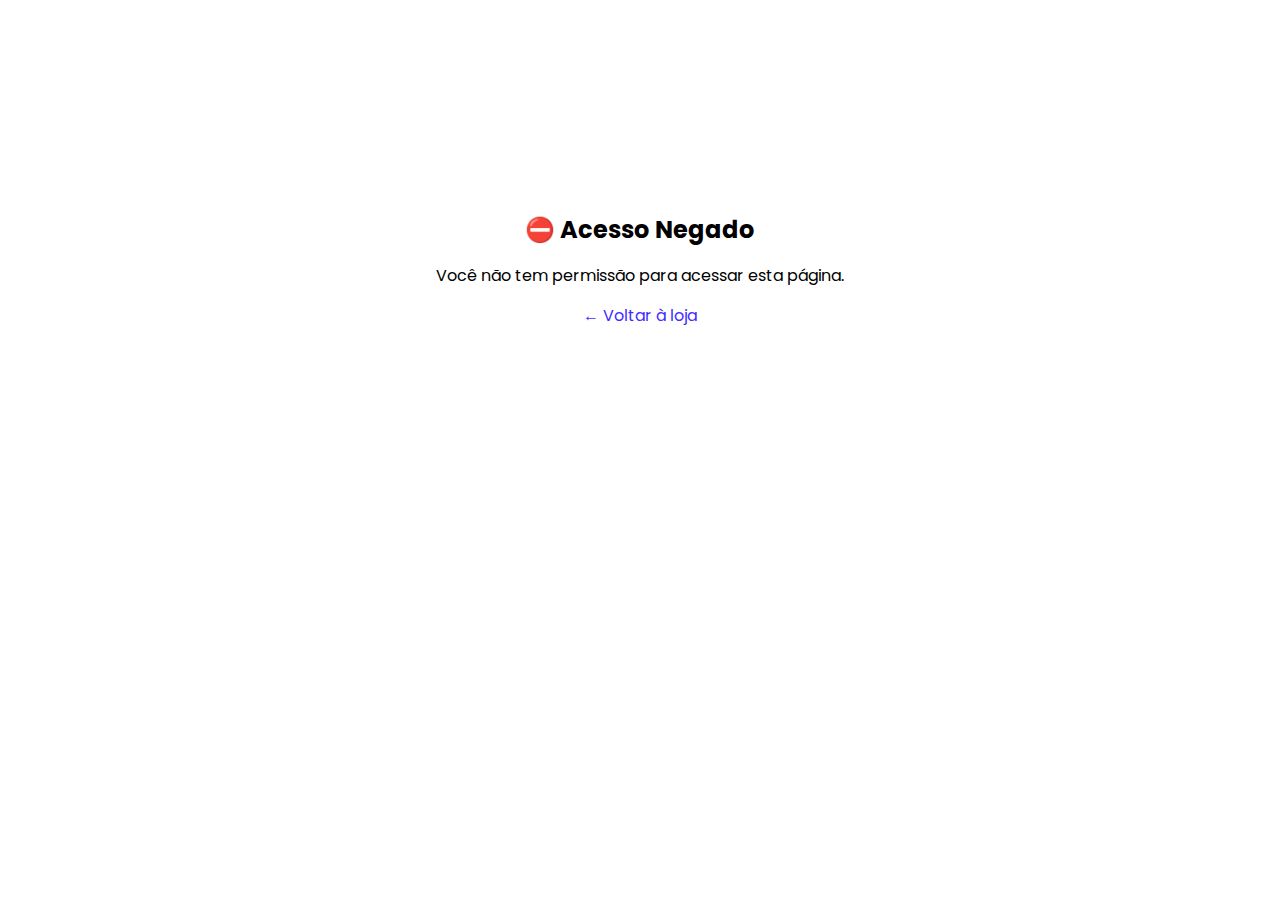
<file: admin.html>
<!DOCTYPE html>
<html lang="pt-BR">
<head>
  <meta charset="UTF-8">
  <meta name="viewport" content="width=device-width, initial-scale=1.0">
  <title>Painel Admin | NaRede Store</title>
  <link rel="stylesheet" href="style.css">
  <link rel="stylesheet" href="theme-toggle.css">
  <style>
    * { margin: 0; padding: 0; box-sizing: border-box; font-family: "Poppins", sans-serif; }
    body { background: #0d1117; color: #f0f6fc; min-height: 100vh; padding: 20px; }
    body.light-mode { background: #f5f5f5; color: #222; }

    .admin-header {
      display: flex; align-items: center; justify-content: space-between;
      padding: 20px 24px; background: #161b22; border-radius: 16px;
      margin-bottom: 24px; flex-wrap: wrap; gap: 12px;
    }
    body.light-mode .admin-header { background: #fff; box-shadow: 0 2px 8px rgba(0,0,0,0.08); }
    .admin-header h1 { font-size: 1.4rem; }
    .admin-header h1 span { color: #422BFF; }
    .admin-header .admin-actions { display: flex; gap: 10px; align-items: center; }
    .admin-header .btn-logout {
      background: transparent; border: 1px solid #30363d; color: #8b949e;
      padding: 8px 16px; border-radius: 8px; cursor: pointer; font-size: 0.85rem;
    }
    .admin-header .btn-logout:hover { border-color: #ff6b6b; color: #ff6b6b; }

    .admin-tabs {
      display: flex; gap: 8px; margin-bottom: 20px; flex-wrap: wrap;
    }
    .admin-tabs button {
      padding: 10px 20px; border: 1px solid #30363d; background: #161b22;
      color: #8b949e; border-radius: 10px; cursor: pointer; font-size: 0.9rem;
    }
    body.light-mode .admin-tabs button { background: #fff; border-color: #ddd; color: #666; }
    .admin-tabs button.active { background: #422BFF; color: #fff; border-color: #422BFF; }

    .admin-panel {
      background: #161b22; border-radius: 16px; padding: 24px;
      display: none;
    }
    body.light-mode .admin-panel { background: #fff; box-shadow: 0 2px 8px rgba(0,0,0,0.08); }
    .admin-panel.active { display: block; }
    .admin-panel h2 { font-size: 1.2rem; margin-bottom: 16px; }

    .form-row { display: flex; gap: 12px; margin-bottom: 12px; flex-wrap: wrap; }
    .form-row input, .form-row select, .form-row textarea {
      flex: 1; min-width: 200px; padding: 10px 14px; border: 1.5px solid #30363d;
      border-radius: 10px; background: #0d1117; color: #f0f6fc; font-size: 0.9rem;
    }
    body.light-mode .form-row input, body.light-mode .form-row select, body.light-mode .form-row textarea {
      background: #f9f9f9; color: #222; border-color: #ddd;
    }
    .form-row input:focus, .form-row select:focus, .form-row textarea:focus {
      border-color: #422BFF; outline: none;
    }

    .btn-primary {
      background: #422BFF; color: #fff; border: none; padding: 10px 24px;
      border-radius: 10px; cursor: pointer; font-weight: 600; font-size: 0.9rem;
    }
    .btn-primary:hover { background: #3722dd; }
    .btn-primary:disabled { opacity: 0.5; cursor: not-allowed; }

    .btn-danger {
      background: transparent; color: #ff6b6b; border: 1px solid #ff6b6b;
      padding: 6px 14px; border-radius: 8px; cursor: pointer; font-size: 0.8rem;
    }
    .btn-danger:hover { background: #ff6b6b; color: #fff; }

    .btn-success {
      background: #2dd4bf; color: #000; border: none;
      padding: 6px 14px; border-radius: 8px; cursor: pointer; font-size: 0.8rem; font-weight: 600;
    }
    .btn-success:hover { background: #14b8a6; }

    .admin-table {
      width: 100%; border-collapse: collapse; margin-top: 16px; font-size: 0.85rem;
    }
    .admin-table th {
      text-align: left; padding: 10px 12px; border-bottom: 2px solid #30363d;
      color: #8b949e; font-weight: 600;
    }
    .admin-table td { padding: 10px 12px; border-bottom: 1px solid #21262d; }
    body.light-mode .admin-table th { border-color: #ddd; }
    body.light-mode .admin-table td { border-color: #eee; }

    .status-badge {
      padding: 4px 10px; border-radius: 20px; font-size: 0.75rem; font-weight: 600;
      display: inline-block;
    }
    .status-pendente { background: #ffc10720; color: #ffc107; border: 1px solid #ffc10740; }
    .status-confirmado { background: #17a2b820; color: #17a2b8; border: 1px solid #17a2b840; }
    .status-preparando { background: #6f42c120; color: #a78bfa; border: 1px solid #6f42c140; }
    .status-enviado { background: #422BFF20; color: #818cf8; border: 1px solid #422BFF40; }
    .status-entregue { background: #2dd4bf20; color: #2dd4bf; border: 1px solid #2dd4bf40; }
    .status-cancelado { background: #ff6b6b20; color: #ff6b6b; border: 1px solid #ff6b6b40; }

    .msg { margin-top: 12px; font-size: 0.85rem; }
    .msg.success { color: #2dd4bf; }
    .msg.error { color: #ff6b6b; }

    .loading { text-align: center; padding: 40px; color: #8b949e; }
    .empty { text-align: center; padding: 30px; color: #8b949e; font-style: italic; }

    .table-scroll { overflow-x: auto; }

    .product-img-preview {
      width: 50px; height: 50px; object-fit: cover; border-radius: 8px;
      background: #21262d; display: block;
    }

    .admin-denied {
      display: flex; flex-direction: column; align-items: center; justify-content: center;
      min-height: 60vh; text-align: center; gap: 16px;
    }
    .admin-denied h2 { color: #ff6b6b; }
    .admin-denied a { color: #422BFF; text-decoration: none; }

    select.status-select {
      padding: 4px 8px; border-radius: 8px; background: #0d1117; color: #f0f6fc;
      border: 1px solid #30363d; font-size: 0.8rem;
    }
    body.light-mode select.status-select { background: #f9f9f9; color: #222; border-color: #ddd; }

    @media (max-width: 768px) {
      body { padding: 12px; }
      .admin-header { padding: 16px; }
      .admin-panel { padding: 16px; }
      .form-row { flex-direction: column; }
      .form-row input, .form-row select { min-width: 100%; }
    }
  </style>
</head>
<body>
  <div id="adminApp">
    <!-- Carregando -->
    <div id="loadingScreen" class="loading">
      <p>Verificando permissões...</p>
    </div>

    <!-- Acesso negado -->
    <div id="deniedScreen" class="admin-denied" style="display:none;">
      <h2>⛔ Acesso Negado</h2>
      <p>Você não tem permissão para acessar esta página.</p>
      <a href="index.html">← Voltar à loja</a>
    </div>

    <!-- Painel Admin -->
    <div id="adminContent" style="display:none;">
      <div class="admin-header">
        <h1>Na<span>Rede</span> Admin</h1>
        <div class="admin-actions">
          <button class="theme-toggle-btn" id="themeToggle" aria-label="Alternar tema" style="border:none;background:#422BFF;border-radius:50%;width:40px;height:40px;display:flex;align-items:center;justify-content:center;cursor:pointer;">
            <svg id="themeIcon" viewBox="0 0 24 24" width="18" height="18" fill="#fff"><path d="M21 12.79A9 9 0 1 1 11.21 3 7 7 0 0 0 21 12.79z"/></svg>
          </button>
          <a href="index.html" style="color:#8b949e;text-decoration:none;font-size:0.85rem;">← Loja</a>
          <button class="btn-logout" onclick="logout()">Sair</button>
        </div>
      </div>

      <div class="admin-tabs">
        <button class="active" onclick="switchTab('pedidos', this)">📦 Pedidos</button>
        <button onclick="switchTab('produtos', this)">🏷️ Produtos</button>
      </div>

      <!-- Painel: Pedidos -->
      <div id="tab-pedidos" class="admin-panel active">
        <h2>Gerenciar Pedidos</h2>
        <button class="btn-primary" onclick="carregarPedidos()" style="margin-bottom:16px;">🔄 Atualizar</button>
        <div id="pedidosContent" class="loading"><p>Carregando pedidos...</p></div>
      </div>

      <!-- Painel: Produtos -->
      <div id="tab-produtos" class="admin-panel">
        <h2>Adicionar Produto</h2>
        <form id="formProduto" onsubmit="adicionarProduto(event)">
          <div class="form-row">
            <input type="text" id="prodNome" placeholder="Nome do produto" required>
            <input type="number" id="prodPreco" placeholder="Preço (ex: 259.90)" step="0.01" required>
          </div>
          <div class="form-row">
            <select id="prodPagina" required>
              <option value="">Selecione a página</option>
              <option value="Camisas Brasileiras.html">Times Brasileiros</option>
              <option value="Camisas Internacional.html">Times Internacionais</option>
              <option value="Seleções.html">Seleções</option>
              <option value="Destaques.html">Destaques</option>
              <option value="index.html">Página Inicial</option>
            </select>
            <div style="flex:1;min-width:200px;">
              <input type="url" id="prodImagemUrl" placeholder="Cole a URL da imagem (ex: https://...)" oninput="previewUrl(this.value)">
              <div style="display:flex;align-items:center;gap:8px;margin-top:6px;">
                <span style="color:#8b949e;font-size:0.8rem;">ou</span>
                <input type="file" id="prodImagemFile" accept="image/*" style="display:none;" onchange="previewImagem(this)">
                <button type="button" style="padding:4px 12px;border:1px solid #30363d;background:transparent;color:#8b949e;border-radius:6px;cursor:pointer;font-size:0.8rem;" onclick="document.getElementById('prodImagemFile').click()">📷 Enviar arquivo</button>
              </div>
              <img id="prodImagemPreview" style="display:none;margin-top:8px;max-width:120px;max-height:120px;border-radius:8px;object-fit:cover;">
            </div>
          </div>
          <div class="form-row">
            <input type="text" id="prodDescricao" placeholder="Descrição curta (ex: Torcedor Nike Masculina - Azul)">
          </div>
          <button type="submit" class="btn-primary" id="btnAddProduto">Adicionar Produto</button>
          <p id="msgProduto" class="msg"></p>
        </form>

        <h2 style="margin-top:32px;">Produtos Cadastrados</h2>
        <button class="btn-primary" onclick="carregarProdutos()" style="margin-bottom:16px;">🔄 Atualizar</button>
        <div id="produtosContent" class="loading"><p>Carregando produtos...</p></div>
      </div>
    </div>
  </div>

  <script>
    const API = 'https://naredestore-api.onrender.com';
    const USER_KEY = 'naredestoreUser';
    let userData = null;

    // ── Verificação de admin ──────────────────────────────
    (async function init() {
      try {
        userData = JSON.parse(localStorage.getItem(USER_KEY));
      } catch(_) {}

      if (!userData || !userData.id) {
        document.getElementById('loadingScreen').style.display = 'none';
        document.getElementById('deniedScreen').style.display = 'flex';
        return;
      }

      try {
        const res = await fetch(API + '/api/admin/check?uid=' + encodeURIComponent(userData.id));
        const data = await res.json();

        document.getElementById('loadingScreen').style.display = 'none';

        if (data.isAdmin) {
          document.getElementById('adminContent').style.display = 'block';
          carregarPedidos();
        } else {
          document.getElementById('deniedScreen').style.display = 'flex';
        }
      } catch(err) {
        document.getElementById('loadingScreen').innerHTML = '<p style="color:#ff6b6b;">Erro ao conectar com o servidor.</p>';
      }
    })();

    // ── Tabs ──────────────────────────────────────────────
    function switchTab(tab, btn) {
      document.querySelectorAll('.admin-panel').forEach(p => p.classList.remove('active'));
      document.querySelectorAll('.admin-tabs button').forEach(b => b.classList.remove('active'));
      document.getElementById('tab-' + tab).classList.add('active');
      btn.classList.add('active');

      if (tab === 'pedidos') carregarPedidos();
      if (tab === 'produtos') carregarProdutos();
    }

    // ── Pedidos ───────────────────────────────────────────
    async function carregarPedidos() {
      var container = document.getElementById('pedidosContent');
      container.innerHTML = '<p class="loading">Carregando...</p>';

      try {
        var res = await fetch(API + '/api/admin/pedidos?uid=' + encodeURIComponent(userData.id));
        var data = await res.json();
        if (!res.ok) throw new Error(data.error);

        if (!data.pedidos || !data.pedidos.length) {
          container.innerHTML = '<p class="empty">Nenhum pedido encontrado.</p>';
          return;
        }

        var html = '<div class="table-scroll"><table class="admin-table"><thead><tr>' +
          '<th>ID</th><th>Cliente</th><th>Itens</th><th>Total</th><th>Status</th><th>Ações</th>' +
          '</tr></thead><tbody>';

        data.pedidos.forEach(function(p) {
          var itens = '';
          if (p.itens && Array.isArray(p.itens)) {
            itens = p.itens.map(function(i) { return i.nome + ' x' + (i.qtd || 1); }).join(', ');
          }
          var total = p.total ? 'R$ ' + Number(p.total).toFixed(2) : '-';
          var statusClass = 'status-' + (p.status || 'pendente');

          html += '<tr>' +
            '<td style="font-family:monospace;font-size:0.75rem;">' + p.id.slice(0, 8) + '...</td>' +
            '<td>' + (p.clienteEmail || p.clienteNome || '-') + '</td>' +
            '<td>' + (itens || '-') + '</td>' +
            '<td>' + total + '</td>' +
            '<td><span class="status-badge ' + statusClass + '">' + (p.status || 'pendente') + '</span></td>' +
            '<td>' +
              '<select class="status-select" onchange="atualizarStatus(\'' + p.id + '\', this.value)">' +
                '<option value="">Alterar...</option>' +
                '<option value="confirmado">✅ Confirmado</option>' +
                '<option value="preparando">📦 Preparando</option>' +
                '<option value="enviado">🚚 Enviado</option>' +
                '<option value="entregue">✔️ Entregue</option>' +
                '<option value="cancelado">❌ Cancelado</option>' +
              '</select>' +
            '</td></tr>';
        });

        html += '</tbody></table></div>';
        container.innerHTML = html;
      } catch(err) {
        container.innerHTML = '<p class="msg error">Erro: ' + err.message + '</p>';
      }
    }

    async function atualizarStatus(pedidoId, status) {
      if (!status) return;
      try {
        var res = await fetch(API + '/api/admin/pedido/status', {
          method: 'PUT',
          headers: { 'Content-Type': 'application/json' },
          body: JSON.stringify({ uid: userData.id, pedidoId, status })
        });
        var data = await res.json();
        if (!res.ok) throw new Error(data.error);
        carregarPedidos();
      } catch(err) {
        alert('Erro ao atualizar: ' + err.message);
      }
    }

    // ── Produtos ──────────────────────────────────────────

    function previewUrl(url) {
      var preview = document.getElementById('prodImagemPreview');
      if (url && (url.startsWith('http://') || url.startsWith('https://'))) {
        preview.src = url;
        preview.style.display = 'block';
        // Limpa arquivo selecionado se houver
        document.getElementById('prodImagemFile').value = '';
      } else {
        preview.style.display = 'none';
      }
    }

    function previewImagem(input) {
      var preview = document.getElementById('prodImagemPreview');
      if (input.files && input.files[0]) {
        var reader = new FileReader();
        reader.onload = function(e) {
          preview.src = e.target.result;
          preview.style.display = 'block';
        };
        reader.readAsDataURL(input.files[0]);
        // Limpa URL se houver
        document.getElementById('prodImagemUrl').value = '';
      } else {
        preview.style.display = 'none';
      }
    }

    async function uploadImagem() {
      var fileInput = document.getElementById('prodImagemFile');
      if (!fileInput.files || !fileInput.files[0]) return '';

      var formData = new FormData();
      formData.append('imagem', fileInput.files[0]);
      formData.append('uid', userData.id);

      var res = await fetch(API + '/api/admin/upload', { method: 'POST', body: formData });
      var data = await res.json();
      if (!res.ok) throw new Error(data.error || 'Erro ao enviar imagem.');
      return data.url;
    }

    async function carregarProdutos() {
      var container = document.getElementById('produtosContent');
      container.innerHTML = '<p class="loading">Carregando...</p>';

      try {
        var res = await fetch(API + '/api/admin/produtos?uid=' + encodeURIComponent(userData.id));
        var data = await res.json();
        if (!res.ok) throw new Error(data.error);

        if (!data.produtos || !data.produtos.length) {
          container.innerHTML = '<p class="empty">Nenhum produto cadastrado ainda.</p>';
          return;
        }

        var html = '<div class="table-scroll"><table class="admin-table"><thead><tr>' +
          '<th>Imagem</th><th>Nome</th><th>Preço</th><th>Página</th><th>Ações</th>' +
          '</tr></thead><tbody>';

        data.produtos.forEach(function(p) {
          var img = p.imagem
            ? '<img src="' + p.imagem + '" class="product-img-preview" alt="' + p.nome + '">'
            : '<div class="product-img-preview" style="display:flex;align-items:center;justify-content:center;color:#8b949e;">📷</div>';

          html += '<tr>' +
            '<td>' + img + '</td>' +
            '<td><strong>' + p.nome + '</strong>' + (p.descricao ? '<br><small style="color:#8b949e;">' + p.descricao + '</small>' : '') + '</td>' +
            '<td>R$ ' + Number(p.preco).toFixed(2) + '</td>' +
            '<td><small>' + (p.pagina || '-') + '</small></td>' +
            '<td><button class="btn-danger" onclick="deletarProduto(\'' + p.id + '\')">Excluir</button></td>' +
            '</tr>';
        });

        html += '</tbody></table></div>';
        container.innerHTML = html;
      } catch(err) {
        container.innerHTML = '<p class="msg error">Erro: ' + err.message + '</p>';
      }
    }

    async function adicionarProduto(e) {
      e.preventDefault();
      var btn = document.getElementById('btnAddProduto');
      var msg = document.getElementById('msgProduto');
      btn.disabled = true; btn.textContent = 'Salvando...';
      msg.textContent = ''; msg.className = 'msg';

      try {
        // Prioridade: URL colada > arquivo enviado
        var imagemUrl = document.getElementById('prodImagemUrl').value.trim();
        var fileInput = document.getElementById('prodImagemFile');

        if (!imagemUrl && fileInput.files && fileInput.files[0]) {
          btn.textContent = 'Enviando imagem...';
          imagemUrl = await uploadImagem();
        }

        btn.textContent = 'Salvando produto...';
        var res = await fetch(API + '/api/admin/produto', {
          method: 'POST',
          headers: { 'Content-Type': 'application/json' },
          body: JSON.stringify({
            uid: userData.id,
            nome: document.getElementById('prodNome').value.trim(),
            preco: document.getElementById('prodPreco').value,
            pagina: document.getElementById('prodPagina').value,
            imagem: imagemUrl,
            descricao: document.getElementById('prodDescricao').value.trim()
          })
        });
        var data = await res.json();
        if (!res.ok) throw new Error(data.error);

        msg.textContent = 'Produto adicionado com sucesso!';
        msg.className = 'msg success';
        document.getElementById('formProduto').reset();
        document.getElementById('prodImagemPreview').style.display = 'none';
        carregarProdutos();
      } catch(err) {
        msg.textContent = 'Erro: ' + err.message;
        msg.className = 'msg error';
      } finally {
        btn.disabled = false; btn.textContent = 'Adicionar Produto';
      }
    }

    async function deletarProduto(produtoId) {
      if (!confirm('Tem certeza que deseja excluir este produto?')) return;

      try {
        var res = await fetch(API + '/api/admin/produto', {
          method: 'DELETE',
          headers: { 'Content-Type': 'application/json' },
          body: JSON.stringify({ uid: userData.id, produtoId })
        });
        var data = await res.json();
        if (!res.ok) throw new Error(data.error);
        carregarProdutos();
      } catch(err) {
        alert('Erro ao excluir: ' + err.message);
      }
    }

    function logout() {
      localStorage.removeItem(USER_KEY);
      window.location.href = 'login.html';
    }
  </script>
  <script src="theme-toggle.js"></script>
</body>
</html>
</file>
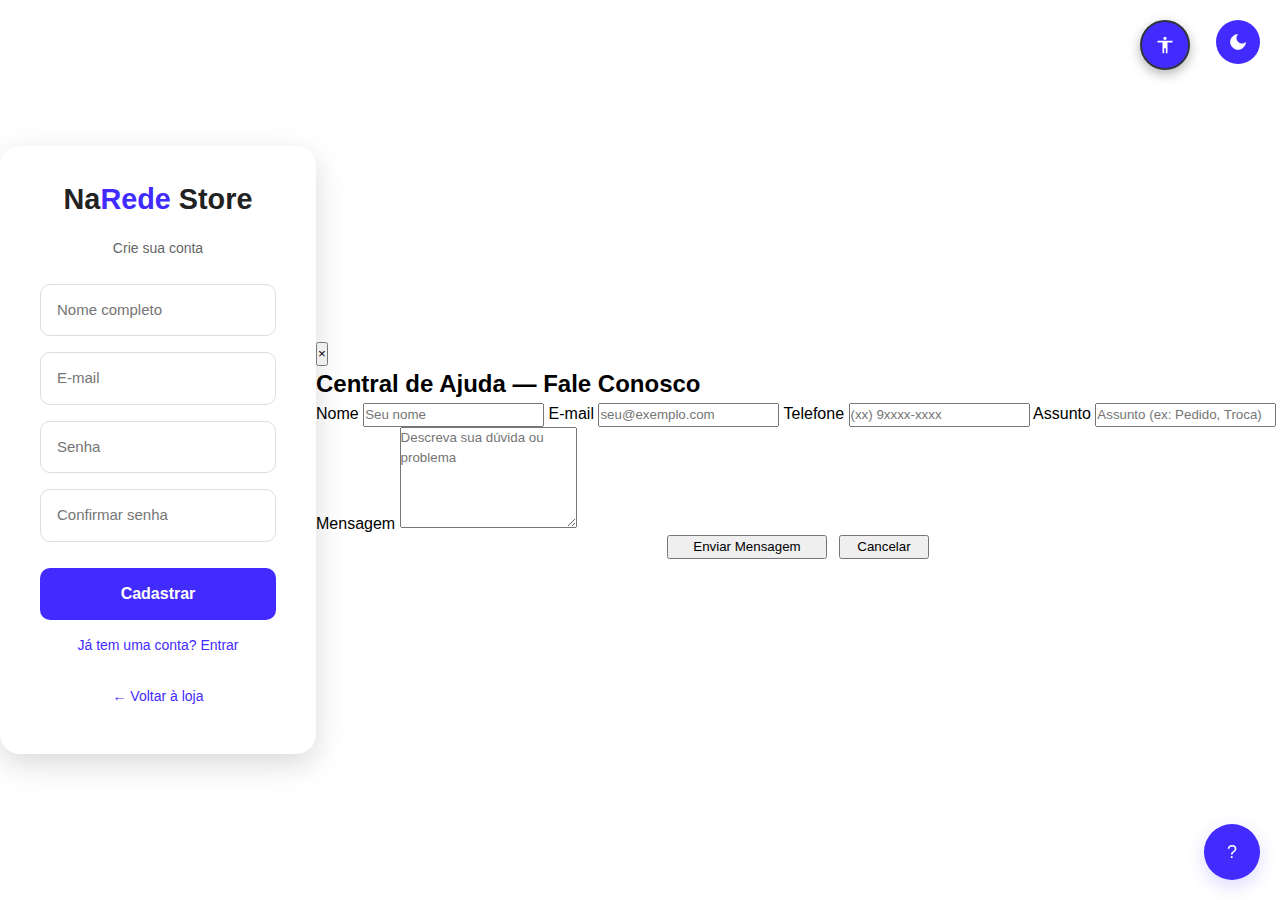
<file: cadastro.backup.html>
<!DOCTYPE html>
<html lang="pt-BR">
<head>
  <meta charset="UTF-8" />
  <meta name="viewport" content="width=device-width, initial-scale=1.0" />
  <title>Cadastro | NaRede Store</title>
  <link rel="stylesheet" href="theme-toggle.css">
  <link rel="stylesheet" href="accessibility.css">
  <link rel="stylesheet" href="responsive.css">
  <style>
    * {
      margin: 0;
      padding: 0;
      box-sizing: border-box;
      font-family: "Poppins", sans-serif;
    }

    body {
      background: #0d1117;
      height: 100vh;
      display: flex;
      justify-content: center;
      align-items: center;
      transition: background 0.3s ease;
    }

    body.light-mode {
      background: #ffffff;
    }

    .register-container {
      background: #161b22;
      width: 380px;
      padding: 2rem 2.5rem;
      border-radius: 20px;
      box-shadow: 0 10px 30px rgba(0,0,0,0.3);
      text-align: center;
      transition: all 0.3s ease;
    }

    body.light-mode .register-container {
      background: white;
      box-shadow: 0 10px 30px rgba(0,0,0,0.15);
    }

    .register-container h2 {
      font-size: 1.8rem;
      color: #f0f6fc;
      margin-bottom: 1rem;
    }

    body.light-mode .register-container h2 {
      color: #222;
    }

    .register-container h2 span {
      color: #422BFF;
      font-weight: 600;
    }

    .register-container p {
      color: #8b949e;
      margin-bottom: 1.5rem;
    }

    body.light-mode .register-container p {
      color: #666;
    }

    .register-container input {
      width: 100%;
      padding: 12px 15px;
      margin-bottom: 15px;
      border: 1.5px solid #30363d;
      border-radius: 10px;
      transition: 0.2s;
      font-size: 0.95rem;
      background-color: #0d1117;
      color: #f0f6fc;
    }

    body.light-mode .register-container input {
      border: 1.5px solid #ddd;
      background-color: #ffffff;
      color: #222;
    }

    .register-container input:focus {
      border-color: #422BFF;
      box-shadow: 0 0 0 3px rgba(122,63,255,0.1);
      outline: none;
    }

    .register-container button {
      width: 100%;
      background-color: #422BFF;
      color: white;
      padding: 12px;
      border: none;
      border-radius: 10px;
      font-size: 1rem;
      cursor: pointer;
      transition: 0.2s;
      font-weight: 600;
    }

    .register-container button:hover {
      background-color: #351ECC;
    }

    .register-container a {
      display: inline-block;
      margin-top: 12px;
      color: #422BFF;
      text-decoration: none;
      font-size: 0.9rem;
    }

    .register-container a:hover {
      text-decoration: underline;
    }

    .back-link {
      margin-top: 20px;
      display: block;
      color: #666;
      font-size: 0.85rem;
    }

    .back-link:hover {
      color: #422BFF;
    }
  </style>
</head>
<body>
  <!-- Botão de Alternância de Tema -->
  <button class="theme-toggle-btn" id="themeToggle" aria-label="Alternar tema" style="position: fixed; top: 20px; right: 20px; z-index: 10000;">
    <svg id="themeIcon" viewBox="0 0 24 24">
      <path d="M21 12.79A9 9 0 1 1 11.21 3 7 7 0 0 0 21 12.79z"/>
    </svg>
  </button>

  <!-- Botão de Acessibilidade -->
  <button class="accessibility-btn" id="accessibilityToggle" aria-label="Menu de Acessibilidade" style="position: fixed; top: 20px; right: 90px; z-index: 10000;">
    <svg viewBox="0 0 24 24">
      <path d="M12 2C13.1 2 14 2.9 14 4S13.1 6 12 6 10 5.1 10 4 10.9 2 12 2M21 9H15V22H13V16H11V22H9V9H3V7H21V9Z"/>
    </svg>
  </button>

  <!-- Menu de Acessibilidade -->
  <div class="accessibility-menu" id="accessibilityMenu">
    <h3>Acessibilidade</h3>
    ... (backup content truncated) ...
  </div>

  <div class="register-container">
    <h2>Na<span>Rede</span> Store</h2>
    <p>Crie sua conta</p>
    <form>
      <input type="text" placeholder="Nome completo" required />
      <input type="email" placeholder="E-mail" required />
      <input type="password" placeholder="Senha" required />
      <input type="password" placeholder="Confirmar senha" required />
      <button type="submit">Cadastrar</button>
    </form>
    <a href="login.html">Já tem uma conta? Entrar</a>
    <a class="back-link" href="index.html">
     ← Voltar à loja</a>
  </div>
  <!-- Floating help button (abre a Central de Ajuda) -->
  <button id="centralAjuda" aria-label="Central de Ajuda" style="position:fixed;right:20px;bottom:20px;z-index:10000;background:#422BFF;color:#fff;border-radius:50%;width:56px;height:56px;border:none;font-size:18px;display:flex;align-items:center;justify-content:center;box-shadow:0 6px 18px rgba(66,43,255,0.18);">?</button>

  <!-- Modal de Contato (aberto ao clicar em Central de Ajuda) -->
  <div id="contactModal" class="modal" role="dialog" aria-modal="true" aria-hidden="true" aria-labelledby="contactModalTitle">
    <div class="modal-overlay" id="contactOverlay"></div>
    <div class="modal-content" role="document">
      <button class="modal-close" id="contactClose" aria-label="Fechar formulário">×</button>
      <h2 id="contactModalTitle">Central de Ajuda — Fale Conosco</h2>
      <form id="contactForm" class="contact-form" novalidate>
        <label for="contactName">Nome</label>
        <input type="text" id="contactName" name="name" required placeholder="Seu nome">

        <label for="contactEmail">E‑mail</label>
        <input type="email" id="contactEmail" name="email" required placeholder="seu@exemplo.com">

        <label for="contactPhone">Telefone</label>
        <input type="tel" id="contactPhone" name="phone" placeholder="(xx) 9xxxx-xxxx">

        <label for="contactSubject">Assunto</label>
        <input type="text" id="contactSubject" name="subject" placeholder="Assunto (ex: Pedido, Troca)">

        <label for="contactMessage">Mensagem</label>
        <textarea id="contactMessage" name="message" rows="5" required placeholder="Descreva sua dúvida ou problema"></textarea>

        <div class="contact-actions" style="display:flex; justify-content:center; gap:12px; align-items:center;">
          <div style="display:flex; gap:8px;">
            <button type="submit" class="btn-send" id="btnSend" style="min-width:160px;">Enviar Mensagem</button>
          </div>
          <button type="button" class="btn-secondary" id="contactCancel" style="min-width:90px;">Cancelar</button>
        </div>
        <p class="contact-feedback" id="contactFeedback" aria-live="polite"></p>
      </form>
    </div>
  </div>

  <script>
    // Modal de contato: apenas comportamento de UI (abrir/fechar). Sem lógica de envio.
    document.addEventListener('DOMContentLoaded', function() {
      const openBtn = document.getElementById('centralAjuda');
      const modal = document.getElementById('contactModal');
      const overlay = document.getElementById('contactOverlay');
      const closeBtn = document.getElementById('contactClose');
      const cancelBtn = document.getElementById('contactCancel');
      const form = document.getElementById('contactForm');
      const feedback = document.getElementById('contactFeedback');
      const firstInput = document.getElementById('contactName');

      function showModal() {
        if (!modal) return;
        modal.classList.add('open');
        modal.setAttribute('aria-hidden', 'false');
        document.body.style.overflow = 'hidden';
        if (firstInput) firstInput.focus();
      }

      function closeModal() {
        if (!modal) return;
        modal.classList.remove('open');
        modal.setAttribute('aria-hidden', 'true');
        document.body.style.overflow = '';
        if (feedback) feedback.textContent = '';
      }

      if (openBtn) openBtn.addEventListener('click', function(e) { e.preventDefault(); showModal(); });
      if (closeBtn) closeBtn.addEventListener('click', closeModal);
      if (cancelBtn) cancelBtn.addEventListener('click', closeModal);
      if (overlay) overlay.addEventListener('click', closeModal);

      document.addEventListener('keydown', function(e) {
        if (e.key === 'Escape' && modal && modal.classList.contains('open')) closeModal();
      });

      if (form) {
        form.addEventListener('submit', async function(e) {
          e.preventDefault();
          if (!form.name.value.trim() || !form.email.value.trim() || !form.message.value.trim()) {
            if (feedback) feedback.textContent = 'Por favor preencha os campos obrigatórios.';
            return;
          }
          if (feedback) feedback.textContent = 'Formulário pronto (sem envio automático).';
          setTimeout(closeModal, 800);
        });
      }
    });
  </script>

  <script src="theme-toggle.js"></script>
  <script src="accessibility.js"></script>
</body>
</html>
</file>
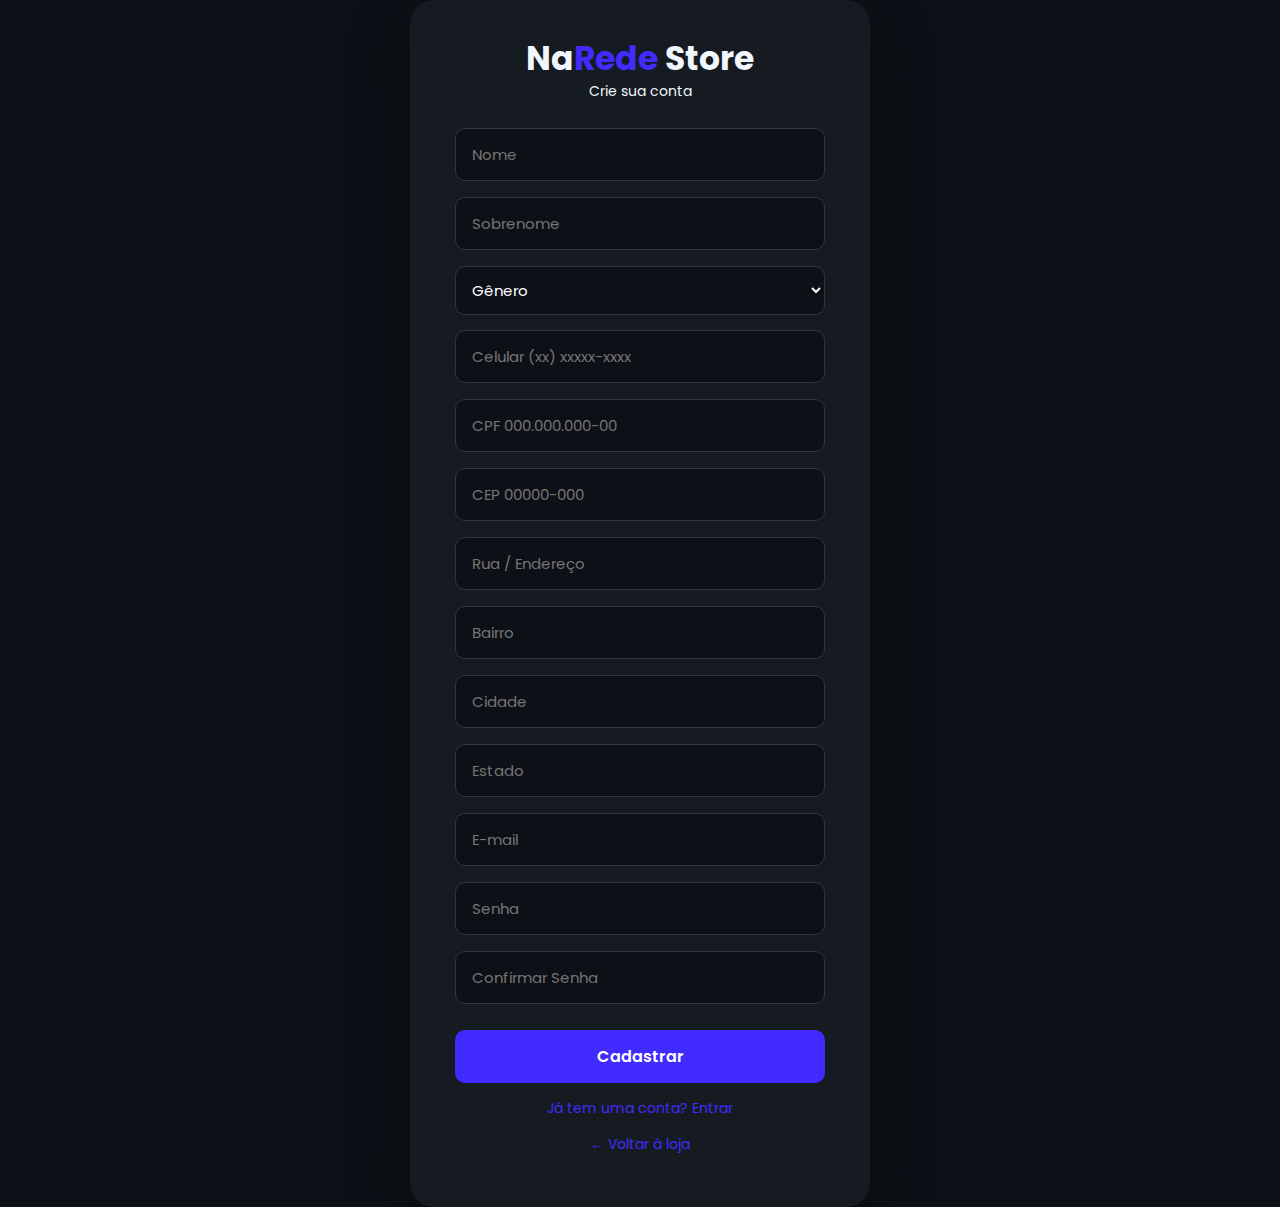
<file: cadastro.html>
<!DOCTYPE html>
<html lang="pt-BR">
<head>
  <meta charset="UTF-8" />
  <meta name="viewport" content="width=device-width, initial-scale=1.0, viewport-fit=cover" />
  <meta name="theme-color" content="#0d1117">
  <title>Cadastro | NaRede Store</title>
  <link rel="stylesheet" href="style.css">
  <link rel="stylesheet" href="responsive-pro.css">
  <link rel="stylesheet" href="theme-toggle.css">
  <link rel="stylesheet" href="responsive.css">
  <style>
    * { margin: 0; padding: 0; box-sizing: border-box; font-family: "Poppins", sans-serif; }
    body { background: #0d1117; min-height: 100vh; display: flex; justify-content: center; align-items: center; padding: 20px; }
    body.light-mode { background: #ffffff; }
    .register-container { background: #161b22; width: 100%; max-width: 460px; padding: 2.5rem 3rem; border-radius: 24px; box-shadow: 0 20px 60px rgba(0,0,0,0.4); text-align: center; color: #f0f6fc; }
    body.light-mode .register-container { background: white; color: #222; box-shadow: 0 20px 60px rgba(0,0,0,0.15); }
    .register-container h2 span { color: #422BFF; }
    .register-container input, .register-container select { width: 100%; padding: 12px; margin-bottom: 15px; border: 1.5px solid #30363d; border-radius: 10px; background: #0d1117; color: white; }
    body.light-mode .register-container input, body.light-mode .register-container select { background: #fff; color: #222; border-color: #ddd; }
    .register-container button { width: 100%; background: #422BFF; color: white; padding: 12px; border: none; border-radius: 10px; cursor: pointer; font-weight: 600; }
    .error { color: #ff7b72; font-size: 0.85rem; display: none; margin-bottom: 10px; }
    .register-container a { display: block; margin-top: 15px; color: #422BFF; text-decoration: none; font-size: 0.9rem; }
    #statusCEP { font-size: 0.8rem; color: #8b949e; margin-bottom: 10px; display: none; }
  </style>
</head>
<body>
  <div class="register-container">
    <h2>Na<span>Rede</span> Store</h2>
    <p>Crie sua conta</p>

    <form id="cadastroForm">
      <input type="text" id="nome" placeholder="Nome" required />
      <input type="text" id="sobrenome" placeholder="Sobrenome" required />
      
      <select id="genero" required>
        <option value="">Gênero</option>
        <option value="Masculino">Masculino</option>
        <option value="Feminino">Feminino</option>
        <option value="Outros">Outros</option>
      </select>

      <input type="tel" id="celular" placeholder="Celular (xx) xxxxx-xxxx" maxlength="15" required />
      <input type="text" id="cpf" placeholder="CPF 000.000.000-00" maxlength="14" required />
      <input type="text" id="cep" placeholder="CEP 00000-000" maxlength="9" required />
      <p id="statusCEP"></p>

      <input type="text" id="endereco" placeholder="Rua / Endereço" required />
      <input type="text" id="bairro" placeholder="Bairro" required />
      <input type="text" id="cidade" placeholder="Cidade" required />
      <input type="text" id="estado" placeholder="Estado" required />

      <input type="email" id="email" placeholder="E-mail" required />
      <input type="password" id="senha" placeholder="Senha" required />
      <input type="password" id="confirmar" placeholder="Confirmar Senha" required />
      
      <p class="error" id="erroSenha">As senhas não coincidem.</p>
      <p class="error" id="serverError"></p>

      <button type="submit" id="btnCadastrar">Cadastrar</button>
    </form>

    <a href="login.html">Já tem uma conta? Entrar</a>
    <a href="index.html">← Voltar à loja</a>
  </div>

  <script>
    (function(){
      const form = document.getElementById('cadastroForm');
      const cepInput = document.getElementById('cep');
      const statusCEP = document.getElementById('statusCEP');

      // Máscaras (CPF, Celular, CEP)
      const aplicarMascara = (el, maskFn) => el.addEventListener('input', () => el.value = maskFn(el.value));
      
      aplicarMascara(document.getElementById('cpf'), v => v.replace(/\D/g,'').replace(/(\d{3})(\d)/,'$1.$2').replace(/(\d{3})(\d)/,'$1.$2').replace(/(\d{3})(\d{1,2})$/,'$1-$2').slice(0,14));
      aplicarMascara(document.getElementById('celular'), v => v.replace(/\D/g,'').replace(/^(\d{2})(\d)/g,'($1) $2').replace(/(\d{5})(\d)/,'$1-$2').slice(0,15));

      // Busca de CEP
      cepInput.addEventListener('input', async () => {
        let v = cepInput.value.replace(/\D/g,'');
        if(v.length === 8) {
          statusCEP.style.display = 'block';
          statusCEP.textContent = 'Buscando CEP...';
          try {
            const res = await fetch(`https://viacep.com.br/ws/${v}/json/`);
            const data = await res.json();
            if(!data.erro) {
              document.getElementById('endereco').value = data.logradouro;
              document.getElementById('bairro').value = data.bairro;
              document.getElementById('cidade').value = data.localidade;
              document.getElementById('estado').value = data.uf;
              statusCEP.style.display = 'none';
            } else { statusCEP.textContent = 'CEP não encontrado'; }
          } catch { statusCEP.textContent = 'Erro ao buscar CEP'; }
        }
      });

      // Envio do Formulário (FETCH CORRIGIDO)
      form.addEventListener('submit', async (e) => {
        e.preventDefault();
        const serverError = document.getElementById('serverError');
        const senha = document.getElementById('senha').value;
        const confirmar = document.getElementById('confirmar').value;

        if(senha !== confirmar) {
          document.getElementById('erroSenha').style.display = 'block';
          return;
        }

        const btn = document.getElementById('btnCadastrar');
        btn.disabled = true;
        btn.textContent = 'Enviando...';

        // Objeto com TODOS os campos que o banco exige
        const dados = {
          nome: document.getElementById('nome').value,
          sobrenome: document.getElementById('sobrenome').value,
          genero: document.getElementById('genero').value,
          celular: document.getElementById('celular').value,
          cpf: document.getElementById('cpf').value,
          cep: document.getElementById('cep').value,
          rua: document.getElementById('endereco').value,
          bairro: document.getElementById('bairro').value,
          cidade: document.getElementById('cidade').value,
          estado: document.getElementById('estado').value,
          email: document.getElementById('email').value,
          senha: senha // Enviado como 'senha' para o banco
        };

        try {
          const response = await fetch('https://naredestore-api.onrender.com/api/register', {
            method: 'POST',
            headers: { 'Content-Type': 'application/json' },
            body: JSON.stringify(dados)
          });

          const result = await response.json();

          if (response.ok) {
            alert('Cadastro realizado!');
            window.location.href = 'login.html';
          } else {
            serverError.style.display = 'block';
            serverError.textContent = result.error || 'Erro no cadastro';
          }
        } catch (err) {
          serverError.style.display = 'block';
          serverError.textContent = 'Servidor fora do ar';
        } finally {
          btn.disabled = false;
          btn.textContent = 'Cadastrar';
        }
      });
    })();
  </script>
</body>
</html>
</file>
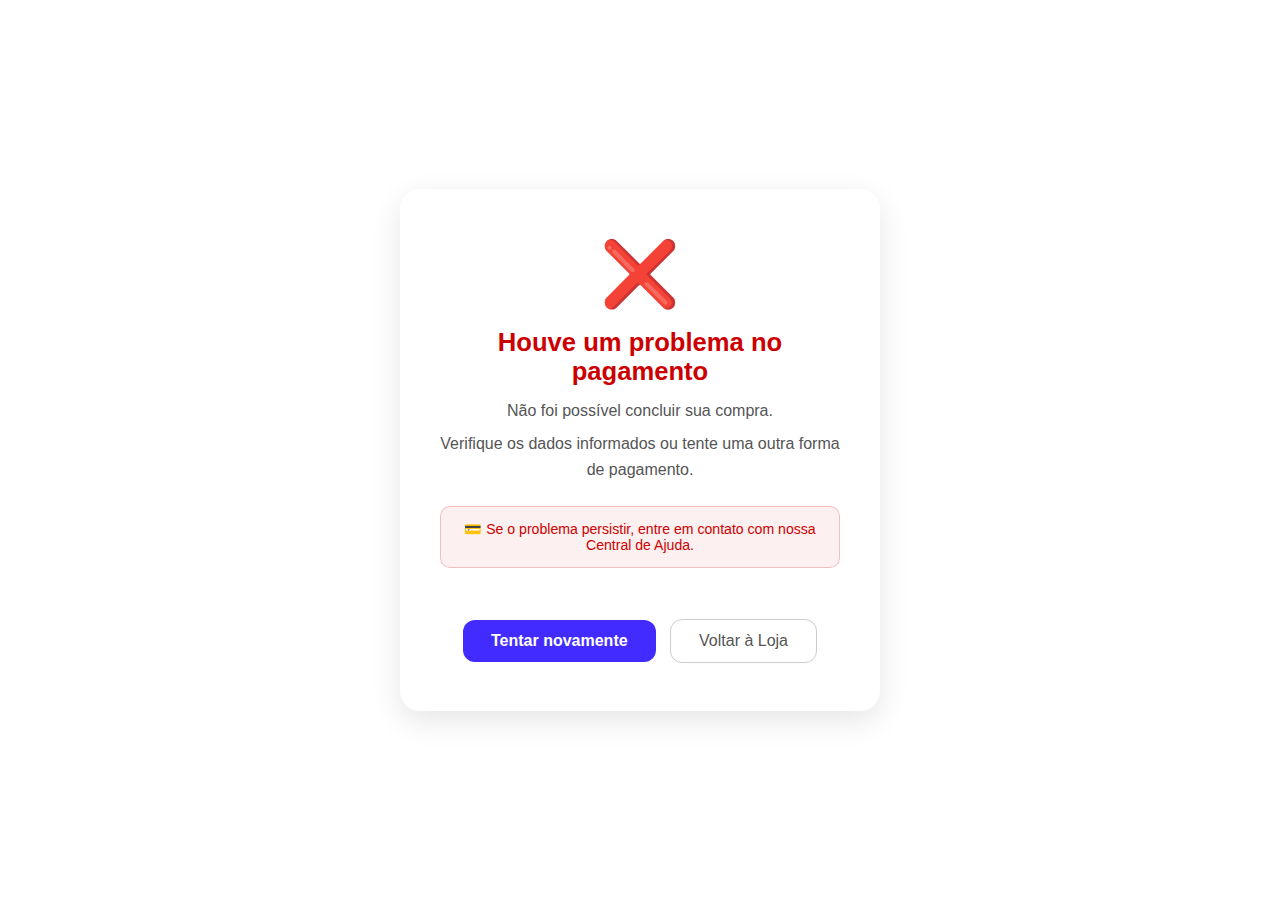
<file: erro.html>
<!DOCTYPE html>
<html lang="pt-BR">
<head>
  <meta charset="UTF-8" />
  <meta name="viewport" content="width=device-width, initial-scale=1.0" />
  <title>Erro no Pagamento | NaRede Store</title>
  <link rel="stylesheet" href="theme-toggle.css">
  <style>
    * { margin: 0; padding: 0; box-sizing: border-box; font-family: "Poppins", sans-serif; }
    body {
      background: #0d1117;
      min-height: 100vh;
      display: flex;
      align-items: center;
      justify-content: center;
      padding: 20px;
    }
    body.light-mode { background: #f0f2f5; }

    .card {
      background: #161b22;
      border-radius: 20px;
      padding: 3rem 2.5rem;
      text-align: center;
      max-width: 480px;
      width: 100%;
      box-shadow: 0 20px 60px rgba(0,0,0,0.35);
    }
    body.light-mode .card {
      background: #fff;
      box-shadow: 0 10px 30px rgba(0,0,0,0.1);
    }

    .icon {
      font-size: 4rem;
      margin-bottom: 1rem;
    }

    h1 {
      color: #ff4d4d;
      font-size: 1.6rem;
      margin-bottom: 0.75rem;
    }
    body.light-mode h1 { color: #cc0000; }

    p {
      color: #8b949e;
      font-size: 1rem;
      line-height: 1.6;
      margin-bottom: 0.5rem;
    }
    body.light-mode p { color: #555; }

    .btn-primary {
      display: inline-block;
      margin-top: 1.75rem;
      margin-right: 10px;
      padding: 12px 28px;
      background: #422BFF;
      color: #fff;
      border-radius: 12px;
      text-decoration: none;
      font-weight: 600;
      font-size: 1rem;
      transition: background 0.2s;
    }
    .btn-primary:hover { background: #351ECC; }

    .btn-secondary {
      display: inline-block;
      margin-top: 1rem;
      padding: 12px 28px;
      background: transparent;
      color: #8b949e;
      border: 1.5px solid #30363d;
      border-radius: 12px;
      text-decoration: none;
      font-size: 1rem;
      transition: all 0.2s;
    }
    .btn-secondary:hover { border-color: #8b949e; color: #f0f6fc; }
    body.light-mode .btn-secondary { color: #555; border-color: #ccc; }
    body.light-mode .btn-secondary:hover { border-color: #888; color: #222; }

    .error-info {
      margin-top: 1.5rem;
      padding: 14px 18px;
      background: rgba(255,77,77,0.08);
      border: 1px solid rgba(255,77,77,0.25);
      border-radius: 10px;
      font-size: 0.88rem;
      color: #ff4d4d;
    }
    body.light-mode .error-info {
      background: rgba(204,0,0,0.06);
      border-color: rgba(204,0,0,0.2);
      color: #cc0000;
    }

    .actions { margin-top: 1.5rem; }
  </style>
</head>
<body>
  <div class="card">
    <div class="icon">❌</div>
    <h1>Houve um problema no pagamento</h1>
    <p>Não foi possível concluir sua compra.</p>
    <p>Verifique os dados informados ou tente uma outra forma de pagamento.</p>

    <div class="error-info">
      💳 Se o problema persistir, entre em contato com nossa Central de Ajuda.
    </div>

    <div class="actions">
      <a href="checkout.html" class="btn-primary">Tentar novamente</a>
      <a href="index.html" class="btn-secondary">Voltar à Loja</a>
    </div>
  </div>

  <script src="theme-toggle.js"></script>
  <script src="pedido-widget.js"></script>
</body>
</html>
</file>
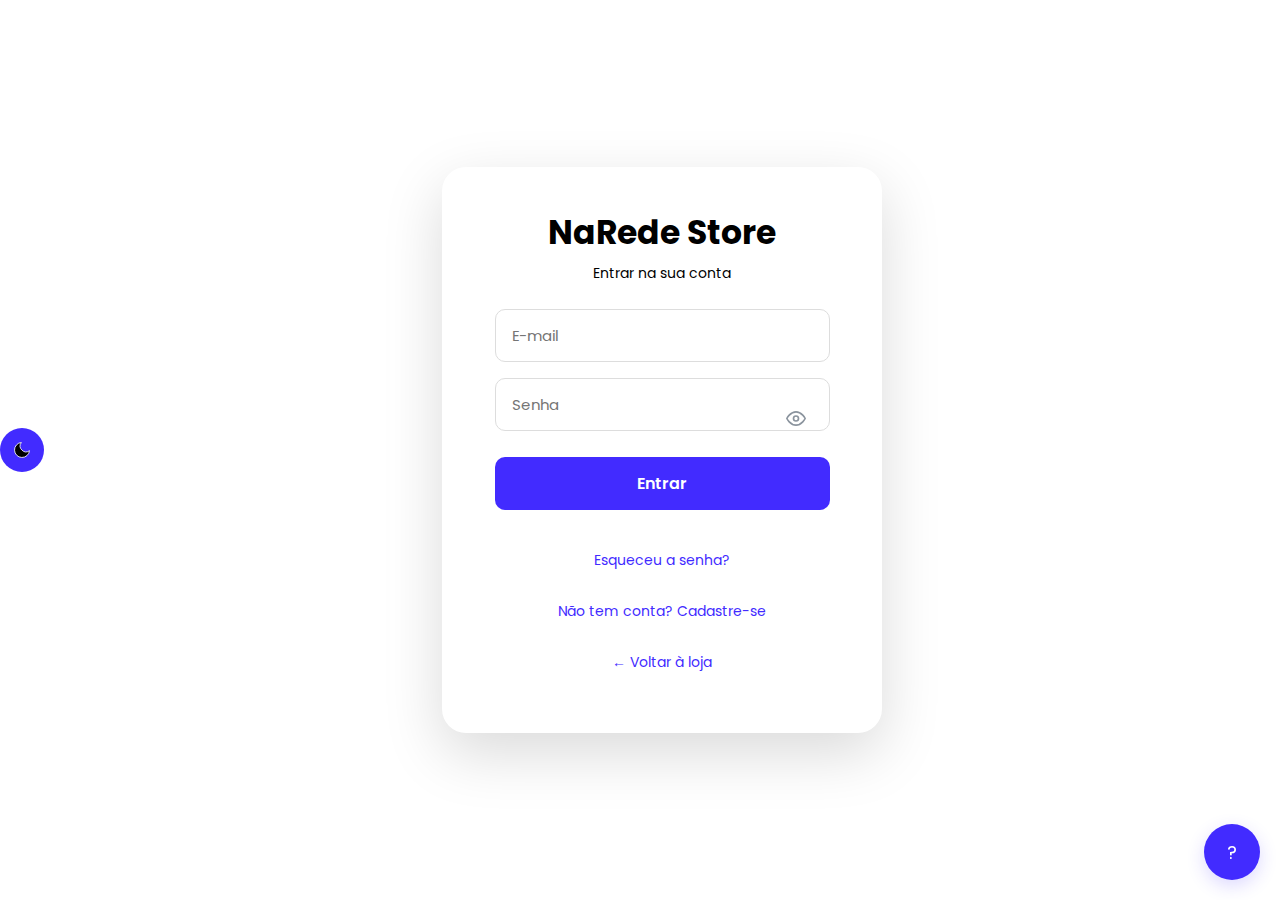
<file: login.html>
<!DOCTYPE html>
<html lang="pt-BR">
<head>
  <meta charset="UTF-8" />
  <meta name="viewport" content="width=device-width, initial-scale=1.0, viewport-fit=cover, maximum-scale=5" />
  <meta name="theme-color" content="#0d1117" />
  <meta name="description" content="Na Rede Store - Camisetas oficiais de times brasileiros e internacionais. Produtos originais, frete grátis e até 10x sem juros.">
  <title>Login | NaRede Store</title>
  <link rel="stylesheet" href="style.css">
  <link rel="stylesheet" href="responsive-pro.css">
  <link rel="stylesheet" href="theme-toggle.css">
  <link rel="stylesheet" href="responsive.css">
  <style>

    * {
      margin: 0;
      padding: 0;
      box-sizing: border-box;
      font-family: "Poppins", sans-serif;
    }

    body {
      background: #0d1117;
      min-height: 100vh;
      display: flex;
      justify-content: center;
      align-items: center;
      transition: background 0.3s ease;
      padding: 20px;
      position: relative;
    }

    body.light-mode {
      background: #ffffff;
    }

    .login-container {
      background: #161b22;
      width: 100%;
      max-width: 440px;
      padding: 3rem 3.5rem;
      border-radius: 24px;
      box-shadow: 0 20px 60px rgba(0,0,0,0.4);
      text-align: center;
      transition: all 0.3s ease;
      margin: 0 auto;
      position: relative;
      z-index: 1;
    }

    body.light-mode .login-container {
      background: white;
      box-shadow: 0 20px 60px rgba(0,0,0,0.15);
    }

    .login-container h2 {
      font-size: 2.2rem;
      color: #f0f6fc;
      margin-bottom: 0.5rem;
      font-weight: 700;
    }

    body.light-mode .login-container h2 {
      color: #222;
    }

    .login-container h2 span {
      color: #422BFF;
      font-weight: 700;
    }

    .login-container p {
      color: #8b949e;
      margin-bottom: 2.5rem;
      font-size: 1rem;
      line-height: 1.5;
    }

    body.light-mode .login-container p {
      color: #666;
    }
    
    /* Sistema de responsividade profissional */
    
    /* Desktop grande (padrão) - sem media query necessária */
    
    /* Desktop médio e tablets landscape */
    @media (max-width: 1024px) {
      .login-container {
        max-width: 420px;
        padding: 2.8rem 3rem;
      }
    }
    
    /* Tablets e mobile landscape */
    @media (max-width: 960px) {
      .user-bar {
        position: fixed !important;
        top: 16px !important;
        right: 16px !important;
        left: auto !important;
        bottom: auto !important;
        transform: none !important;
        flex-direction: row !important;
        gap: 14px !important;
        padding: 12px 18px !important;
        border-radius: 50px !important;
        background: rgba(11, 11, 13, 0.9) !important;
        backdrop-filter: blur(12px) !important;
      }
      
      .user-bar .user-link,
      .user-bar .theme-toggle-btn {
        width: 44px !important;
        height: 44px !important;
        min-width: 44px !important;
        min-height: 44px !important;
      }
      
      body {
        padding: 100px 20px 40px 20px;
      }
      
      .login-container {
        max-width: 400px;
        padding: 2.5rem 2.5rem;
      }
      
      .login-container h2 {
        font-size: 2rem;
      }
    }
    
    /* Mobile portrait */
    @media (max-width: 600px) {
      .user-bar {
        top: 12px !important;
        right: 12px !important;
        gap: 12px !important;
        padding: 10px 14px !important;
      }
      
      .user-bar .user-link,
      .user-bar .theme-toggle-btn {
        width: 40px !important;
        height: 40px !important;
        min-width: 40px !important;
        min-height: 40px !important;
      }
      
      .user-bar .icon svg,
      .user-bar svg {
        width: 18px !important;
        height: 18px !important;
      }
      
      body {
        padding: 80px 16px 30px 16px;
      }
      
      .login-container {
        max-width: 100%;
        padding: 2rem 1.8rem;
        border-radius: 20px;
      }
      
      .login-container h2 {
        font-size: 1.75rem;
      }
      
      .login-container p {
        font-size: 0.9rem;
        margin-bottom: 2rem;
      }
    }
    
    /* Mobile pequeno */
    @media (max-width: 400px) {
      .user-bar {
        top: 8px !important;
        right: 8px !important;
        gap: 10px !important;
        padding: 8px 12px !important;
      }
      
      .user-bar .user-link,
      .user-bar .theme-toggle-btn {
        width: 38px !important;
        height: 38px !important;
        min-width: 38px !important;
        min-height: 38px !important;
      }
      
      .user-bar .icon svg,
      .user-bar svg {
        width: 16px !important;
        height: 16px !important;
      }
      
      body {
        padding: 70px 12px 20px 12px;
      }
      
      .login-container {
        padding: 1.8rem 1.5rem;
        border-radius: 18px;
      }
      
      .login-container h2 {
        font-size: 1.5rem;
      }
      
      .login-container p {
        font-size: 0.85rem;
        margin-bottom: 1.8rem;
      }
    }
    
    /* Mobile extra pequeno */
    @media (max-width: 320px) {
      .login-container {
        padding: 1.5rem 1.2rem;
      }
      
      .login-container h2 {
        font-size: 1.3rem;
      }
    }

    .login-container input {
      width: 100%;
      padding: 12px 15px;
      margin-bottom: 15px;
      border: 1.5px solid #30363d;
      border-radius: 10px;
      transition: 0.2s;
      font-size: 0.95rem;
      background-color: #0d1117;
      color: #f0f6fc;
    }

    body.light-mode .login-container input {
      border: 1.5px solid #ddd;
      background-color: #ffffff;
      color: #222;
    }

    .login-container input:focus {
      border-color: #422BFF;
      box-shadow: 0 0 0 3px rgba(122,63,255,0.1);
      outline: none;
    }

    .login-container button {
      width: 100%;
      background-color: #422BFF;
      color: white;
      padding: 12px;
      border: none;
      border-radius: 10px;
      font-size: 1rem;
      cursor: pointer;
      transition: 0.2s;
      font-weight: 600;
    }

    .login-container button:hover {
      background-color: #422BFF;
    }

    .login-container .hidden {
      display: none;
    }

    .login-container .info,
    .login-container .error {
      text-align: left;
      margin-top: 12px;
      font-size: 0.95rem;
    }

    .login-container .info {
      color: #8b949e;
    }

    .login-container .error {
      color: #ff6b6b;
    }

    .login-container .success {
      color: #2dd4bf;
    }

    .login-container .link-button {
      display: inline-block;
      margin-top: 12px;
      color: #422BFF;
      background: transparent;
      border: none;
      cursor: pointer;
      font: inherit;
      text-decoration: underline;
      width: auto;
      padding: 0;
      border-radius: 0;
      font-weight: normal;
      font-size: 0.9rem;
    }

    .login-container .link-button:hover {
      background: transparent;
      color: #5a45ff;
    }

    .login-container a {
      display: inline-block;
      margin-top: 12px;
      color: #422BFF;
      text-decoration: none;
      font-size: 0.9rem;
    }

    .login-container a:hover {
      text-decoration: underline;
    }


    .back-link {
      margin-top: 20px;
      display: block;
      color: #666;
      font-size: 0.85rem;
    }

    .back-link:hover {
      color: #422BFF;
    }
    
    /* Ícone preto no modo claro, branco no modo escuro */
    body.light-mode .theme-toggle-btn svg {
      fill: #000000 !important;
    }
    
    /* Ajustes do modo claro para o modal Central de Ajuda */
    .light-mode #contactModal .modal-overlay {
      background: rgba(0,0,0,0.15);
      backdrop-filter: none;
    }
    .light-mode #contactModal .modal-content {
      background: rgba(255,255,255,0.96);
      color: #0b1220;
      border: 1px solid rgba(0,0,0,0.08);
      box-shadow: 0 10px 30px rgba(0,0,0,0.08);
    }
    .light-mode #contactModal .modal-close {
      color: #0b1220;
    }
    .light-mode #contactModal label,
    .light-mode #contactModal .contact-form input,
    .light-mode #contactModal .contact-form textarea {
      color: #0b1220;
    }
    .light-mode #contactModal .contact-form input,
    .light-mode #contactModal .contact-form textarea {
      background: #fff;
      border: 1px solid #d1d5db;
    }
    .light-mode #contactModal .btn-send {
      background: #422BFF;
      color: #fff;
      box-shadow: 0 6px 18px rgba(66,43,255,0.12);
    }
    .light-mode #contactModal .btn-secondary {
      background: transparent;
      color: #0b1220;
      border: 1px solid #cbd5e1;
    }
  </style>
</head>
<body>
  <!-- Barra lateral de botões -->
  <div class="user-bar">
    <button class="theme-toggle-btn user-link" id="themeToggle" aria-label="Alternar tema" style="border: none; background: var(--accent-color);">
      <svg id="themeIcon" viewBox="0 0 24 24">
        <path d="M21 12.79A9 9 0 1 1 11.21 3 7 7 0 0 0 21 12.79z"/>
      </svg>
    </button>
  </div>

  <div class="login-container">
    <h2>Na<span>Rede</span> Store</h2>
    <p>Entrar na sua conta</p>
    <form id="loginForm">
      <input type="email" id="email" placeholder="E-mail" required />
      <div style="position:relative;">
        <input type="password" id="senha" placeholder="Senha" required style="padding-right:44px;width:100%;" />
        <button type="button" onclick="toggleSenha('senha','olhoLogin')" style="position:absolute;right:10px;top:50%;transform:translateY(-50%);background:none;border:none;cursor:pointer;padding:0;width:auto;" aria-label="Ver senha">
          <svg id="olhoLogin" xmlns="http://www.w3.org/2000/svg" width="20" height="20" fill="none" stroke="#8b949e" stroke-width="2" stroke-linecap="round" stroke-linejoin="round" viewBox="0 0 24 24"><path d="M1 12s4-8 11-8 11 8 11 8-4 8-11 8-11-8-11-8z"/><circle cx="12" cy="12" r="3"/></svg>
        </button>
      </div>
      <button type="submit">Entrar</button>
      <p class="error" id="loginError"></p>
    </form>

    <div id="forgotPasswordContainer" class="hidden">
      <p>Digite o e-mail da sua conta para receber um código de redefinição.</p>
      <form id="forgotPasswordForm">
        <input type="email" id="forgotEmail" placeholder="Seu e-mail" required />
        <button type="submit" id="btnEnviarCodigo">Enviar código</button>
        <p class="info" id="forgotPasswordInfo"></p>
        <button type="button" id="backToLoginBtn" class="link-button">Voltar ao login</button>
      </form>
    </div>

    <div id="resetPasswordContainer" class="hidden">
      <p>Insira o código recebido e escolha uma nova senha.</p>
      <form id="resetPasswordForm" autocomplete="off">
        <input type="text" id="resetCode" placeholder="Código de verificação" required autocomplete="one-time-code" inputmode="numeric" maxlength="6" />
        <div style="position:relative;">
          <input type="password" id="newPassword" placeholder="Nova senha" required style="padding-right:44px;width:100%;" />
          <button type="button" onclick="toggleSenha('newPassword','olhoNew')" style="position:absolute;right:10px;top:50%;transform:translateY(-50%);background:none;border:none;cursor:pointer;padding:0;width:auto;" aria-label="Ver senha">
            <svg id="olhoNew" xmlns="http://www.w3.org/2000/svg" width="20" height="20" fill="none" stroke="#8b949e" stroke-width="2" stroke-linecap="round" stroke-linejoin="round" viewBox="0 0 24 24"><path d="M1 12s4-8 11-8 11 8 11 8-4 8-11 8-11-8-11-8z"/><circle cx="12" cy="12" r="3"/></svg>
          </button>
        </div>
        <div style="position:relative;">
          <input type="password" id="confirmPassword" placeholder="Confirme a nova senha" required style="padding-right:44px;width:100%;" />
          <button type="button" onclick="toggleSenha('confirmPassword','olhoConfirm')" style="position:absolute;right:10px;top:50%;transform:translateY(-50%);background:none;border:none;cursor:pointer;padding:0;width:auto;" aria-label="Ver senha">
            <svg id="olhoConfirm" xmlns="http://www.w3.org/2000/svg" width="20" height="20" fill="none" stroke="#8b949e" stroke-width="2" stroke-linecap="round" stroke-linejoin="round" viewBox="0 0 24 24"><path d="M1 12s4-8 11-8 11 8 11 8-4 8-11 8-11-8-11-8z"/><circle cx="12" cy="12" r="3"/></svg>
          </button>
        </div>
        <button type="submit">Redefinir senha</button>
        <p class="info" id="resetPasswordInfo"></p>
        <button type="button" id="cancelResetBtn" class="link-button">Cancelar</button>
      </form>
    </div>

    <a href="#" id="forgotPasswordLink">Esqueceu a senha?</a><br>
    <a href="cadastro.html">Não tem conta? Cadastre-se</a>
    <br>
    <a class="back-link" href="index.html">← Voltar à loja</a>
  </div>
  <!-- Floating help button (abre a Central de Ajuda) -->
  <button id="centralAjuda" aria-label="Central de Ajuda" style="position:fixed;right:20px;bottom:20px;z-index:10000;background:#422BFF;color:#fff;border-radius:50%;width:56px;height:56px;border:none;font-size:18px;display:flex;align-items:center;justify-content:center;box-shadow:0 6px 18px rgba(66,43,255,0.18);">?</button>

  <!-- Modal de Contato (aberto ao clicar em Central de Ajuda) -->
  <div id="contactModal" class="modal" role="dialog" aria-modal="true" aria-hidden="true" aria-labelledby="contactModalTitle">
    <div class="modal-overlay" id="contactOverlay"></div>
    <div class="modal-content" role="document">
      <button class="modal-close" id="contactClose" aria-label="Fechar formulário">×</button>
      <h2 id="contactModalTitle">Central de Ajuda — Fale Conosco</h2>
      <form id="contactForm" class="contact-form" novalidate>
        <label for="contactName">Nome</label>
        <input type="text" id="contactName" name="name" required placeholder="Seu nome">

        <label for="contactEmail">E‑mail</label>
        <input type="email" id="contactEmail" name="email" required placeholder="seu@exemplo.com">

        <label for="contactPhone">Telefone</label>
        <input type="tel" id="contactPhone" name="phone" placeholder="(xx) 9xxxx-xxxx">

        <label for="contactSubject">Assunto</label>
        <input type="text" id="contactSubject" name="subject" placeholder="Assunto (ex: Pedido, Troca)">

        <label for="contactMessage">Mensagem</label>
        <textarea id="contactMessage" name="message" rows="5" required placeholder="Descreva sua dúvida ou problema"></textarea>

        <div class="contact-actions" style="display:flex; justify-content:center; gap:12px; align-items:center;">
          <div style="display:flex; gap:8px;">
            <button type="submit" class="btn-send" id="btnSend" style="min-width:160px;">Enviar Mensagem</button>
          </div>
          <button type="button" class="btn-secondary" id="contactCancel" style="min-width:90px;">Cancelar</button>
        </div>
        <p class="contact-feedback" id="contactFeedback" aria-live="polite"></p>
      </form>
    </div>
  </div>

  <script>
    // Modal de contato: apenas comportamento de UI (abrir/fechar). Sem lógica de envio.
    document.addEventListener('DOMContentLoaded', function() {
      const openBtn = document.getElementById('centralAjuda');
      const modal = document.getElementById('contactModal');
      const overlay = document.getElementById('contactOverlay');
      const closeBtn = document.getElementById('contactClose');
      const cancelBtn = document.getElementById('contactCancel');
      const form = document.getElementById('contactForm');
      const feedback = document.getElementById('contactFeedback');
      const firstInput = document.getElementById('contactName');

      function showModal() {
        if (!modal) return;
        modal.classList.add('open');
        modal.setAttribute('aria-hidden', 'false');
        document.body.style.overflow = 'hidden';
        if (firstInput) firstInput.focus();
      }

      function closeModal() {
        if (!modal) return;
        modal.classList.remove('open');
        modal.setAttribute('aria-hidden', 'true');
        document.body.style.overflow = '';
        if (feedback) feedback.textContent = '';
      }

      if (openBtn) openBtn.addEventListener('click', function(e) { e.preventDefault(); showModal(); });
      if (closeBtn) closeBtn.addEventListener('click', closeModal);
      if (cancelBtn) cancelBtn.addEventListener('click', closeModal);
      if (overlay) overlay.addEventListener('click', closeModal);

      document.addEventListener('keydown', function(e) {
        if (e.key === 'Escape' && modal && modal.classList.contains('open')) closeModal();
      });

      if (form) {
        form.addEventListener('submit', async function(e) {
          e.preventDefault();
          var nome = document.getElementById('contactName').value.trim();
          var email = document.getElementById('contactEmail').value.trim();
          var telefone = document.getElementById('contactPhone').value.trim();
          var assunto = document.getElementById('contactSubject').value.trim();
          var mensagem = document.getElementById('contactMessage').value.trim();
          if (!nome || !email || !mensagem) {
            if (feedback) { feedback.textContent = 'Preencha nome, e-mail e mensagem.'; feedback.style.color = '#e74c3c'; }
            return;
          }
          var btn = document.getElementById('btnSend');
          if (btn) { btn.disabled = true; btn.textContent = 'Enviando...'; }
          try {
            var res = await fetch('https://naredestore-api.onrender.com/api/contato', {
              method: 'POST',
              headers: { 'Content-Type': 'application/json' },
              body: JSON.stringify({ nome, email, telefone, assunto, mensagem })
            });
            var data = await res.json();
            if (!res.ok) throw new Error(data.error || 'Erro ao enviar.');
            if (feedback) { feedback.textContent = 'Mensagem enviada com sucesso!'; feedback.style.color = '#00c853'; }
            form.reset();
            setTimeout(closeModal, 1500);
          } catch (err) {
            if (feedback) { feedback.textContent = 'Erro ao enviar. Tente novamente.'; feedback.style.color = '#e74c3c'; }
          } finally {
            if (btn) { btn.disabled = false; btn.textContent = 'Enviar Mensagem'; }
          }
        });
      }
    });
  </script>

  <script>
    document.addEventListener('DOMContentLoaded', function() {
      const loginForm = document.getElementById('loginForm');
      const loginError = document.getElementById('loginError');
      const forgotPasswordLink = document.getElementById('forgotPasswordLink');
      const forgotPasswordContainer = document.getElementById('forgotPasswordContainer');
      const resetPasswordContainer = document.getElementById('resetPasswordContainer');
      const forgotPasswordForm = document.getElementById('forgotPasswordForm');
      const resetPasswordForm = document.getElementById('resetPasswordForm');
      const forgotPasswordInfo = document.getElementById('forgotPasswordInfo');
      const resetPasswordInfo = document.getElementById('resetPasswordInfo');
      const backToLoginBtn = document.getElementById('backToLoginBtn');
      const cancelResetBtn = document.getElementById('cancelResetBtn');

      let resetEmail = '';
      let debugResetCode = '';

      function showForgotPassword() {
        loginForm.classList.add('hidden');
        resetPasswordContainer.classList.add('hidden');
        forgotPasswordContainer.classList.remove('hidden');
        forgotPasswordInfo.textContent = '';
      }

      function showResetPassword() {
        loginForm.classList.add('hidden');
        forgotPasswordContainer.classList.add('hidden');
        resetPasswordContainer.classList.remove('hidden');
        resetPasswordInfo.textContent = '';
      }

      function showLoginForm() {
        loginForm.classList.remove('hidden');
        forgotPasswordContainer.classList.add('hidden');
        resetPasswordContainer.classList.add('hidden');
        loginError.textContent = '';
      }

      function isValidEmail(email) {
        return /^[^\s@]+@[^\s@]+\.[^\s@]+$/.test(email);
      }

      if (forgotPasswordLink) {
        forgotPasswordLink.addEventListener('click', function(event) {
          event.preventDefault();
          showForgotPassword();
        });
      }

      if (backToLoginBtn) {
        backToLoginBtn.addEventListener('click', showLoginForm);
      }

      if (cancelResetBtn) {
        cancelResetBtn.addEventListener('click', showLoginForm);
      }

      if (forgotPasswordForm) {
        forgotPasswordForm.addEventListener('submit', async function(event) {
          event.preventDefault();
          const emailField = document.getElementById('forgotEmail');
          const btnEnviar = document.getElementById('btnEnviarCodigo');
          const email = emailField ? emailField.value.trim() : '';

          if (!email || !isValidEmail(email)) {
            if (forgotPasswordInfo) {
              forgotPasswordInfo.textContent = 'Digite um e-mail válido.';
              forgotPasswordInfo.className = 'info error';
            }
            return;
          }

          // Bloqueia o botão para evitar múltiplos envios
          if (btnEnviar) { btnEnviar.disabled = true; btnEnviar.textContent = 'Aguarde...'; }
          if (forgotPasswordInfo) {
            forgotPasswordInfo.textContent = 'Conectando ao servidor, aguarde...';
            forgotPasswordInfo.className = 'info';
          }

          // Timeout de 40 segundos (servidor pode estar acordando)
          const controller = new AbortController();
          const timeoutId = setTimeout(() => controller.abort(), 40000);

          try {
            const response = await fetch('https://naredestore-api.onrender.com/api/forgot-password', {
              method: 'POST',
              headers: { 'Content-Type': 'application/json' },
              body: JSON.stringify({ email }),
              signal: controller.signal
            });
            clearTimeout(timeoutId);
            const data = await response.json();

            if (!response.ok) {
              if (forgotPasswordInfo) {
                forgotPasswordInfo.textContent = data.error || 'Erro ao enviar código.';
                forgotPasswordInfo.className = 'info error';
              }
              if (btnEnviar) { btnEnviar.disabled = false; btnEnviar.textContent = 'Enviar código'; }
              return;
            }

            resetEmail = email;
            debugResetCode = data.debugCode || '';
            if (forgotPasswordInfo) {
              forgotPasswordInfo.textContent = data.debugCode
                ? `Código de recuperação (modo dev): ${data.debugCode}`
                : 'Código enviado! Verifique seu e-mail.';
              forgotPasswordInfo.className = 'info success';
            }
            if (emailField) emailField.value = '';
            setTimeout(showResetPassword, 1200);
          } catch (error) {
            clearTimeout(timeoutId);
            if (forgotPasswordInfo) {
              forgotPasswordInfo.textContent = error.name === 'AbortError'
                ? 'Tempo limite esgotado. O servidor pode estar iniciando — tente novamente em 30 segundos.'
                : 'Erro de conexão. Verifique sua internet e tente novamente.';
              forgotPasswordInfo.className = 'info error';
            }
            if (btnEnviar) { btnEnviar.disabled = false; btnEnviar.textContent = 'Enviar código'; }
            console.error(error);
          }
        });
      }

      if (resetPasswordForm) {
        resetPasswordForm.addEventListener('submit', async function(event) {
          event.preventDefault();
          const codeField = document.getElementById('resetCode');
          const newPasswordField = document.getElementById('newPassword');
          const confirmPasswordField = document.getElementById('confirmPassword');
          const code = codeField ? codeField.value.trim() : '';
          const newPassword = newPasswordField ? newPasswordField.value : '';
          const confirmPassword = confirmPasswordField ? confirmPasswordField.value : '';

          if (!resetEmail) {
            if (resetPasswordInfo) {
              resetPasswordInfo.textContent = 'Volte e informe o e-mail antes de redefinir a senha.';
              resetPasswordInfo.className = 'info error';
            }
            return;
          }

          if (!code || !newPassword || !confirmPassword) {
            if (resetPasswordInfo) {
              resetPasswordInfo.textContent = 'Preencha todos os campos.';
              resetPasswordInfo.className = 'info error';
            }
            return;
          }

          if (newPassword !== confirmPassword) {
            if (resetPasswordInfo) {
              resetPasswordInfo.textContent = 'As senhas não conferem.';
              resetPasswordInfo.className = 'info error';
            }
            return;
          }

          try {
            const response = await fetch('https://naredestore-api.onrender.com/api/reset-password', {
              method: 'POST',
              headers: { 'Content-Type': 'application/json' },
              body: JSON.stringify({ email: resetEmail, code, newPassword })
            });
            const data = await response.json();

            if (!response.ok) {
              if (resetPasswordInfo) {
                resetPasswordInfo.textContent = data.error || 'Erro ao redefinir senha.';
                resetPasswordInfo.className = 'info error';
              }
              return;
            }

            if (resetPasswordInfo) {
              resetPasswordInfo.textContent = 'Senha redefinida com sucesso! Faça login com a nova senha.';
              resetPasswordInfo.className = 'info success';
            }
            if (newPasswordField) newPasswordField.value = '';
            if (confirmPasswordField) confirmPasswordField.value = '';
            if (codeField) codeField.value = '';
            const senhaInput = document.getElementById('senha');
            if (senhaInput) {
              senhaInput.value = newPassword;
            }
            setTimeout(showLoginForm, 1800);
          } catch (error) {
            if (resetPasswordInfo) {
              resetPasswordInfo.textContent = 'Erro de conexão ao redefinir senha.';
              resetPasswordInfo.className = 'info error';
            }
            console.error(error);
          }
        });
      }

      if (!loginForm) return;

      loginForm.addEventListener('submit', async function(event) {
        event.preventDefault();
        if (loginError) loginError.textContent = '';

        const email = document.getElementById('email').value.trim();
        const senha = document.getElementById('senha').value;

        if (!email || !senha) {
          if (loginError) loginError.textContent = 'Preencha e-mail e senha.';
          return;
        }

        // Bloqueia o botão para evitar múltiplos envios
        const btnEntrar = loginForm.querySelector('button[type="submit"]');
        if (btnEntrar) { btnEntrar.disabled = true; btnEntrar.textContent = 'Conectando...'; }
        if (loginError) loginError.textContent = 'Conectando ao servidor, aguarde...';

        // Timeout de 40 segundos (servidor pode estar acordando)
        const controller = new AbortController();
        const timeoutId = setTimeout(() => controller.abort(), 40000);

        try {
          const response = await fetch('https://naredestore-api.onrender.com/api/login', {
            method: 'POST',
            headers: { 'Content-Type': 'application/json' },
            body: JSON.stringify({ email, password: senha }),
            signal: controller.signal
          });
          clearTimeout(timeoutId);
          const data = await response.json();

          if (!response.ok) {
            if (loginError) loginError.textContent = data.error || 'Erro ao autenticar.';
            return;
          }

          const userData = data.user || { email };
          localStorage.setItem('naredestoreUser', JSON.stringify(userData));
          if (!localStorage.getItem('naredestoreCartHistory')) {
            localStorage.setItem('naredestoreCartHistory', JSON.stringify([]));
          }

          alert('Login realizado com sucesso!');
          window.location.href = '/';
        } catch (error) {
          clearTimeout(timeoutId);
          if (loginError) {
            loginError.textContent = error.name === 'AbortError'
              ? 'Tempo limite esgotado. O servidor pode estar iniciando — tente novamente em 30 segundos.'
              : 'Erro de conexão com o servidor.';
          }
          console.error(error);
        } finally {
          if (btnEntrar) { btnEntrar.disabled = false; btnEntrar.textContent = 'Entrar'; }
        }
      });
    });
  </script>

  <script>
    function toggleSenha(inputId, svgId) {
      var input = document.getElementById(inputId);
      var svg   = document.getElementById(svgId);
      if (!input) return;
      if (input.type === 'password') {
        input.type = 'text';
        if (svg) svg.setAttribute('stroke', '#422BFF');
      } else {
        input.type = 'password';
        if (svg) svg.setAttribute('stroke', '#8b949e');
      }
    }
  </script>

  <script src="theme-toggle.js"></script>
</body>
</html>
</file>
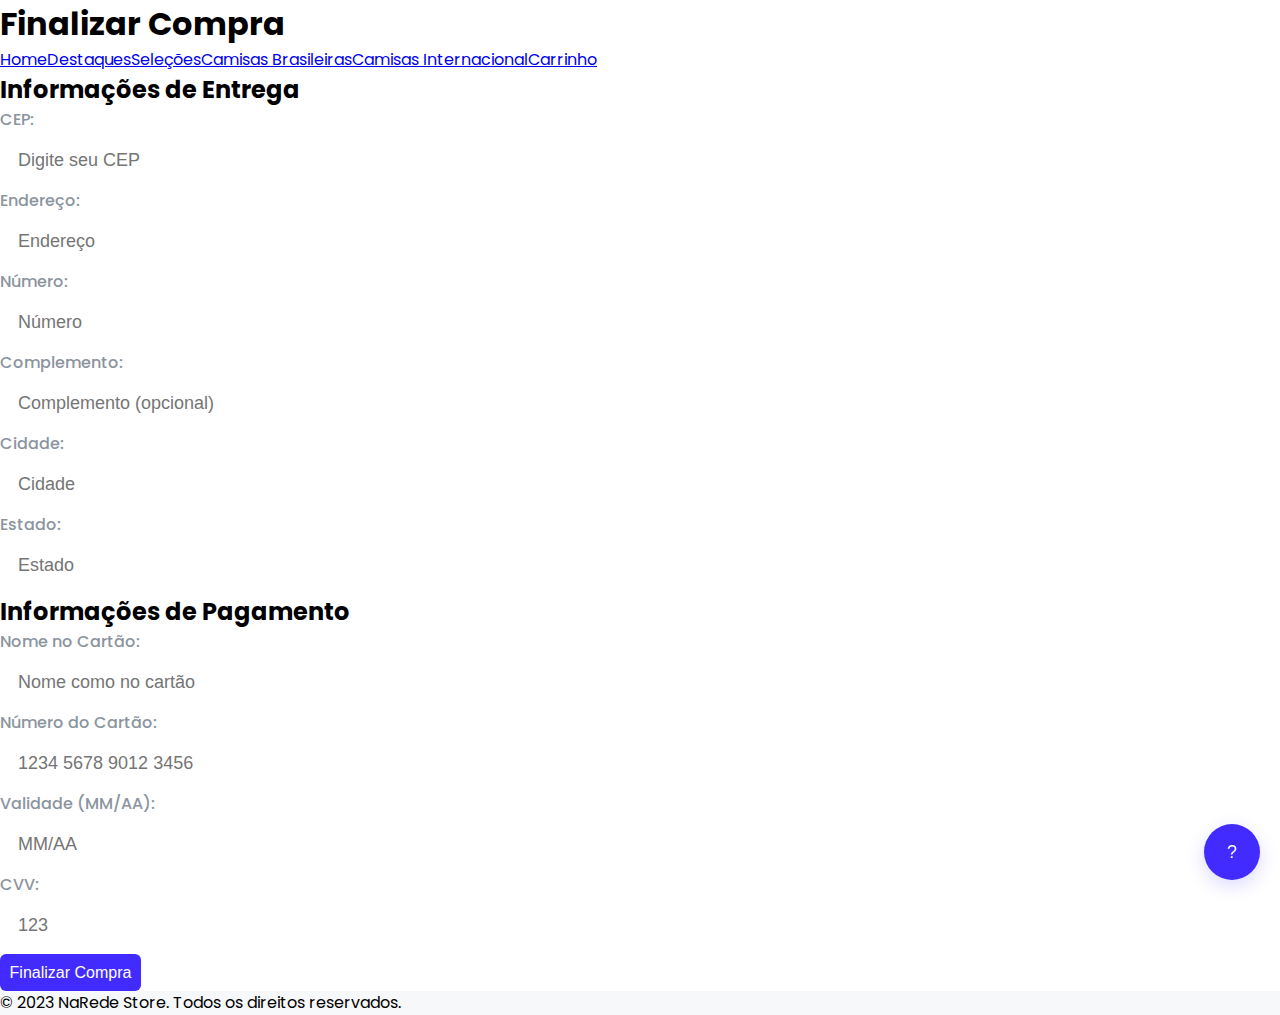
<file: pagamento.html>
<!DOCTYPE html>
<html lang="pt-br">
<head>
    <meta charset="UTF-8">
    <meta name="viewport" content="width=device-width, initial-scale=1.0">
    <title>Finalizar Compra - NaRede Store</title>
    <link rel="stylesheet" href="style.css">
    <link rel="stylesheet" href="responsive.css">
    <link rel="stylesheet" href="theme-toggle.css">
</head>
<body>
    <header>
        <h1>Finalizar Compra</h1>
        <nav>
            <a href="index.html">Home</a>
            <a href="Destaques.html">Destaques</a>
            <a href="Seleções.html">Seleções</a>
            <a href="Camisas Brasileiras.html">Camisas Brasileiras</a>
            <a href="Camisas Internacional.html">Camisas Internacional</a>
            <a href="checkout.html">Carrinho</a>
        </nav>
    </header>

    <main>
        <section class="checkout-section">
            <h2>Informações de Entrega</h2>
            <form id="checkout-form">
                <label for="cep">CEP:</label>
                <input type="text" id="cep" name="cep" placeholder="Digite seu CEP" required>

                <label for="endereco">Endereço:</label>
                <input type="text" id="endereco" name="endereco" placeholder="Endereço" required>

                <label for="numero">Número:</label>
                <input type="text" id="numero" name="numero" placeholder="Número" required>

                <label for="complemento">Complemento:</label>
                <input type="text" id="complemento" name="complemento" placeholder="Complemento (opcional)">

                <label for="cidade">Cidade:</label>
                <input type="text" id="cidade" name="cidade" placeholder="Cidade" required>

                <label for="estado">Estado:</label>
                <input type="text" id="estado" name="estado" placeholder="Estado" required>
            </form>
        </section>

        <section class="payment-section">
            <h2>Informações de Pagamento</h2>
            <form id="payment-form">
                <label for="nome-cartao">Nome no Cartão:</label>
                <input type="text" id="nome-cartao" name="nome-cartao" placeholder="Nome como no cartão" required>

                <label for="numero-cartao">Número do Cartão:</label>
                <input type="text" id="numero-cartao" name="numero-cartao" placeholder="1234 5678 9012 3456" required>

                <label for="validade">Validade (MM/AA):</label>
                <input type="text" id="validade" name="validade" placeholder="MM/AA" required>

                <label for="cvv">CVV:</label>
                <input type="text" id="cvv" name="cvv" placeholder="123" required>

                <button type="submit" class="btn-finalizar">Finalizar Compra</button>
            </form>
        </section>
    </main>

    <footer>
        <p>&copy; 2023 NaRede Store. Todos os direitos reservados.</p>
    </footer>

    <script src="theme-toggle.js"></script>
    <script>
        // Script simples para simular finalização (pode ser expandido)
        document.getElementById('payment-form').addEventListener('submit', function(event) {
            event.preventDefault();
            alert('Compra finalizada com sucesso! Obrigado por comprar na NaRede Store.');
            // Aqui você pode redirecionar ou processar o pagamento
        });
    </script>

  <!-- Central de Ajuda -->
  <button id="centralAjuda" aria-label="Central de Ajuda" style="position:fixed;right:20px;bottom:20px;z-index:10000;background:#422BFF;color:#fff;border-radius:50%;width:56px;height:56px;border:none;font-size:18px;display:flex;align-items:center;justify-content:center;box-shadow:0 6px 18px rgba(66,43,255,0.18);cursor:pointer;">?</button>
  <div id="contactModal" class="modal" role="dialog" aria-modal="true" aria-hidden="true" aria-labelledby="contactModalTitle">
    <div class="modal-overlay" id="contactOverlay"></div>
    <div class="modal-content" role="document">
      <button class="modal-close" id="contactClose" aria-label="Fechar formulário">×</button>
      <h2 id="contactModalTitle">Central de Ajuda — Fale Conosco</h2>
      <form id="contactForm" class="contact-form" novalidate>
        <label for="contactName">Nome</label><input type="text" id="contactName" name="name" required placeholder="Seu nome">
        <label for="contactEmail">E‑mail</label><input type="email" id="contactEmail" name="email" required placeholder="seu@exemplo.com">
        <label for="contactPhone">Telefone</label><input type="tel" id="contactPhone" name="phone" placeholder="(xx) 9xxxx-xxxx">
        <label for="contactSubject">Assunto</label><input type="text" id="contactSubject" name="subject" placeholder="Assunto (ex: Pedido, Troca)">
        <label for="contactMessage">Mensagem</label><textarea id="contactMessage" name="message" rows="5" required placeholder="Descreva sua dúvida ou problema"></textarea>
        <div class="contact-actions" style="display:flex;gap:8px;justify-content:center">
          <button type="submit" class="btn-send" id="btnSend">Enviar Mensagem</button>
          <button type="button" class="btn-secondary" id="contactCancel">Cancelar</button>
        </div>
        <p class="contact-feedback" id="contactFeedback" aria-live="polite"></p>
      </form>
    </div>
  </div>
  <script>
    document.addEventListener('DOMContentLoaded', function() {
      var openBtn=document.getElementById('centralAjuda'),modal=document.getElementById('contactModal'),overlay=document.getElementById('contactOverlay'),closeBtn=document.getElementById('contactClose'),cancelBtn=document.getElementById('contactCancel'),form=document.getElementById('contactForm'),feedback=document.getElementById('contactFeedback'),firstInput=document.getElementById('contactName');
      function showModal(){if(!modal)return;modal.classList.add('open');modal.setAttribute('aria-hidden','false');document.body.style.overflow='hidden';if(firstInput)firstInput.focus();}
      function closeModal(){if(!modal)return;modal.classList.remove('open');modal.setAttribute('aria-hidden','true');document.body.style.overflow='';if(feedback)feedback.textContent='';}
      if(openBtn)openBtn.addEventListener('click',function(e){e.preventDefault();showModal();});
      if(closeBtn)closeBtn.addEventListener('click',closeModal);
      if(cancelBtn)cancelBtn.addEventListener('click',closeModal);
      if(overlay)overlay.addEventListener('click',closeModal);
      document.addEventListener('keydown',function(e){if(e.key==='Escape'&&modal&&modal.classList.contains('open'))closeModal();});
      if(form){form.addEventListener('submit',async function(e){e.preventDefault();var n=document.getElementById('contactName').value.trim(),em=document.getElementById('contactEmail').value.trim(),t=document.getElementById('contactPhone').value.trim(),a=document.getElementById('contactSubject').value.trim(),m=document.getElementById('contactMessage').value.trim();if(!n||!em||!m){if(feedback){feedback.textContent='Preencha nome, e-mail e mensagem.';feedback.style.color='#e74c3c';}return;}var btn=document.getElementById('btnSend');if(btn){btn.disabled=true;btn.textContent='Enviando...';}try{var res=await fetch('https://naredestore-api.onrender.com/api/contato',{method:'POST',headers:{'Content-Type':'application/json'},body:JSON.stringify({nome:n,email:em,telefone:t,assunto:a,mensagem:m})});var data=await res.json();if(!res.ok)throw new Error(data.error||'Erro ao enviar.');if(feedback){feedback.textContent='Mensagem enviada com sucesso!';feedback.style.color='#00c853';}form.reset();setTimeout(closeModal,1500);}catch(err){if(feedback){feedback.textContent='Erro ao enviar. Tente novamente.';feedback.style.color='#e74c3c';}}finally{if(btn){btn.disabled=false;btn.textContent='Enviar Mensagem';}}});}
    });
  </script>
</body>
</html>
</file>
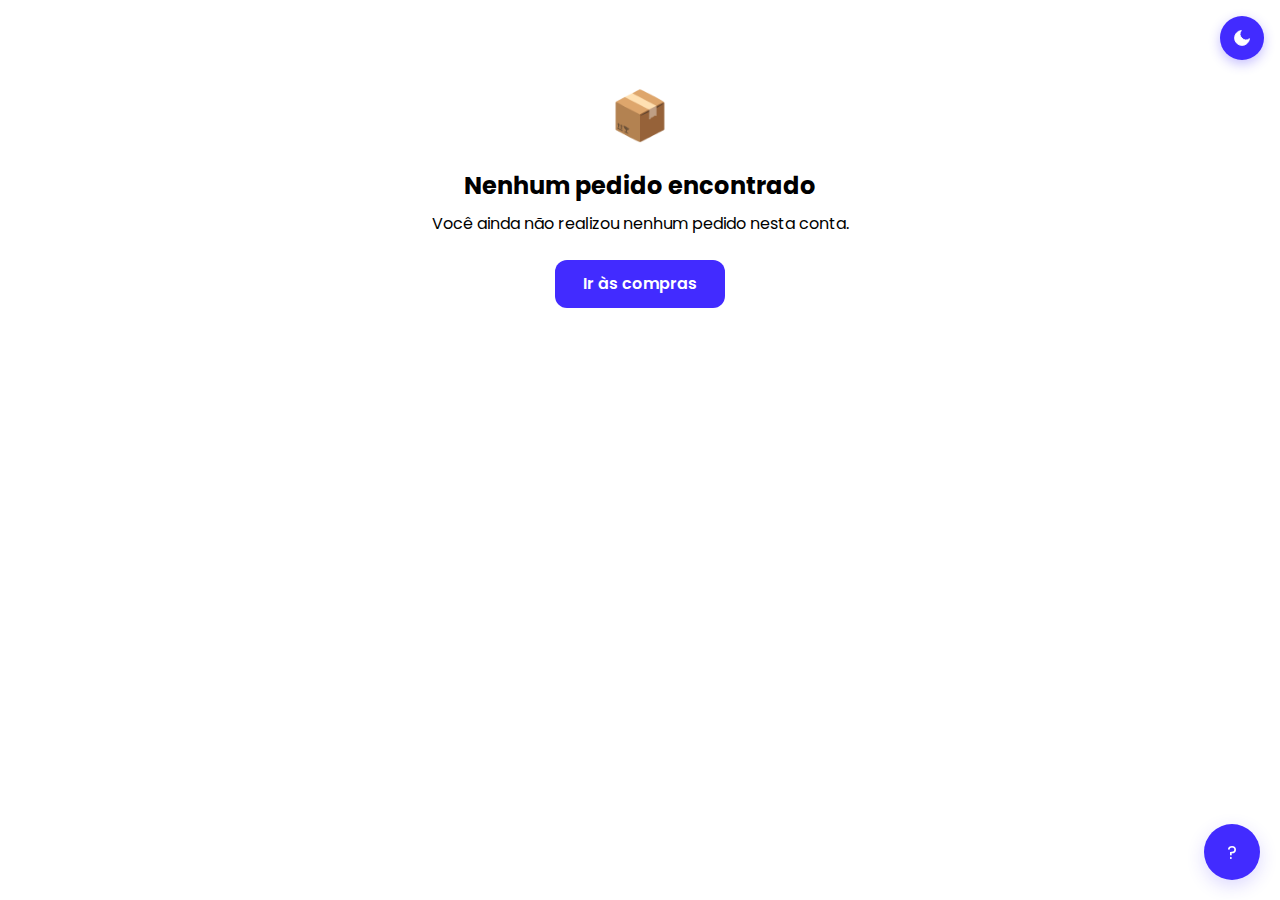
<file: pedido.html>
<!DOCTYPE html>
<html lang="pt-BR">
<head>
  <meta charset="UTF-8" />
  <meta name="viewport" content="width=device-width, initial-scale=1.0" />
  <title>Acompanhar Pedido | NaRede Store</title>
  <link rel="stylesheet" href="style.css">
  <link rel="stylesheet" href="theme-toggle.css">
  <style>
    * { margin: 0; padding: 0; box-sizing: border-box; font-family: "Poppins", sans-serif; }

    body {
      background: #0d1117;
      min-height: 100vh;
      display: flex;
      justify-content: center;
      align-items: flex-start;
      padding: 40px 20px 60px;
      transition: background 0.3s;
    }
    body.light-mode { background: #f0f2f5; }

    .container {
      width: 100%;
      max-width: 560px;
    }

    /* ── Cabeçalho ── */
    .page-header {
      text-align: center;
      margin-bottom: 28px;
    }
    .check-circle {
      width: 72px; height: 72px;
      border-radius: 50%;
      background: linear-gradient(135deg, #00c853, #00a040);
      display: flex; align-items: center; justify-content: center;
      font-size: 2rem;
      margin: 0 auto 16px;
      box-shadow: 0 8px 24px rgba(0,200,83,0.35);
    }
    .page-header h1 { color: #f0f6fc; font-size: 1.5rem; margin-bottom: 6px; }
    .page-header p  { color: #8b949e; font-size: 0.92rem; }
    body.light-mode .page-header h1 { color: #111; }

    /* ── Card ── */
    .card {
      background: #161b22;
      border-radius: 18px;
      padding: 24px;
      margin-bottom: 18px;
      box-shadow: 0 8px 30px rgba(0,0,0,0.25);
    }
    body.light-mode .card {
      background: #fff;
      box-shadow: 0 4px 20px rgba(0,0,0,0.08);
    }
    .card-title {
      font-size: 0.78rem;
      text-transform: uppercase;
      letter-spacing: .08em;
      color: #8b949e;
      margin-bottom: 16px;
    }

    /* ── Resumo do pedido ── */
    .order-meta { display: flex; justify-content: space-between; flex-wrap: wrap; gap: 12px; }
    .meta-item label { display: block; font-size: 0.75rem; color: #8b949e; margin-bottom: 3px; }
    .meta-item span  { font-size: 0.95rem; font-weight: 600; color: #f0f6fc; }
    body.light-mode .meta-item span { color: #111; }

    /* ── Itens do pedido ── */
    .order-item {
      display: flex; align-items: center; gap: 12px;
      padding: 10px 0;
      border-bottom: 1px solid #30363d;
    }
    body.light-mode .order-item { border-color: #eee; }
    .order-item:last-child { border-bottom: none; }
    .order-item img {
      width: 52px; height: 52px; object-fit: cover;
      border-radius: 8px; flex-shrink: 0;
    }
    .order-item-info { flex: 1; }
    .order-item-name  { color: #f0f6fc; font-size: 0.9rem; font-weight: 600; }
    .order-item-sub   { color: #8b949e; font-size: 0.82rem; }
    body.light-mode .order-item-name { color: #111; }
    .order-item-preco { color: #00c853; font-size: 0.9rem; font-weight: 700; }
    .order-total {
      text-align: right; margin-top: 14px;
      font-size: 1.05rem; font-weight: 700; color: #f0f6fc;
    }
    body.light-mode .order-total { color: #111; }

    /* ── Timeline de rastreamento ── */
    .timeline { position: relative; padding-left: 36px; }
    .timeline::before {
      content: '';
      position: absolute;
      left: 14px; top: 8px; bottom: 0;
      width: 2px;
      background: #30363d;
    }

    .step {
      position: relative;
      margin-bottom: 28px;
      opacity: .45;
      transition: opacity .4s;
    }
    .step.done   { opacity: 1; }
    .step.active { opacity: 1; }
    .step:last-child { margin-bottom: 0; }

    .step-dot {
      position: absolute;
      left: -36px;
      top: 2px;
      width: 28px; height: 28px;
      border-radius: 50%;
      background: #30363d;
      border: 2px solid #30363d;
      display: flex; align-items: center; justify-content: center;
      font-size: .85rem;
      transition: all .4s;
      z-index: 1;
    }
    .step.done .step-dot {
      background: #00c853;
      border-color: #00c853;
    }
    .step.active .step-dot {
      background: #422BFF;
      border-color: #422BFF;
      box-shadow: 0 0 0 4px rgba(66,43,255,0.2);
      animation: pulse 1.8s infinite;
    }
    @keyframes pulse {
      0%,100% { box-shadow: 0 0 0 4px rgba(66,43,255,0.2); }
      50%      { box-shadow: 0 0 0 8px rgba(66,43,255,0.08); }
    }

    .step-label {
      font-size: .95rem;
      font-weight: 600;
      color: #8b949e;
      margin-bottom: 3px;
      transition: color .4s;
    }
    .step.done .step-label   { color: #00c853; }
    .step.active .step-label { color: #f0f6fc; }
    body.light-mode .step.active .step-label { color: #111; }

    .step-desc {
      font-size: .82rem;
      color: #8b949e;
      line-height: 1.5;
    }
    .step-date {
      font-size: .75rem;
      color: #422BFF;
      margin-top: 3px;
      font-weight: 500;
    }

    /* ── Previsão de entrega ── */
    .delivery-box {
      display: flex; align-items: center; gap: 14px;
      background: rgba(66,43,255,0.08);
      border: 1px solid rgba(66,43,255,0.22);
      border-radius: 12px;
      padding: 14px 16px;
    }
    .delivery-icon { font-size: 2rem; flex-shrink: 0; }
    .delivery-label { font-size: .75rem; color: #8b949e; margin-bottom: 3px; }
    .delivery-date  { font-size: 1.05rem; font-weight: 700; color: #422BFF; }

    /* ── Botões ── */
    .btn-primary {
      display: block;
      width: 100%;
      padding: 13px;
      background: #422BFF;
      color: #fff;
      border: none;
      border-radius: 12px;
      font-size: 1rem;
      font-weight: 600;
      text-align: center;
      text-decoration: none;
      cursor: pointer;
      margin-top: 14px;
      transition: background .2s;
    }
    .btn-primary:hover { background: #351ECC; }
    .btn-outline {
      display: block;
      width: 100%;
      padding: 11px;
      background: transparent;
      color: #8b949e;
      border: 1.5px solid #30363d;
      border-radius: 12px;
      font-size: .93rem;
      text-align: center;
      text-decoration: none;
      margin-top: 10px;
      transition: all .2s;
    }
    .btn-outline:hover { border-color: #8b949e; color: #f0f6fc; }
    body.light-mode .btn-outline { color: #555; border-color: #ccc; }
    body.light-mode .btn-outline:hover { border-color: #888; color: #222; }
  </style>
</head>
<body>
  <!-- Botão de tema -->
  <button class="theme-toggle-btn" id="themeToggle" aria-label="Alternar tema" style="position:fixed;top:16px;right:16px;z-index:10000;border:none;background:#422BFF;border-radius:50%;width:44px;height:44px;display:flex;align-items:center;justify-content:center;cursor:pointer;box-shadow:0 4px 12px rgba(66,43,255,0.3);">
    <svg id="themeIcon" viewBox="0 0 24 24" width="20" height="20" fill="#fff"><path d="M21 12.79A9 9 0 1 1 11.21 3 7 7 0 0 0 21 12.79z"/></svg>
  </button>

  <div class="container">

    <!-- Cabeçalho -->
    <div class="page-header">
      <div class="check-circle">✅</div>
      <h1>Pedido Confirmado!</h1>
      <p>Obrigado pela sua compra na <strong style="color:#422BFF;">NaRede Store</strong></p>
    </div>

    <!-- Resumo do pedido -->
    <div class="card">
      <div class="card-title">Resumo do Pedido</div>
      <div class="order-meta">
        <div class="meta-item">
          <label>Número do Pedido</label>
          <span id="numPedido">#—</span>
        </div>
        <div class="meta-item">
          <label>Data</label>
          <span id="dataPedido">—</span>
        </div>
        <div class="meta-item">
          <label>Pagamento</label>
          <span id="metodoPagamento">—</span>
        </div>
        <div class="meta-item">
          <label>Total</label>
          <span id="totalPedido" style="color:#00c853;">—</span>
        </div>
      </div>
    </div>

    <!-- Itens comprados -->
    <div class="card">
      <div class="card-title">Itens do Pedido</div>
      <div id="itensPedido">
        <p style="color:#8b949e;font-size:.88rem;">Carregando itens...</p>
      </div>
      <div class="order-total" id="totalItens"></div>
    </div>

    <!-- Previsão de entrega -->
    <div class="card">
      <div class="card-title">Previsão de Entrega</div>
      <div class="delivery-box">
        <div class="delivery-icon">🚚</div>
        <div>
          <div class="delivery-label">Estimativa de chegada</div>
          <div class="delivery-date" id="dataEntrega">Calculando...</div>
        </div>
      </div>
    </div>

    <!-- Timeline de envio -->
    <div class="card">
      <div class="card-title">Acompanhamento do Envio</div>
      <div class="timeline">

        <div class="step done" id="step-confirmado">
          <div class="step-dot">✓</div>
          <div class="step-label">Pedido Confirmado</div>
          <div class="step-desc">Seu pagamento foi aprovado e o pedido foi registrado.</div>
          <div class="step-date" id="date-confirmado"></div>
        </div>

        <div class="step" id="step-separando">
          <div class="step-dot">📦</div>
          <div class="step-label">Separando Itens</div>
          <div class="step-desc">Sua camiseta está sendo separada e embalada pela equipe.</div>
          <div class="step-date" id="date-separando"></div>
        </div>

        <div class="step" id="step-enviado">
          <div class="step-dot">🚀</div>
          <div class="step-label">Pedido Enviado</div>
          <div class="step-desc">O pacote foi despachado e está a caminho dos Correios.</div>
          <div class="step-date" id="date-enviado"></div>
        </div>

        <div class="step" id="step-transito">
          <div class="step-dot">🚚</div>
          <div class="step-label">Em Trânsito</div>
          <div class="step-desc">O pacote está sendo transportado para a sua cidade.</div>
          <div class="step-date" id="date-transito"></div>
        </div>

        <div class="step" id="step-saiu">
          <div class="step-dot">🏍️</div>
          <div class="step-label">Saiu para Entrega</div>
          <div class="step-desc">O entregador está a caminho do seu endereço hoje.</div>
          <div class="step-date" id="date-saiu"></div>
        </div>

        <div class="step" id="step-entregue">
          <div class="step-dot">🏠</div>
          <div class="step-label">Entregue</div>
          <div class="step-desc">Pedido entregue com sucesso. Aproveite sua camiseta!</div>
          <div class="step-date" id="date-entregue"></div>
        </div>

      </div>
    </div>

    <!-- Ações -->
    <a href="index.html" class="btn-primary">🛒 Continuar Comprando</a>
    <a href="perfil.html" class="btn-outline">👤 Ver Meu Perfil</a>

  </div>

  <script>
  (function () {
    var USER_KEY   = 'naredestoreUser';
    var PEDIDO_KEY = 'nr_ultimo_pedido';

    // ── Formata data ──────────────────────────────────────
    function fmt(date) {
      return date.toLocaleDateString('pt-BR', { day: '2-digit', month: '2-digit', year: 'numeric' });
    }
    function fmtHora(date) {
      return date.toLocaleTimeString('pt-BR', { hour: '2-digit', minute: '2-digit' });
    }
    function addDias(date, n) {
      var d = new Date(date);
      d.setDate(d.getDate() + n);
      return d;
    }
    function diasUteis(date, n) {
      var d = new Date(date);
      var adicionados = 0;
      while (adicionados < n) {
        d.setDate(d.getDate() + 1);
        var dia = d.getDay();
        if (dia !== 0 && dia !== 6) adicionados++;
      }
      return d;
    }

    // ── Carrega dados do pedido ───────────────────────────
    var userData = null;
    try { userData = JSON.parse(localStorage.getItem(USER_KEY)); } catch(_) {}

    var pedido = null;
    try { pedido = JSON.parse(localStorage.getItem(PEDIDO_KEY)); } catch(_) {}

    // ── Garante que o pedido pertence ao usuário logado ───
    if (pedido && pedido.userEmail && userData && userData.email) {
      if (pedido.userEmail !== userData.email) {
        pedido = null; // pedido de outro usuário — não exibe
      }
    }

    var carrinho = [];
    try { carrinho = JSON.parse(localStorage.getItem('nr_carrinho_historico') || '[]'); } catch(_) {}

    // Se não tem pedido, exibe mensagem amigável e encerra
    if (!pedido && (!carrinho || !carrinho.length)) {
      document.querySelector('.container').innerHTML =
        '<div style="text-align:center;padding:80px 20px;">' +
        '<div style="font-size:3rem;margin-bottom:16px;">📦</div>' +
        '<h2 style="color:#f0f6fc;margin-bottom:8px;">Nenhum pedido encontrado</h2>' +
        '<p style="color:#8b949e;">Você ainda não realizou nenhum pedido nesta conta.</p>' +
        '<a href="index.html" style="display:inline-block;margin-top:24px;padding:12px 28px;background:#422BFF;color:#fff;border-radius:12px;text-decoration:none;font-weight:600;">Ir às compras</a>' +
        '</div>';
      return;
    }

    // Número do pedido aleatório se não existir
    var numPedido = pedido && pedido.id ? '#' + pedido.id : '#NR' + Date.now().toString().slice(-6);
    var agora     = pedido && pedido.data ? new Date(pedido.data) : new Date();
    var metodo    = pedido && pedido.metodo ? pedido.metodo : 'Mercado Pago';
    var total     = pedido && pedido.total  ? pedido.total  : 0;
    var itens     = pedido && pedido.itens  ? pedido.itens  : carrinho;

    // Nomes bonitos dos métodos
    var metodosNome = { pix: 'PIX', cartao: 'Cartão de Crédito', boleto: 'Boleto Bancário' };

    // Preenche resumo
    document.getElementById('numPedido').textContent      = numPedido;
    document.getElementById('dataPedido').textContent     = fmt(agora) + ' às ' + fmtHora(agora);
    document.getElementById('metodoPagamento').textContent = metodosNome[metodo] || metodo;
    document.getElementById('totalPedido').textContent    = 'R$ ' + Number(total).toFixed(2).replace('.', ',');

    // Preenche itens
    var itensList = document.getElementById('itensPedido');
    if (itens && itens.length) {
      var html = '';
      var totalCalc = 0;
      itens.forEach(function(item) {
        var precoNum = parseFloat((item.preco || '0').replace(/[^\d,]/g, '').replace(',', '.')) || 0;
        totalCalc += precoNum * (item.qtd || 1);
        var imgHtml = item.img
          ? '<img src="' + item.img + '" alt="' + item.nome + '">'
          : '<div style="width:52px;height:52px;background:#30363d;border-radius:8px;flex-shrink:0;"></div>';
        html += '<div class="order-item">' +
          imgHtml +
          '<div class="order-item-info">' +
            '<div class="order-item-name">' + item.nome + '</div>' +
            '<div class="order-item-sub">Qtd: ' + (item.qtd || 1) + '</div>' +
          '</div>' +
          '<div class="order-item-preco">' + item.preco + '</div>' +
        '</div>';
      });
      itensList.innerHTML = html;
      if (!total) total = totalCalc;
      document.getElementById('totalItens').textContent = 'Total: R$ ' + totalCalc.toFixed(2).replace('.', ',');
      document.getElementById('totalPedido').textContent = 'R$ ' + totalCalc.toFixed(2).replace('.', ',');
    } else {
      itensList.innerHTML = '<p style="color:#8b949e;font-size:.88rem;">Nenhum item registrado.</p>';
    }

    // ── Previsão de entrega (7 a 12 dias úteis) ───────────
    var minEntrega = diasUteis(agora, 7);
    var maxEntrega = diasUteis(agora, 12);
    document.getElementById('dataEntrega').textContent =
      fmt(minEntrega) + ' – ' + fmt(maxEntrega);

    // ── Timeline: define datas de cada etapa ──────────────
    var steps = [
      { id: 'confirmado', dias: 0,  label: 'Hoje, ' + fmtHora(agora) },
      { id: 'separando',  dias: 1,  label: null },
      { id: 'enviado',    dias: 2,  label: null },
      { id: 'transito',   dias: 5,  label: null },
      { id: 'saiu',       dias: 10, label: null },
      { id: 'entregue',   dias: 12, label: null }
    ];

    // Etapa atual simulada com base na data do pedido
    var agora2   = new Date();
    var diasDecorridos = Math.floor((agora2 - agora) / (1000 * 60 * 60 * 24));

    steps.forEach(function(s, i) {
      var stepEl = document.getElementById('step-' + s.id);
      var dateEl = document.getElementById('date-' + s.id);
      var stepDate = diasUteis(agora, s.dias);

      // Formatação da data
      var dataLabel = s.label || fmt(stepDate);
      if (s.id !== 'confirmado' && s.id !== 'entregue') {
        dataLabel = 'Previsto: ' + dataLabel;
      }

      // Determina estado
      if (diasDecorridos >= s.dias) {
        if (i + 1 < steps.length && diasDecorridos < steps[i + 1].dias) {
          stepEl.classList.add('active'); // etapa atual
          dateEl.textContent = s.id === 'confirmado' ? dataLabel : 'Em andamento';
        } else {
          stepEl.classList.add('done');
          stepEl.querySelector('.step-dot').textContent = '✓';
          dateEl.textContent = s.id === 'confirmado' ? dataLabel : fmt(stepDate);
        }
      } else {
        dateEl.textContent = dataLabel;
      }
    });

    // Limpa o carrinho ativo (já foi pago)
    localStorage.removeItem('nr_carrinho');
  })();
  </script>

  <!-- Central de Ajuda -->
  <button id="centralAjuda" aria-label="Central de Ajuda" style="position:fixed;right:20px;bottom:20px;z-index:10000;background:#422BFF;color:#fff;border-radius:50%;width:56px;height:56px;border:none;font-size:18px;display:flex;align-items:center;justify-content:center;box-shadow:0 6px 18px rgba(66,43,255,0.18);cursor:pointer;">?</button>
  <div id="contactModal" class="modal" role="dialog" aria-modal="true" aria-hidden="true" aria-labelledby="contactModalTitle">
    <div class="modal-overlay" id="contactOverlay"></div>
    <div class="modal-content" role="document">
      <button class="modal-close" id="contactClose" aria-label="Fechar formulário">×</button>
      <h2 id="contactModalTitle">Central de Ajuda — Fale Conosco</h2>
      <form id="contactForm" class="contact-form" novalidate>
        <label for="contactName">Nome</label><input type="text" id="contactName" name="name" required placeholder="Seu nome">
        <label for="contactEmail">E‑mail</label><input type="email" id="contactEmail" name="email" required placeholder="seu@exemplo.com">
        <label for="contactPhone">Telefone</label><input type="tel" id="contactPhone" name="phone" placeholder="(xx) 9xxxx-xxxx">
        <label for="contactSubject">Assunto</label><input type="text" id="contactSubject" name="subject" placeholder="Assunto (ex: Pedido, Troca)">
        <label for="contactMessage">Mensagem</label><textarea id="contactMessage" name="message" rows="5" required placeholder="Descreva sua dúvida ou problema"></textarea>
        <div class="contact-actions" style="display:flex;gap:8px;justify-content:center">
          <button type="submit" class="btn-send" id="btnSend">Enviar Mensagem</button>
          <button type="button" class="btn-secondary" id="contactCancel">Cancelar</button>
        </div>
        <p class="contact-feedback" id="contactFeedback" aria-live="polite"></p>
      </form>
    </div>
  </div>
  <script>
    document.addEventListener('DOMContentLoaded', function() {
      var openBtn=document.getElementById('centralAjuda'),modal=document.getElementById('contactModal'),overlay=document.getElementById('contactOverlay'),closeBtn=document.getElementById('contactClose'),cancelBtn=document.getElementById('contactCancel'),form=document.getElementById('contactForm'),feedback=document.getElementById('contactFeedback'),firstInput=document.getElementById('contactName');
      function showModal(){if(!modal)return;modal.classList.add('open');modal.setAttribute('aria-hidden','false');document.body.style.overflow='hidden';if(firstInput)firstInput.focus();}
      function closeModal(){if(!modal)return;modal.classList.remove('open');modal.setAttribute('aria-hidden','true');document.body.style.overflow='';if(feedback)feedback.textContent='';}
      if(openBtn)openBtn.addEventListener('click',function(e){e.preventDefault();showModal();});
      if(closeBtn)closeBtn.addEventListener('click',closeModal);
      if(cancelBtn)cancelBtn.addEventListener('click',closeModal);
      if(overlay)overlay.addEventListener('click',closeModal);
      document.addEventListener('keydown',function(e){if(e.key==='Escape'&&modal&&modal.classList.contains('open'))closeModal();});
      if(form){form.addEventListener('submit',async function(e){e.preventDefault();var n=document.getElementById('contactName').value.trim(),em=document.getElementById('contactEmail').value.trim(),t=document.getElementById('contactPhone').value.trim(),a=document.getElementById('contactSubject').value.trim(),m=document.getElementById('contactMessage').value.trim();if(!n||!em||!m){if(feedback){feedback.textContent='Preencha nome, e-mail e mensagem.';feedback.style.color='#e74c3c';}return;}var btn=document.getElementById('btnSend');if(btn){btn.disabled=true;btn.textContent='Enviando...';}try{var res=await fetch('https://naredestore-api.onrender.com/api/contato',{method:'POST',headers:{'Content-Type':'application/json'},body:JSON.stringify({nome:n,email:em,telefone:t,assunto:a,mensagem:m})});var data=await res.json();if(!res.ok)throw new Error(data.error||'Erro ao enviar.');if(feedback){feedback.textContent='Mensagem enviada com sucesso!';feedback.style.color='#00c853';}form.reset();setTimeout(closeModal,1500);}catch(err){if(feedback){feedback.textContent='Erro ao enviar. Tente novamente.';feedback.style.color='#e74c3c';}}finally{if(btn){btn.disabled=false;btn.textContent='Enviar Mensagem';}}});}
    });
  </script>
  <script src="theme-toggle.js"></script>
</body>
</html>
</file>
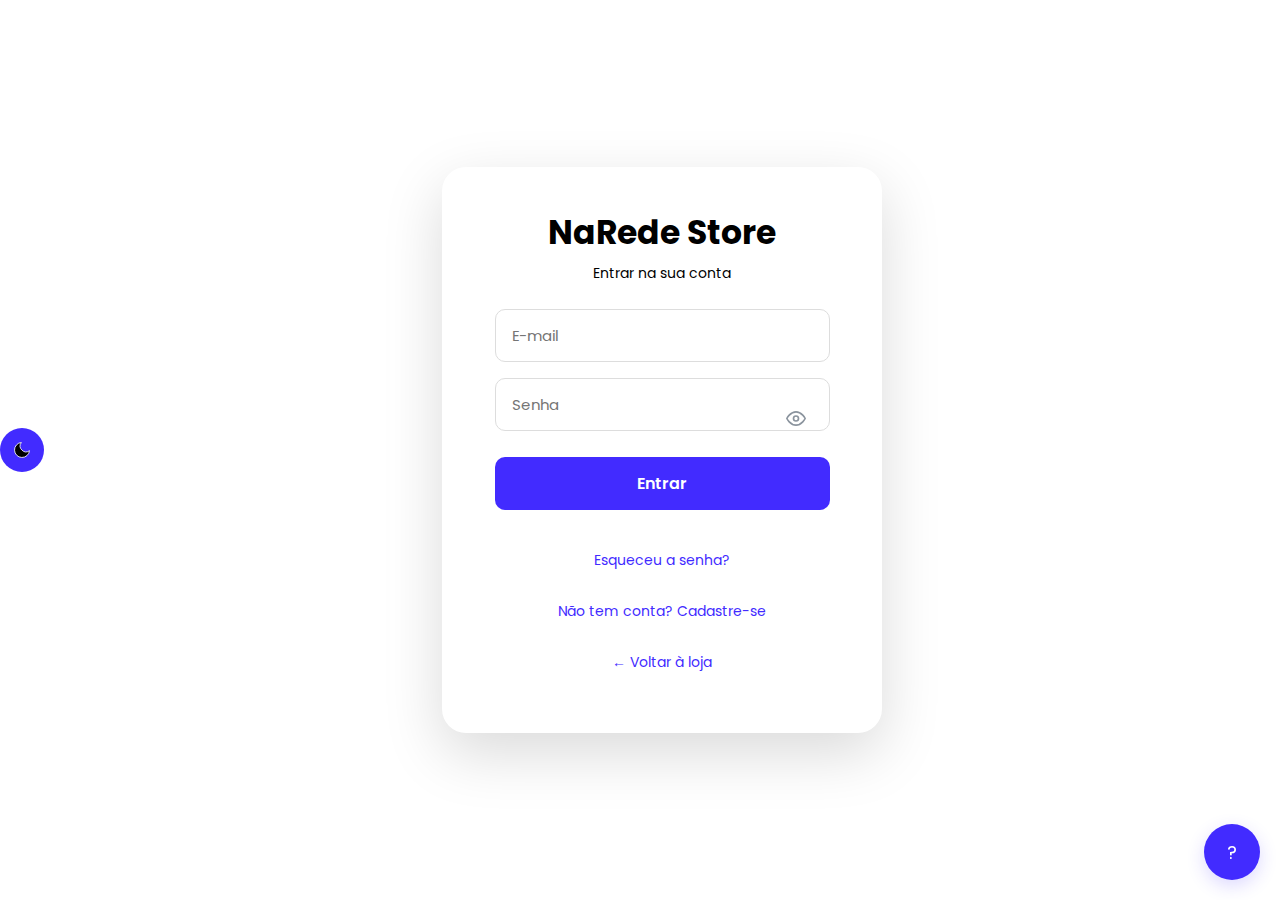
<file: perfil.html>
<!DOCTYPE html>
<html lang="pt-BR">
<head>
  <meta charset="UTF-8" />
  <meta name="viewport" content="width=device-width, initial-scale=1.0, viewport-fit=cover" />
  <meta name="theme-color" content="#0d1117">
  <title>Meu Perfil | NaRede Store</title>
  <link rel="stylesheet" href="style.css">
  <link rel="stylesheet" href="responsive-pro.css">
  <link rel="stylesheet" href="theme-toggle.css">
  <link rel="stylesheet" href="responsive.css">
  <style>
    * { margin: 0; padding: 0; box-sizing: border-box; font-family: "Poppins", sans-serif; }

    body {
      background: #0d1117;
      min-height: 100vh;
      display: flex;
      justify-content: center;
      align-items: flex-start;
      padding: 40px 20px;
      transition: background 0.3s;
    }
    body.light-mode { background: #f0f2f5; }

    .perfil-container {
      background: #161b22;
      width: 100%;
      max-width: 560px;
      border-radius: 20px;
      box-shadow: 0 20px 60px rgba(0,0,0,0.4);
      overflow: hidden;
      margin-top: 20px;
    }
    body.light-mode .perfil-container {
      background: #fff;
      box-shadow: 0 10px 40px rgba(0,0,0,0.12);
    }

    .perfil-header {
      background: linear-gradient(135deg, #422BFF 0%, #2d1fcc 100%);
      padding: 32px 32px 24px;
      text-align: center;
    }
    .perfil-avatar {
      width: 72px; height: 72px;
      border-radius: 50%;
      background: rgba(255,255,255,0.2);
      display: flex; align-items: center; justify-content: center;
      font-size: 2rem; margin: 0 auto 12px;
      border: 3px solid rgba(255,255,255,0.4);
    }
    .perfil-header h2 { color: #fff; font-size: 1.3rem; }
    .perfil-header p  { color: rgba(255,255,255,0.75); font-size: 0.85rem; margin-top: 4px; }

    .perfil-body { padding: 28px 32px 32px; }

    .tabs {
      display: flex; gap: 8px; margin-bottom: 24px;
      border-bottom: 1px solid #30363d;
      padding-bottom: 0;
    }
    body.light-mode .tabs { border-color: #e5e7eb; }

    .tab-btn {
      background: none; border: none; cursor: pointer;
      padding: 10px 16px; font-size: 0.9rem; font-weight: 600;
      color: #8b949e; border-bottom: 2px solid transparent;
      margin-bottom: -1px; transition: 0.2s;
    }
    .tab-btn.active { color: #422BFF; border-bottom-color: #422BFF; }
    body.light-mode .tab-btn { color: #666; }
    body.light-mode .tab-btn.active { color: #422BFF; }

    .tab-panel { display: none; }
    .tab-panel.active { display: block; }

    .field { margin-bottom: 16px; }
    .field label { display: block; font-size: 0.82rem; color: #8b949e; margin-bottom: 5px; }
    body.light-mode .field label { color: #555; }

    .field input, .field select {
      width: 100%; padding: 11px 14px;
      border: 1.5px solid #30363d; border-radius: 10px;
      background: #0d1117; color: #f0f6fc;
      font-size: 0.93rem; transition: 0.15s;
    }
    body.light-mode .field input,
    body.light-mode .field select {
      background: #f9fafb; color: #222; border-color: #d1d5db;
    }
    .field input:focus, .field select:focus {
      border-color: #422BFF;
      box-shadow: 0 0 0 3px rgba(66,43,255,0.1);
      outline: none;
    }
    .field input:read-only {
      opacity: 0.55; cursor: not-allowed;
    }

    .row-2 { display: flex; gap: 12px; }
    .row-2 .field { flex: 1; }

    .senha-wrap { position: relative; }
    .senha-wrap input { padding-right: 44px; }
    .senha-wrap .olho {
      position: absolute; right: 12px; top: 50%;
      transform: translateY(-50%);
      background: none; border: none; cursor: pointer; padding: 0;
    }

    .btn-salvar {
      width: 100%; padding: 12px;
      background: #422BFF; color: #fff;
      border: none; border-radius: 10px;
      font-size: 1rem; font-weight: 600;
      cursor: pointer; transition: 0.2s;
      margin-top: 8px;
    }
    .btn-salvar:hover { background: #351ECC; }
    .btn-salvar:disabled { opacity: 0.6; cursor: not-allowed; }

    .msg {
      text-align: center; margin-top: 14px;
      font-size: 0.9rem; border-radius: 8px;
      padding: 10px; display: none;
    }
    .msg.success { background: rgba(0,200,83,0.1); color: #00c853; display: block; }
    .msg.error   { background: rgba(255,77,77,0.1); color: #ff4d4d; display: block; }

    .back-links {
      text-align: center; margin-top: 20px;
    }
    .back-links a {
      color: #422BFF; text-decoration: none; font-size: 0.88rem; margin: 0 8px;
    }
    .back-links a:hover { text-decoration: underline; }

    .logout-btn {
      display: block; width: 100%; margin-top: 12px;
      padding: 11px; border: 1.5px solid #ff4d4d;
      border-radius: 10px; color: #ff4d4d;
      background: none; cursor: pointer; font-size: 0.93rem; font-weight: 600;
      transition: 0.2s;
    }
    .logout-btn:hover { background: rgba(255,77,77,0.08); }

    @media (max-width: 600px) {
      .perfil-body { padding: 20px 18px 24px; }
      .row-2 { flex-direction: column; gap: 0; }
    }
  </style>
</head>
<body>
  <div class="perfil-container">
    <div class="perfil-header">
      <div class="perfil-avatar" id="avatarIcon">👤</div>
      <h2 id="headerNome">Carregando...</h2>
      <p id="headerEmail"></p>
    </div>

    <div class="perfil-body">
      <div class="tabs">
        <button class="tab-btn active" data-tab="dados">Meus Dados</button>
        <button class="tab-btn" data-tab="senha">Alterar Senha</button>
      </div>

      <!-- Aba: Dados Pessoais -->
      <div class="tab-panel active" id="tab-dados">
        <form id="formDados">
          <div class="row-2">
            <div class="field">
              <label>Nome</label>
              <input type="text" id="p-nome" placeholder="Nome" required />
            </div>
            <div class="field">
              <label>Sobrenome</label>
              <input type="text" id="p-sobrenome" placeholder="Sobrenome" />
            </div>
          </div>

          <div class="row-2">
            <div class="field">
              <label>Gênero</label>
              <select id="p-genero">
                <option value="">Selecione</option>
                <option value="Masculino">Masculino</option>
                <option value="Feminino">Feminino</option>
                <option value="Outros">Outros</option>
              </select>
            </div>
            <div class="field">
              <label>Celular</label>
              <input type="tel" id="p-celular" placeholder="(xx) xxxxx-xxxx" maxlength="15" />
            </div>
          </div>

          <div class="field">
            <label>CPF</label>
            <input type="text" id="p-cpf" placeholder="000.000.000-00" maxlength="14" />
          </div>

          <div class="field">
            <label>E-mail (não editável)</label>
            <input type="email" id="p-email" readonly />
          </div>

          <div class="row-2">
            <div class="field">
              <label>CEP</label>
              <input type="text" id="p-cep" placeholder="00000-000" maxlength="9" />
            </div>
            <div class="field">
              <label>Estado</label>
              <input type="text" id="p-estado" placeholder="UF" maxlength="2" />
            </div>
          </div>

          <div class="field">
            <label>Rua / Endereço</label>
            <input type="text" id="p-rua" placeholder="Rua, número" />
          </div>

          <div class="row-2">
            <div class="field">
              <label>Bairro</label>
              <input type="text" id="p-bairro" placeholder="Bairro" />
            </div>
            <div class="field">
              <label>Cidade</label>
              <input type="text" id="p-cidade" placeholder="Cidade" />
            </div>
          </div>

          <button type="submit" class="btn-salvar" id="btnSalvarDados">Salvar Alterações</button>
          <div class="msg" id="msgDados"></div>
        </form>
      </div>

      <!-- Aba: Alterar Senha -->
      <div class="tab-panel" id="tab-senha">
        <form id="formSenha">
          <div class="field">
            <label>Senha Atual</label>
            <div class="senha-wrap">
              <input type="password" id="p-senhaAtual" placeholder="Senha atual" required />
              <button type="button" class="olho" onclick="toggleVer('p-senhaAtual','ico1')" aria-label="Ver senha">
                <svg id="ico1" width="20" height="20" fill="none" stroke="#8b949e" stroke-width="2" stroke-linecap="round" stroke-linejoin="round" viewBox="0 0 24 24"><path d="M1 12s4-8 11-8 11 8 11 8-4 8-11 8-11-8-11-8z"/><circle cx="12" cy="12" r="3"/></svg>
              </button>
            </div>
          </div>

          <div class="field">
            <label>Nova Senha</label>
            <div class="senha-wrap">
              <input type="password" id="p-novaSenha" placeholder="Nova senha (mín. 6 caracteres)" required />
              <button type="button" class="olho" onclick="toggleVer('p-novaSenha','ico2')" aria-label="Ver senha">
                <svg id="ico2" width="20" height="20" fill="none" stroke="#8b949e" stroke-width="2" stroke-linecap="round" stroke-linejoin="round" viewBox="0 0 24 24"><path d="M1 12s4-8 11-8 11 8 11 8-4 8-11 8-11-8-11-8z"/><circle cx="12" cy="12" r="3"/></svg>
              </button>
            </div>
          </div>

          <div class="field">
            <label>Confirmar Nova Senha</label>
            <div class="senha-wrap">
              <input type="password" id="p-confirmarSenha" placeholder="Confirme a nova senha" required />
              <button type="button" class="olho" onclick="toggleVer('p-confirmarSenha','ico3')" aria-label="Ver senha">
                <svg id="ico3" width="20" height="20" fill="none" stroke="#8b949e" stroke-width="2" stroke-linecap="round" stroke-linejoin="round" viewBox="0 0 24 24"><path d="M1 12s4-8 11-8 11 8 11 8-4 8-11 8-11-8-11-8z"/><circle cx="12" cy="12" r="3"/></svg>
              </button>
            </div>
          </div>

          <button type="submit" class="btn-salvar" id="btnSalvarSenha">Alterar Senha</button>
          <div class="msg" id="msgSenha"></div>
        </form>
      </div>

      <button class="logout-btn" id="btnLogout">Sair da conta</button>

      <div class="back-links">
        <a href="index.html">← Voltar à loja</a>
      </div>
    </div>
  </div>

  <script>
    const API = 'https://naredestore-api.onrender.com';
    const USER_KEY = 'naredestoreUser';

    // ── Redireciona se não estiver logado ─────────────────
    const userData = (function() {
      try { return JSON.parse(localStorage.getItem(USER_KEY)); } catch(_) { return null; }
    })();
    if (!userData || !userData.email) {
      window.location.href = 'login.html';
    }

    // ── Tabs ──────────────────────────────────────────────
    document.querySelectorAll('.tab-btn').forEach(function(btn) {
      btn.addEventListener('click', function() {
        document.querySelectorAll('.tab-btn').forEach(function(b) { b.classList.remove('active'); });
        document.querySelectorAll('.tab-panel').forEach(function(p) { p.classList.remove('active'); });
        btn.classList.add('active');
        document.getElementById('tab-' + btn.dataset.tab).classList.add('active');
      });
    });

    // ── Ver/ocultar senha ─────────────────────────────────
    function toggleVer(inputId, svgId) {
      var input = document.getElementById(inputId);
      var svg   = document.getElementById(svgId);
      if (!input) return;
      input.type = input.type === 'password' ? 'text' : 'password';
      if (svg) svg.setAttribute('stroke', input.type === 'text' ? '#422BFF' : '#8b949e');
    }

    // ── Máscara celular ───────────────────────────────────
    document.getElementById('p-celular').addEventListener('input', function() {
      this.value = this.value.replace(/\D/g,'').replace(/^(\d{2})(\d)/g,'($1) $2').replace(/(\d{5})(\d)/,'$1-$2').slice(0,15);
    });
    document.getElementById('p-cpf').addEventListener('input', function() {
      this.value = this.value.replace(/\D/g,'').replace(/(\d{3})(\d)/,'$1.$2').replace(/(\d{3})(\d)/,'$1.$2').replace(/(\d{3})(\d{1,2})$/,'$1-$2').slice(0,14);
    });
    document.getElementById('p-cep').addEventListener('input', async function() {
      var v = this.value.replace(/\D/g,'');
      if (v.length === 8) {
        try {
          var res  = await fetch('https://viacep.com.br/ws/' + v + '/json/');
          var data = await res.json();
          if (!data.erro) {
            document.getElementById('p-rua').value    = data.logradouro || '';
            document.getElementById('p-bairro').value = data.bairro     || '';
            document.getElementById('p-cidade').value = data.localidade || '';
            document.getElementById('p-estado').value = data.uf         || '';
          }
        } catch(_) {}
      }
    });

    // ── Preenche e-mail imediatamente do localStorage ─────
    document.getElementById('p-email').value     = userData.email || '';
    document.getElementById('headerEmail').textContent = userData.email || '';
    if (userData.nome) {
      document.getElementById('headerNome').textContent = userData.nome;
      document.getElementById('avatarIcon').textContent = userData.nome[0].toUpperCase();
    }

    // ── Carregar dados do perfil ──────────────────────────
    async function carregarPerfil(tentativa) {
      tentativa = tentativa || 1;
      var headerNome = document.getElementById('headerNome');

      try {
        headerNome.textContent = tentativa > 1 ? 'Tentando novamente...' : (userData.nome || 'Carregando...');

        var controller = new AbortController();
        var timeout    = setTimeout(function() { controller.abort(); }, 12000);

        var res  = await fetch(API + '/api/perfil?uid=' + encodeURIComponent(userData.id), { signal: controller.signal });
        clearTimeout(timeout);

        var data = await res.json();
        if (!res.ok) throw new Error(data.error || 'Erro na API');

        var u = data.usuario;
        headerNome.textContent = ((u.nome || '') + ' ' + (u.sobrenome || '')).trim() || u.email;
        document.getElementById('headerEmail').textContent = u.email || '';
        document.getElementById('avatarIcon').textContent  = (u.nome || userData.email || 'U')[0].toUpperCase();

        document.getElementById('p-nome').value      = u.nome      || '';
        document.getElementById('p-sobrenome').value = u.sobrenome || '';
        document.getElementById('p-genero').value    = u.genero    || '';
        document.getElementById('p-celular').value   = u.celular   || '';
        document.getElementById('p-cpf').value       = u.cpf       || '';
        document.getElementById('p-email').value     = u.email     || '';
        document.getElementById('p-cep').value       = u.cep       || '';
        document.getElementById('p-rua').value       = u.rua       || '';
        document.getElementById('p-bairro').value    = u.bairro    || '';
        document.getElementById('p-cidade').value    = u.cidade    || '';
        document.getElementById('p-estado').value    = u.estado    || '';
      } catch(err) {
        console.error('Erro ao carregar perfil (tentativa ' + tentativa + '):', err);

        if (tentativa < 3) {
          // Render pode estar em cold start — tenta mais 2 vezes com delay crescente
          var delay = tentativa * 4000;
          headerNome.textContent = 'Aguardando servidor... (' + tentativa + '/3)';
          setTimeout(function() { carregarPerfil(tentativa + 1); }, delay);
        } else {
          headerNome.textContent = userData.nome || 'Erro ao carregar';
          var msgDiv = document.getElementById('msgDados');
          var detalhe = err.message && err.message !== 'Failed to fetch' ? ' (' + err.message + ')' : '';
          msgDiv.textContent = '⚠️ Não foi possível carregar seus dados.' + detalhe + ' Recarregue a página.';
          msgDiv.className = 'msg error';
        }
      }
    }
    carregarPerfil();

    // ── Salvar dados pessoais ─────────────────────────────
    document.getElementById('formDados').addEventListener('submit', async function(e) {
      e.preventDefault();
      var btn = document.getElementById('btnSalvarDados');
      var msg = document.getElementById('msgDados');
      btn.disabled = true;
      btn.textContent = 'Salvando...';
      msg.className = 'msg';

      var dados = {
        uid:       userData.id,
        nome:      document.getElementById('p-nome').value.trim(),
        sobrenome: document.getElementById('p-sobrenome').value.trim(),
        genero:    document.getElementById('p-genero').value,
        celular:   document.getElementById('p-celular').value.trim(),
        cpf:       document.getElementById('p-cpf').value.trim(),
        cep:       document.getElementById('p-cep').value.trim(),
        rua:       document.getElementById('p-rua').value.trim(),
        bairro:    document.getElementById('p-bairro').value.trim(),
        cidade:    document.getElementById('p-cidade').value.trim(),
        estado:    document.getElementById('p-estado').value.trim()
      };

      try {
        var res  = await fetch(API + '/api/perfil', {
          method: 'PUT',
          headers: { 'Content-Type': 'application/json' },
          body: JSON.stringify(dados)
        });
        var data = await res.json();
        if (!res.ok) throw new Error(data.error);

        // Atualiza nome no localStorage
        userData.nome = dados.nome;
        localStorage.setItem(USER_KEY, JSON.stringify(userData));

        document.getElementById('headerNome').textContent = dados.nome + ' ' + dados.sobrenome;
        msg.textContent = '✅ Dados atualizados com sucesso!';
        msg.className   = 'msg success';
      } catch(err) {
        msg.textContent = '❌ ' + (err.message || 'Erro ao salvar.');
        msg.className   = 'msg error';
      } finally {
        btn.disabled = false;
        btn.textContent = 'Salvar Alterações';
      }
    });

    // ── Alterar senha ─────────────────────────────────────
    document.getElementById('formSenha').addEventListener('submit', async function(e) {
      e.preventDefault();
      var btn    = document.getElementById('btnSalvarSenha');
      var msg    = document.getElementById('msgSenha');
      var atual  = document.getElementById('p-senhaAtual').value;
      var nova   = document.getElementById('p-novaSenha').value;
      var confirma = document.getElementById('p-confirmarSenha').value;
      msg.className = 'msg';

      if (nova !== confirma) {
        msg.textContent = '❌ As senhas não coincidem.';
        msg.className   = 'msg error';
        return;
      }
      if (nova.length < 6) {
        msg.textContent = '❌ A nova senha deve ter pelo menos 6 caracteres.';
        msg.className   = 'msg error';
        return;
      }

      btn.disabled = true;
      btn.textContent = 'Alterando...';

      try {
        var res  = await fetch(API + '/api/perfil/senha', {
          method: 'PUT',
          headers: { 'Content-Type': 'application/json' },
          body: JSON.stringify({ uid: userData.id, senhaAtual: atual, novaSenha: nova })
        });
        var data = await res.json();
        if (!res.ok) throw new Error(data.error);

        msg.textContent = '✅ Senha alterada com sucesso!';
        msg.className   = 'msg success';
        document.getElementById('formSenha').reset();
      } catch(err) {
        msg.textContent = '❌ ' + (err.message || 'Erro ao alterar senha.');
        msg.className   = 'msg error';
      } finally {
        btn.disabled = false;
        btn.textContent = 'Alterar Senha';
      }
    });

    // ── Logout ────────────────────────────────────────────
    document.getElementById('btnLogout').addEventListener('click', function() {
      localStorage.removeItem(USER_KEY);
      window.location.href = 'index.html';
    });
  </script>

  <script src="theme-toggle.js"></script>

  <!-- Central de Ajuda -->
  <button id="centralAjuda" aria-label="Central de Ajuda" style="position:fixed;right:20px;bottom:20px;z-index:10000;background:#422BFF;color:#fff;border-radius:50%;width:56px;height:56px;border:none;font-size:18px;display:flex;align-items:center;justify-content:center;box-shadow:0 6px 18px rgba(66,43,255,0.18);cursor:pointer;">?</button>
  <div id="contactModal" class="modal" role="dialog" aria-modal="true" aria-hidden="true" aria-labelledby="contactModalTitle">
    <div class="modal-overlay" id="contactOverlay"></div>
    <div class="modal-content" role="document">
      <button class="modal-close" id="contactClose" aria-label="Fechar formulário">×</button>
      <h2 id="contactModalTitle">Central de Ajuda — Fale Conosco</h2>
      <form id="contactForm" class="contact-form" novalidate>
        <label for="contactName">Nome</label><input type="text" id="contactName" name="name" required placeholder="Seu nome">
        <label for="contactEmail">E‑mail</label><input type="email" id="contactEmail" name="email" required placeholder="seu@exemplo.com">
        <label for="contactPhone">Telefone</label><input type="tel" id="contactPhone" name="phone" placeholder="(xx) 9xxxx-xxxx">
        <label for="contactSubject">Assunto</label><input type="text" id="contactSubject" name="subject" placeholder="Assunto (ex: Pedido, Troca)">
        <label for="contactMessage">Mensagem</label><textarea id="contactMessage" name="message" rows="5" required placeholder="Descreva sua dúvida ou problema"></textarea>
        <div class="contact-actions" style="display:flex;gap:8px;justify-content:center">
          <button type="submit" class="btn-send" id="btnSend">Enviar Mensagem</button>
          <button type="button" class="btn-secondary" id="contactCancel">Cancelar</button>
        </div>
        <p class="contact-feedback" id="contactFeedback" aria-live="polite"></p>
      </form>
    </div>
  </div>
  <script>
    document.addEventListener('DOMContentLoaded', function() {
      var openBtn=document.getElementById('centralAjuda'),modal=document.getElementById('contactModal'),overlay=document.getElementById('contactOverlay'),closeBtn=document.getElementById('contactClose'),cancelBtn=document.getElementById('contactCancel'),form=document.getElementById('contactForm'),feedback=document.getElementById('contactFeedback'),firstInput=document.getElementById('contactName');
      function showModal(){if(!modal)return;modal.classList.add('open');modal.setAttribute('aria-hidden','false');document.body.style.overflow='hidden';if(firstInput)firstInput.focus();}
      function closeModal(){if(!modal)return;modal.classList.remove('open');modal.setAttribute('aria-hidden','true');document.body.style.overflow='';if(feedback)feedback.textContent='';}
      if(openBtn)openBtn.addEventListener('click',function(e){e.preventDefault();showModal();});
      if(closeBtn)closeBtn.addEventListener('click',closeModal);
      if(cancelBtn)cancelBtn.addEventListener('click',closeModal);
      if(overlay)overlay.addEventListener('click',closeModal);
      document.addEventListener('keydown',function(e){if(e.key==='Escape'&&modal&&modal.classList.contains('open'))closeModal();});
      if(form){form.addEventListener('submit',async function(e){e.preventDefault();var n=document.getElementById('contactName').value.trim(),em=document.getElementById('contactEmail').value.trim(),t=document.getElementById('contactPhone').value.trim(),a=document.getElementById('contactSubject').value.trim(),m=document.getElementById('contactMessage').value.trim();if(!n||!em||!m){if(feedback){feedback.textContent='Preencha nome, e-mail e mensagem.';feedback.style.color='#e74c3c';}return;}var btn=document.getElementById('btnSend');if(btn){btn.disabled=true;btn.textContent='Enviando...';}try{var res=await fetch('https://naredestore-api.onrender.com/api/contato',{method:'POST',headers:{'Content-Type':'application/json'},body:JSON.stringify({nome:n,email:em,telefone:t,assunto:a,mensagem:m})});var data=await res.json();if(!res.ok)throw new Error(data.error||'Erro ao enviar.');if(feedback){feedback.textContent='Mensagem enviada com sucesso!';feedback.style.color='#00c853';}form.reset();setTimeout(closeModal,1500);}catch(err){if(feedback){feedback.textContent='Erro ao enviar. Tente novamente.';feedback.style.color='#e74c3c';}}finally{if(btn){btn.disabled=false;btn.textContent='Enviar Mensagem';}}});}
    });
  </script>
</body>
</html>
</file>
<file: style.css>
/* Importação da fonte */
@import url('https://fonts.googleapis.com/css2?family=Poppins:wght@400;700&display=swap');

/* ==== Variáveis e tipografia fluida (mobile-first) - World-class responsive ==== */
:root{
  --color-bg: #0d1117;
  --color-surface: #161b22;
  --accent: #422BFF;
  --muted: #8b949e;
  --text-primary: #ffffff;
  --text-secondary: #cfcfcf;
  --border-color: #333;
  
  /* Breakpoints otimizados */
  --xs: 320px;
  --sm: 640px;
  --md: 768px;
  --lg: 1024px;
  --xl: 1280px;
  --xxl: 1536px;
  
  /* Spacing fluido */
  --space-1: clamp(0.25rem, 0.5vw, 0.5rem);
  --space-2: clamp(0.5rem, 1vw, 1rem);
  --space-3: clamp(0.75rem, 1.5vw, 1.5rem);
  --space-4: clamp(1rem, 2vw, 2rem);
  --space-5: clamp(1.5rem, 3vw, 3rem);
  --space-6: clamp(2rem, 4vw, 4rem);
  
  /* Container responsivo */
  --container-max: min(100% - 2rem, 1400px);
  
  /* Typography fluida otimizada */
  --text-xs: clamp(0.75rem, 0.7rem + 0.2vw, 0.875rem);
  --text-sm: clamp(0.875rem, 0.85rem + 0.25vw, 1rem);
  --text-base: clamp(1rem, 0.95rem + 0.3vw, 1.125rem);
  --text-lg: clamp(1.125rem, 1rem + 0.75vw, 1.5rem);
  --text-xl: clamp(1.5rem, 1.25rem + 1.5vw, 2.5rem);
  --text-2xl: clamp(2rem, 1.5rem + 3vw, 4rem);
  
  /* Line heights fluidos */
  --leading-tight: 1.25;
  --leading-normal: 1.5;
  --leading-relaxed: 1.75;
  
  /* Transitions suaves */
  --transition-fast: 150ms cubic-bezier(0.4, 0, 0.2, 1);
  --transition-base: 250ms cubic-bezier(0.4, 0, 0.2, 1);
  --transition-slow: 350ms cubic-bezier(0.4, 0, 0.2, 1);
  
  /* Shadows responsivos */
  --shadow-sm: 0 1px 2px 0 rgba(0, 0, 0, 0.05);
  --shadow-md: 0 4px 6px -1px rgba(0, 0, 0, 0.1);
  --shadow-lg: 0 10px 15px -3px rgba(0, 0, 0, 0.1);
  --shadow-xl: 0 20px 25px -5px rgba(0, 0, 0, 0.1);
}

/* Reset e base otimizada */
*, *::before, *::after {
  box-sizing: border-box;
  margin: 0;
  padding: 0;
}

html {
  width: 100vw !important;
  max-width: 100vw !important;
  overflow-x: hidden !important;
  margin: 0 !important;
  padding: 0 !important;
}

/* ==== MENU LATERAL (SIDEBAR) ==== */
.sidebar-menu {
  position: fixed;
  top: 0;
  left: 0;
  width: 100%;
  height: 100%;
  z-index: 9999999;
  visibility: hidden;
  opacity: 0;
  transition: visibility 0s 0.3s, opacity 0.3s ease;
}

.sidebar-menu.open {
  visibility: visible;
  opacity: 1;
  transition: visibility 0s, opacity 0.3s ease;
}

.sidebar-overlay {
  position: absolute;
  top: 0;
  left: 0;
  width: 100%;
  height: 100%;
  background: rgba(0, 0, 0, 0.7);
  backdrop-filter: blur(4px);
}

.sidebar-content {
  position: absolute;
  top: 0;
  right: 0;
  width: min(320px, 85vw);
  height: 100%;
  background: var(--color-surface);
  box-shadow: -4px 0 20px rgba(0, 0, 0, 0.5);
  transform: translateX(100%);
  transition: transform 0.3s cubic-bezier(0.4, 0, 0.2, 1);
  overflow-y: auto;
  padding: 24px;
}

.sidebar-menu.open .sidebar-content {
  transform: translateX(0);
}

.sidebar-close {
  position: absolute;
  top: 16px;
  right: 16px;
  background: transparent;
  border: none;
  color: var(--text-primary);
  cursor: pointer;
  padding: 8px;
  display: flex;
  align-items: center;
  justify-content: center;
  border-radius: 8px;
  transition: background 0.2s ease;
}

.sidebar-close:hover {
  background: rgba(255, 255, 255, 0.1);
}

.sidebar-header {
  margin-bottom: 32px;
  padding-top: 16px;
}

.sidebar-header h3 {
  font-size: 24px;
  color: var(--text-primary);
  font-weight: 700;
}

.sidebar-nav {
  display: flex;
  flex-direction: column;
  gap: 12px;
}

.sidebar-btn {
  display: flex;
  align-items: center;
  gap: 16px;
  padding: 16px;
  background: rgba(66, 43, 255, 0.1);
  border: 1px solid rgba(66, 43, 255, 0.2);
  border-radius: 12px;
  color: var(--text-primary);
  text-decoration: none;
  font-size: 16px;
  font-weight: 500;
  cursor: pointer;
  transition: all 0.2s ease;
  position: relative;
}

.sidebar-btn:hover {
  background: rgba(66, 43, 255, 0.2);
  border-color: rgba(66, 43, 255, 0.4);
  transform: translateX(-4px);
}

.sidebar-btn svg {
  flex-shrink: 0;
}

.sidebar-badge {
  margin-left: auto;
  background: #422BFF;
  color: white;
  padding: 4px 10px;
  border-radius: 12px;
  font-size: 12px;
  font-weight: 600;
}

/* Light mode adjustments */
.light-mode .sidebar-content {
  background: #ffffff;
  box-shadow: -4px 0 20px rgba(0, 0, 0, 0.15);
}

.light-mode .sidebar-header h3,
.light-mode .sidebar-btn {
  color: #0b1220;
}

.light-mode .sidebar-close {
  color: #0b1220;
}

.light-mode .sidebar-close:hover {
  background: rgba(0, 0, 0, 0.05);
}

.light-mode .sidebar-btn {
  background: rgba(66, 43, 255, 0.05);
  border-color: rgba(66, 43, 255, 0.15);
}

.light-mode .sidebar-btn:hover {
  background: rgba(66, 43, 255, 0.1);
  border-color: rgba(66, 43, 255, 0.25);
}

/* ==== SISTEMA DE IMAGENS RESPONSIVAS PROFISSIONAL ==== */
/* Todas as imagens são responsivas por padrão */
img {
  max-width: 100%;
  height: auto;
  display: block;
  object-fit: cover;
}

/* Prevenção de layout shift */
img:not([src]) {
  visibility: hidden;
}

/* Tipografia fluida avançada */
html{
  font-family: 'Poppins', -apple-system, BlinkMacSystemFont, 'Segoe UI', Roboto, Oxygen, Ubuntu, sans-serif;
  font-size: var(--text-base);
  line-height: var(--leading-normal);
  -webkit-font-smoothing: antialiased;
  -moz-osx-font-smoothing: grayscale;
  text-rendering: optimizeLegibility;
  scroll-behavior: smooth;
}

@media (prefers-reduced-motion: reduce) {
  html { scroll-behavior: auto; }
}

/* Container system world-class */
.container{
  width: 100%;
  max-width: var(--container-max);
  margin-inline: auto;
  padding-inline: clamp(1rem, 5vw, 3rem);
}

/* Grid system responsivo avançado */
.row{
  display: flex;
  flex-wrap: wrap;
  gap: var(--space-4);
  margin-inline: calc(-1 * var(--space-2));
}

.col{
  flex: 1 1 0%;
  min-width: 0;
  padding-inline: var(--space-2);
}

/* Grid utilities moderno */
.grid{
  display: grid;
  gap: clamp(1rem, 3vw, 2rem);
  grid-template-columns: repeat(auto-fit, minmax(min(100%, 280px), 1fr));
}

@media (min-width: 640px) { 
  .grid { grid-template-columns: repeat(auto-fit, minmax(min(100%, 300px), 1fr)); }
}

@media (min-width: 1024px) { 
  .grid { grid-template-columns: repeat(auto-fit, minmax(min(100%, 320px), 1fr)); }
}

/* ==== Breakpoints otimizados (mobile-first, Google-style) ==== */

/* Mobile small (320px+) - base styles já definidos acima */

/* Mobile medium (375px+) */
@media (min-width: 375px) {
  .search-bar { padding: 8px 14px; }
  .logotipo { font-size: 22px; }
}

/* Mobile large / Phablet (480px+) */
@media (min-width: 480px) {
  html { font-size: var(--font-size-base); }
  .hero-title { font-size: var(--font-size-xl); }
  .search-bar { width: 90%; max-width: 500px; }
}

/* Tablet portrait (600px+) */
@media (min-width: 600px) {
  .top-bar { padding: 4px var(--spacing-lg); font-size: 8px; }
  .search-bar { width: 85%; max-width: 600px; padding: 10px 18px; }
  .nav-links { gap: 12px; }
  .menu-btn { padding: 10px 18px; font-size: 15px; }
  .produtos-row { gap: var(--spacing-lg); }
  .produto { padding: var(--spacing-md); }
}

/* Tablet landscape / Small desktop (960px+) */
@media (min-width: 960px) {
  .hero-section { flex-direction: row; padding: 80px var(--spacing-xl); }
  .hero-content { max-width: 540px; text-align: left; }
  .hero-image img { width: 600px; height: 500px; }
  .search-bar { width: 650px; }
  .produtos-row { 
    grid-template-columns: repeat(3, 1fr);
    gap: var(--spacing-xl);
  }
}

/* Desktop (1280px+) */
@media (min-width: 1280px) {
  .hero-section { padding: 100px var(--spacing-xxl); gap: 80px; }
  .hero-image img { width: 700px; height: 600px; }
  .produtos-row { 
    grid-template-columns: repeat(4, 1fr);
    gap: var(--spacing-xl);
  }
  .container { max-width: var(--container-xl); }
}

/* Large desktop (1920px+) */
@media (min-width: 1920px) {
  .container { max-width: 1600px; }
  .hero-section { gap: 120px; }
}

/* ==== Mobile-specific optimizations (Google-style) ==== */

/* Pequenas telas (até 600px) */
@media (max-width: 600px) {
  /* Hero mobile-optimized */
  .hero-section { 
    flex-direction: column; 
    padding: var(--spacing-xl) var(--spacing-md);
    min-height: auto;
    gap: var(--spacing-lg);
  }
  .hero-content { max-width: 100%; text-align: center; }
  .hero-image img { width: 100%; height: auto; max-width: 400px; }
  .hero-title { font-size: var(--font-size-xl); line-height: 1.2; }
  
  /* Header compacto */
  .header-top { padding: 5px var(--spacing-sm); flex-wrap: wrap; gap: var(--spacing-sm); }
  .logotipo { font-size: 26px; }
  header { padding-bottom: 5px; }
  
  /* Search bar full-width em mobile */
  .search-bar { 
    width: calc(100% - var(--spacing-md) * 2);
    margin: var(--spacing-md) auto;
    padding: 10px 14px;
  }
  
  /* Navegação responsiva */
  .nav-links { gap: var(--spacing-sm); flex-wrap: wrap; justify-content: center; }
  .menu-btn { padding: 10px 16px; font-size: 14px; }
  
  /* Produtos em coluna única */
  .produtos-row { 
    grid-template-columns: 1fr;
    gap: var(--spacing-md);
    padding: 0 var(--spacing-md);
  }
  
  /* Formulários otimizados para mobile */
  .register-container, .login-container, .checkout-container {
    width: 100%;
    max-width: 100%;
    padding: var(--spacing-lg);
    margin: 0 var(--spacing-sm);
  }
  
  /* Produtos horizontais viram verticais */
  .product-horizontal { 
    flex-direction: column; 
    padding: var(--spacing-md);
    gap: var(--spacing-md);
  }
  
  /* Modal responsivo */
  .modal-content { 
    padding: var(--spacing-md); 
    width: calc(100% - var(--spacing-lg));
    max-height: 90vh;
    overflow-y: auto;
  }
  
  /* Benefits stack verticalmente */
  .benefits { 
    flex-direction: column; 
    align-items: center; 
    gap: var(--spacing-lg);
    padding: var(--spacing-xl) var(--spacing-md);
  }
  .benefit { width: 100%; max-width: 350px; }
}

/* ===== Responsive navigation (hamburger) - Google-style ===== */
.nav-toggle{
  display: none;
  appearance: none;
  border: none;
  background: transparent;
  color: inherit;
  cursor: pointer;
  padding: var(--spacing-sm);
  border-radius: 8px;
  min-width: var(--touch-target);
  min-height: var(--touch-target);
  align-items: center;
  justify-content: center;
  transition: background 0.2s ease;
}

.nav-toggle:hover { background: rgba(255, 255, 255, 0.1); }
.nav-toggle:active { background: rgba(255, 255, 255, 0.15); }

.nav-toggle .hamburger{
  display: block;
  width: 24px;
  height: 2px;
  background: var(--accent);
  position: relative;
  border-radius: 2px;
  transition: background 0.2s ease;
}

.nav-toggle .hamburger::before,
.nav-toggle .hamburger::after{
  content: '';
  position: absolute;
  left: 0;
  width: 24px;
  height: 2px;
  background: var(--accent);
  border-radius: 2px;
  transition: transform 0.25s ease, top 0.25s ease;
}

.nav-toggle .hamburger::before { top: -8px; }
.nav-toggle .hamburger::after { top: 8px; }

/* Animação do hamburger quando aberto */
.nav.open .nav-toggle .hamburger { background: transparent; }
.nav.open .nav-toggle .hamburger::before { transform: rotate(45deg); top: 0; }
.nav.open .nav-toggle .hamburger::after { transform: rotate(-45deg); top: 0; }

@media (max-width: 960px) {
  .nav-toggle { display: none; }
  
  nav { 
    position: relative;
    overflow-x: auto;
    overflow-y: hidden;
    -webkit-overflow-scrolling: touch;
    width: 100%;
    margin: 0;
    padding: 20px 0;
  }
  
  .nav-links {
    display: flex;
    flex-direction: row;
    gap: 10px;
    flex-wrap: nowrap;
    width: 100%;
    padding: 0 15px;
    overflow-x: auto;
    justify-content: flex-start;
  }
  
  .nav-links .menu-btn {
    display: inline-flex;
    padding: 12px 20px;
    text-align: center;
    white-space: nowrap;
    border-radius: 8px;
    flex: 0 0 auto;
    min-width: 140px;
  }
  
  .nav-links .menu-btn:hover {
    background: #2a1a99;
  }
}


/* ==== Touch optimization & accessibility ==== */

/* Garante tamanhos mínimos de toque em dispositivos móveis */
@media (pointer: coarse) {
  a, button, .user-link, .menu-btn, .nav-toggle {
    min-width: var(--touch-target);
    min-height: var(--touch-target);
    display: inline-flex;
    align-items: center;
    justify-content: center;
  }
  
  /* Remove hover states em dispositivos touch */
  .menu-btn:hover,
  .user-link:hover,
  button:hover {
    background: var(--accent);
  }
}

/* Hover states apenas para dispositivos com mouse */
@media (hover: hover) and (pointer: fine) {
  .menu-btn:hover { background: #2a1a99; transform: translateY(-1px); }
  .produto img:hover { transform: scale(1.08); }
  .user-link:hover .label { color: #422BFF; }
  button:hover { background: #2a1a99; box-shadow: 0 4px 12px rgba(66, 43, 255, 0.3); }
}

/* Melhorias de formulários */
input, select, textarea {
  font-size: var(--font-size-base);
  padding: 12px 16px;
  border-radius: 8px;
  border: 1px solid var(--border-color);
  background: var(--color-surface);
  color: var(--text-primary);
  transition: border-color 0.2s ease, box-shadow 0.2s ease;
  min-height: var(--touch-target);
}

input:focus, select:focus, textarea:focus {
  outline: none;
  border-color: var(--accent);
  box-shadow: 0 0 0 3px rgba(66, 43, 255, 0.1);
}

label {
  font-size: var(--font-size-sm);
  font-weight: 500;
  margin-bottom: var(--spacing-xs);
  display: block;
  color: var(--text-secondary);
}

/* Focus visível para acessibilidade */
a:focus-visible, button:focus-visible, input:focus-visible {
  outline: 2px solid var(--accent);
  outline-offset: 2px;
}

/* Prefers reduced motion */
@media (prefers-reduced-motion: reduce) {
  *,
  *::before,
  *::after {
    animation-duration: 0.01ms !important;
    animation-iteration-count: 1 !important;
    transition-duration: 0.01ms !important;
  }
}

/* Barra superior */
.top-bar {
  display: flex;
  justify-content: space-between;
  align-items: center;
  background: #111;
  color: #cfcfcf;
  font-size: clamp(0.45rem, 0.9vw, 0.6rem);
  padding: clamp(0.25rem, 0.8vw, 0.5rem) clamp(0.5rem, 2vw, 1.5rem);
  border-bottom: 1px solid rgba(255, 255, 255, 0.1);
  flex-wrap: wrap;
  gap: var(--space-1);
}

@media (max-width: 640px) {
  .top-bar {
    font-size: 0.4rem;
    padding: 0.25rem;
  }
  .top-bar-left, .top-bar-right {
    font-size: 0.4rem;
    gap: 2px;
  }
}
/* Alinhamento dos itens da barra superior */
.top-bar-left, .top-bar-right {
  display: flex;
  align-items: center;
  gap: 5px;
  font-size: 8px;
}
/* Links da barra superior */
.top-bar a {
  color: #cfcfcf;
  text-decoration: none;
  transition: color 0.2s;
}
/* Efeito hover nos links */
.top-bar a:hover {
  color: #fff;
}
/* Pontos separadores */
.top-bar .dot {
  margin: 0 2px;
  font-size: 7px;
  color: #888;
}
/* Barra de pesquisa world-class */
.search-bar {
  display: flex;
  align-items: center;
  background: #f3f3f3;
  border-radius: 24px;
  padding: 12px 24px;
  width: 60%;
  max-width: 800px;
  border: none;
  margin: 0 auto;
  box-sizing: border-box;
  position: relative;
  transition: all var(--transition-base);
}

.search-bar:focus-within {
  border-color: var(--accent);
  box-shadow: 0 0 0 3px rgba(66, 43, 255, 0.1);
  transform: translateY(-2px);
}

@media (max-width: 960px) {
  .search-bar {
    width: 100%;
    margin: 0;
  }
}
/* Ícone de pesquisa */
.search-bar .search-icon {
  margin-right: 10px;
  display: flex;
  align-items: center;
}
/* Campo de entrada de texto */
.search-bar input[type="text"] {
  border: none;
  background: transparent;
  outline: none;
  font-size: 16px;
  color: #3e3d3d;
  width: 100%;
  font-family: "Poppins", sans-serif;
}

.search-bar input[type="text"]::placeholder {
  color: #a2a2a2;
  opacity: 1;
  font-family: "Poppins", sans-serif;
}

/* Container de sugestões */
.sugestoes-container {
  position: absolute;
  top: 100%;
  left: 0;
  right: 0;
  background: white;
  border: 1px solid #ddd;
  border-radius: 8px;
  box-shadow: 0 4px 6px rgba(0, 0, 0, 0.1);
  z-index: 1000;
  max-height: 200px;
  overflow-y: auto;
}

/* Item de sugestão */
.sugestao-item {
  padding: 12px 16px;
  cursor: pointer;
  border-bottom: 1px solid #f0f0f0;
  font-family: "Poppins", sans-serif;
  font-size: 14px;
  color: #333;
  transition: background-color 0.2s;
  text-transform: capitalize;
}

/* Último item sem borda */
.sugestao-item:last-child {
  border-bottom: none;
}

/* Hover no item de sugestão */
.sugestao-item:hover {
  background-color: #f8f9fa;
  color: #422BFF;
}

/* Cabeçalho principal */
header {
  display: flex;
  flex-direction: column;
  background: #000;
  padding: 0;
  position: sticky;
  top: 0;
  z-index: 100;
  backdrop-filter: blur(10px);
  transition: all var(--transition-base);
  width: 100vw;
  max-width: 100vw;
  margin: 0;
  box-sizing: border-box;
}

@media (max-width: 960px) {
  header {
    padding-right: 64px;
  }
}

/* Linha superior do header: logotipo e barra de usuário */
.header-top {
  display: flex;
  justify-content: space-between;
  align-items: center;
  width: 100%;
  padding: 16px 40px;
  box-sizing: border-box;
  background: transparent !important;
  box-shadow: none !important;
  border: none !important;
  outline: none !important;
  max-width: 100%;
}

/* Logotipo */
.logotipo {
  font-size: clamp(2rem, 5vw, 3rem);
  font-weight: 700;
  font-family: "Poppins", sans-serif;
  text-decoration: none;
  color: inherit;
  transition: opacity var(--transition-fast);
  white-space: nowrap;
}

.logotipo:hover {
  opacity: 0.85;
}

a.logotipo {
  text-decoration: none;
  color: inherit;
}

a.logotipo:hover {
  text-decoration: none;
  opacity: 0.8;
}

/* Barra do usuário */
.user-bar {
  display: flex;
  flex-direction: row;
  align-items: center;
  gap: 16px;
  border: none !important;
  outline: none !important;
  background: transparent !important;
  box-shadow: none !important;
}

/* Desktop: manter user-bar no header-top normalmente */
@media (min-width: 961px) {
  .user-bar {
    position: relative;
    display: flex;
    flex-direction: row;
    gap: 15px;
  }
}

/* Link do usuário */
.user-link {
  display: flex;
  align-items: center;
  justify-content: center;
  gap: 8px;
  color: #ffffff;
  text-decoration: none;
  font-size: 14px;
  position: relative;
  transition: color 0.2s;
  padding: 8px 12px;
  width: auto;
  height: auto;
  border-radius: 8px;
}

.user-link .label {
  display: inline;
}
.user-link:hover .label {
  color: #422BFF;
}

/* Ícone SVG */
.icon svg {
  display: block;
}

/* Estilo do badge do carrinho */
.cart-badge {
  background: #422BFF;
  color: #fff;
  font-size: 14px;
  font-weight: bold;
  border-radius: 50%;
  width: 44px;
  height: 44px;
  margin-left: 8px;
  display: inline-flex;
  align-items: center;
  justify-content: center;
  border: 2px solid var(--border-color);
  box-shadow: 0 2px 8px rgba(0,0,0,0.2);
  flex-shrink: 0;
}

/* Navegação */
nav {
  display: flex;
  justify-content: flex-start;
  align-items: center;
  width: 100%;
  max-width: 100%;
  margin: 0;
  padding: 0;
  background: #000;
  transition: all var(--transition-base);
}

@media (max-width: 960px) {
  nav {
    position: relative;
  }
}
/* Links de navegação */
.nav-links {
  display: flex;
  flex-direction: row;
  gap: 12px;
  margin: 0;
  padding: 16px 16px;
  flex-wrap: nowrap;
  overflow-x: auto;
  overflow-y: hidden;
  -webkit-overflow-scrolling: touch;
  scrollbar-width: thin;
  scrollbar-color: rgba(66, 43, 255, 0.5) rgba(255,255,255,0.1);
  width: 100%;
  max-width: 100%;
  justify-content: flex-start;
  align-items: center;
  scroll-padding: 0;
  scroll-snap-type: x proximity;
  box-sizing: border-box;
  list-style: none;
}
/* Itens da lista de navegação */
.nav-links li {
  list-style: none;
  margin: 0;
  padding: 0;
}
/* Links do menu */
.menu-btn {
  display: inline-flex;
  align-items: center;
  justify-content: center;
  background: #422BFF;
  color: #fff;
  font-size: clamp(0.75rem, 1.8vw, 0.95rem);
  padding: clamp(0.5rem, 1.5vw, 0.85rem) clamp(0.8rem, 2vw, 1.2rem);
  border: none;
  border-radius: 10px;
  text-decoration: none;
  transition: all var(--transition-base);
  cursor: pointer;
  white-space: nowrap;
  min-height: 40px;
  flex: 0 0 auto;
  min-width: clamp(100px, 15vw, 140px);
  max-width: clamp(140px, 20vw, 180px);
  scroll-snap-align: start;
}

@media (hover: hover) {
  .menu-btn:hover {
    background: #2a1a99;
    box-shadow: var(--shadow-md);
  }
}
/* Efeito hover nos botões do menu */
.menu-btn:hover {
  background: #2a1a99;
  color: #fff;
}

/* Botão padrão */
button {
  padding: 10px 20px;
  border: none;
  background: #422BFF;
  color: #fff;
  border-radius: 5px;
  cursor: pointer;
  font-size: 16px;
  transition: background 0.2s;
}
/* Efeito hover no botão */
button:hover {
  background: #2a1a99;
}

/* Estilo geral */
body {
  margin: 0 !important;
  padding: 0 !important;
  background: #000; /* Fundo preto */
  font-family: "Poppins", sans-serif;
  width: 100vw !important;
  max-width: 100vw !important;
  overflow-x: hidden !important;
  box-sizing: border-box !important;
}

/* Estilos adicionais dos arquivos HTML originais */
.produtos-row {
    display: grid;
    grid-template-columns: repeat(auto-fill, minmax(clamp(250px, 40vw, 300px), 1fr));
    gap: clamp(1rem, 3vw, 2.5rem);
    padding: clamp(1rem, 3vw, 2rem);
    justify-content: center;
    width: 100%;
}

/* Responsividade inteligente para produtos */
@container (min-width: 640px) {
  .produtos-row {
    grid-template-columns: repeat(auto-fit, minmax(280px, 1fr));
  }
}

.produto {
    display: flex;
    flex-direction: column;
    align-items: center;
    border: 1px solid rgba(255, 255, 255, 0.1);
    padding: clamp(0.75rem, 2vw, 1.5rem);
    border-radius: 16px;
    background: linear-gradient(145deg, #111, #1a1a1a);
    transition: all var(--transition-base);
    will-change: transform;
}

@media (hover: hover) and (pointer: fine) {
  .produto:hover {
    transform: translateY(-8px) scale(1.02);
    box-shadow: 0 12px 40px rgba(66, 43, 255, 0.3);
    border-color: var(--accent);
  }
}

@media (hover: none) {
  .produto:active {
    transform: scale(0.98);
  }
}

.produto p {
    margin-bottom: 8px;
    font-weight: bold;
    text-align: center;
    color: #ffffff !important;
    font-size: 16px;
}

.produto .tamanhos,
.tamanhos {
    color: #ffffff !important;
    font-size: 12px !important;
    font-weight: normal !important;
    margin-bottom: 8px !important;
}

/* Forçar branco em AMBOS os modos */
.produto p,
.produto .tamanhos,
.tamanhos,
body.light-mode .produto p,
body.light-mode .produto .tamanhos,
body.light-mode .tamanhos {
    color: #ffffff !important;
}

.produto img {
    width: 100%;
    max-width: 280px;
    height: auto;
    aspect-ratio: 1 / 1;
    object-fit: cover;
    transition: transform 0.3s;
    cursor: pointer;
    margin-bottom: 10px;
    border-radius: 8px;
}

.produto img:hover,
.produto img:active {
    transform: scale(1.05);
    z-index: 2;
}

/* Responsividade das imagens de produtos */
@media (max-width: 1200px) {
  .produto img { max-width: 180px; }
}

@media (max-width: 960px) {
  .produto img { max-width: 160px; }
}

@media (max-width: 768px) {
  .produto img { max-width: 150px; }
}

@media (max-width: 600px) {
  .produto img { max-width: 140px; }
}

@media (max-width: 480px) {
  .produto img { 
    max-width: 130px;
    margin-bottom: 8px;
  }
}

@media (max-width: 375px) {
  .produto img { max-width: 110px; }
}

@media (max-width: 320px) {
  .produto img { max-width: 100px; }
}

.preco {
    color: #00ff41; /* Verde fluorescente */
    font-weight: bold;
    font-size: 18px;
    margin-top: 8px;
    text-decoration: none;
    cursor: pointer;
    transition: color 0.3s ease, text-shadow 0.3s ease;
}

.preco:hover,
.preco:active,
.preco:visited {
    color: #00cc33; /* Verde mais escuro no hover */
    text-decoration: none;
    text-shadow: 0 0 8px rgba(0, 255, 65, 0.5);
}

.preco-antigo {
    color: #888;
    font-size: 14px;
    margin-top: 5px;
    text-decoration: line-through;
    font-weight: normal;
}

body.light-mode .preco-antigo {
    color: #999;
}

/* Área de produtos */
.produtos-area {
    text-align: center;
    background: #000;
    color: #fff;
    padding: 32px 0;
}

.titulo-central {
    text-align: center;
    font-size: 2rem;
    color: #fff;
    margin: 32px 0 24px 0;
    letter-spacing: 2px;
}

/* Estilos do footer completo */
footer {
    background: #000;
    color: #fff;
    padding: 0;
    margin: 0;
}

.footer-container {
    max-width: 1400px;
    margin: 0 auto;
    display: flex;
    flex-wrap: wrap;
    justify-content: space-between;
    padding: 48px 0 0 0;
    font-family: 'Montserrat', Arial, sans-serif;
}

.footer-col {
    flex: 1;
    min-width: 180px;
    margin-bottom: 32px;
}

.footer-col ul {
    list-style: none;
    padding: 0;
}

.footer-col ul li {
    margin-bottom: 8px;
}

.footer-col ul li a {
    color: #fff;
    text-decoration: none;
    font-size: 15px;
}

.footer-col ul li a:hover {
    text-decoration: underline;
}

.footer-logo {
    font-size: 2rem;
    font-weight: bold;
    margin-bottom: 12px;
}

.footer-desc {
    font-size: 1rem;
    margin-bottom: 12px;
}

.footer-contact-title {
    font-size: 1.2rem;
    font-weight: bold;
    margin-bottom: 12px;
}

.footer-contact {
    font-size: 1rem;
    margin-bottom: 12px;
}

.footer-newsletter {
    background: #181818;
    color: #fff;
    padding: 32px;
    border-radius: 8px;
    margin-bottom: 32px;
}

.footer-newsletter-title {
    font-size: 1.6rem;
    font-weight: bold;
    margin-bottom: 12px;
}

.footer-newsletter-desc {
    font-size: 1.2rem;
    margin-bottom: 24px;
}

.footer-newsletter-form {
    display: flex;
    justify-content: center;
    align-items: center;
    gap: 8px;
    margin-bottom: 12px;
}

.footer-newsletter-form label {
    font-size: 1.1rem;
    margin-right: 8px;
}

.footer-newsletter-form input {
    padding: 12px 20px;
    border-radius: 8px;
    border: none;
    width: 320px;
    font-size: 1rem;
}

.footer-newsletter-form button {
    background: #4B00E6;
    color: #fff;
    font-weight: bold;
    border: none;
    border-radius: 8px;
    padding: 12px 32px;
    font-size: 1rem;
    cursor: pointer;
}

.footer-newsletter-priv {
    font-size: 0.95rem;
    margin-bottom: 8px;
}

.footer-newsletter-priv a {
    color: #A259E6;
}

.footer-bar {
    background: #000;
    color: #fff;
    padding: 16px 0;
    margin-top: 32px;
    font-size: 1rem;
}

footer .top-bar {
    background: #000 !important;
    color: #fff !important;
}

footer .top-bar span,
footer .top-bar a {
    color: #fff !important;
}

.footer-bar-content {
    max-width: 1400px;
    margin: 0 auto;
    display: flex;
    justify-content: space-between;
    align-items: center;
}

.footer-payments {
    display: flex;
    gap: 8px;
    align-items: center;
    flex-wrap: wrap;
}

.footer-payments img {
    width: auto;
    max-width: 50px;
    height: auto;
    max-height: 28px;
    object-fit: contain;
    vertical-align: middle;
    transition: transform 0.3s ease;
}

.footer-payments img:hover {
    transform: scale(1.05);
}

/* Responsividade das imagens de pagamento */
@media (max-width: 768px) {
  .footer-payments img { max-height: 26px; }
}

@media (max-width: 600px) {
  .footer-payments img { max-height: 24px; }
}

@media (max-width: 480px) {
  .footer-payments img { max-height: 22px; }
  .footer-payments { gap: 6px; }
}

@media (max-width: 375px) {
  .footer-payments img { max-height: 20px; }
  .footer-payments { gap: 5px; }
}

/* Cores específicas para o footer */
.blue {
    color: #4B00E6;
}

.purple {
    color: #A259E6;
}

/* Seção sobre a loja */
.sobre-loja {
    background: var(--sobre-bg, #000);
    color: var(--sobre-text, #fff);
    padding: 20px 0;
}

body.light-mode .sobre-loja {
    --sobre-bg: #f6f8fa;
    --sobre-text: #000;
}

.contato-container {
    display: flex;
    flex-direction: column;
}

.contato-container h3 {
    margin-bottom: 10px;
}

.contato-container .bairro {
    line-height: 1.5;
}
@media (max-width: 800px) {
  li, a, :no-button {
    font-size: 10x
  }


}
/* Centraliza o carrossel de produto na página */
.product-gallery {
  display: flex;
  gap: 0px;
  align-items: flex-start;
  justify-content: right;   /* Centraliza horizontalmente */
  margin: 10px auto;         /* Espaço acima/abaixo e centraliza */
  width: 100%;
  max-width: 1000px;          /* Limita a largura máxima */
  
}
/* Container do carrossel */
.products-row {
  display: flex;
  justify-content: center; /* Centraliza no eixo horizontal */
  align-items: flex-start; /* Mantém alinhado pelo topo */
  gap: 40px; /* Espaço entre os produtos */
  flex-wrap: wrap; /* Quebra linha se a tela for menor */
  margin: 40px auto;
  max-width: 1200px; /* largura máxima para não ficar esticado demais */
}

.product-horizontal {
  display: flex;
  flex-direction: column; /* Empilha galeria + card */
  align-items: center; /* Centraliza cada produto */
  text-align: center;
  font-size: 12px;
}
/* Estilo do produto individual */
.product-horizontal {
  display: flex;
  gap: 30px;
  align-items: space-between;
  background: #fff;
  border-radius: 12px;
  box-shadow: 0 2px 8px #0001;
  padding: 0px 24px;
  margin: 0;
}
/* Container das miniaturas */
.thumbnails {
  display: flex;
  flex-direction: column;
  gap: 10px;
  max-height: 350px;
  overflow-y: auto;
}
/* Estilo das miniaturas */
.thumbnails img {
  width: 100%;
  max-width: 50px;
  height: auto;
  aspect-ratio: 1 / 1;
  object-fit: cover;
  border-radius: 6px;
  border: 2px solid transparent;
  cursor: pointer;
  transition: border 0.2s, transform 0.2s;
}

/* Responsividade das miniaturas */
@media (max-width: 768px) {
  .thumbnails img { max-width: 45px; }
}

@media (max-width: 600px) {
  .thumbnails img { max-width: 40px; }
}

@media (max-width: 480px) {
  .thumbnails img { max-width: 35px; }
}

@media (max-width: 375px) {
  .thumbnails img { max-width: 30px; }
}

/* Efeito hover e seleção nas miniaturas */
.thumbnails img:hover,
.thumbnails img.selected {
  border: 2px solid #422BFF;
  transform: scale(1.05);
}

/* Container da imagem principal */
.main-image {
  position: relative;
  width: 100%;
  max-width: 350px;
  margin: 0 auto;
}

/* Estilo da imagem principal */
.main-image img {
  width: 100%;
  max-width: 350px;
  height: auto;
  aspect-ratio: 1 / 1;
  object-fit: cover;
  border-radius: 8px;
  background: #fff;
}

/* Responsividade da imagem principal */
@media (max-width: 960px) {
  .main-image,
  .main-image img { max-width: 300px; }
}

@media (max-width: 768px) {
  .main-image,
  .main-image img { max-width: 280px; }
}

@media (max-width: 600px) {
  .main-image,
  .main-image img { max-width: 250px; }
}

@media (max-width: 480px) {
  .main-image,
  .main-image img { max-width: 220px; }
}

@media (max-width: 375px) {
  .main-image,
  .main-image img { max-width: 200px; }
}
/* Label de desconto */
.discount-label {
  position: absolute;
  bottom: 0;
  left: 0;
  width: 100%;
  background: #ff0000;
  color: #ffffff;
  font-weight: bold;
  text-align: center;
  padding: 8px 0;
  font-size: 18px;
  border-radius: 0 0 8px 8px;
}
/* Seção principal (hero) - World-class responsive */
.hero-section {
  display: flex;
  justify-content: center;
  align-items: center;
  gap: clamp(2rem, 5vw, 4rem);
  background: linear-gradient(135deg, #667eea 0%, #764ba2 100%);
  padding: clamp(3rem, 8vw, 6rem) clamp(1rem, 5vw, 3rem);
  min-height: clamp(400px, 60vh, 600px);
  transition: all var(--transition-base);
  overflow: hidden;
}

@media (max-width: 768px) {
  .hero-section {
    flex-direction: column;
    text-align: center;
    gap: clamp(1.5rem, 4vw, 2.5rem);
  }
}

body.light-mode .hero-section {
  background: linear-gradient(135deg, #f093fb 0%, #f5576c 100%);
}

/* Conteúdo do hero */
.hero-content { /* Container para o texto e botões */
  max-width: 400px;
  color: #fff;
  flex-direction: column;
  gap: 30px;
  flex-shrink: 1;
}

.hero-badge {/* Badge de destaque */
  background: rgba(255, 255, 255, 0.2);
  color: #fff;
  font-weight: bold;
  border-radius: 12px;
  padding: 10px 20px;
  font-size: 14px;
  margin-bottom: 8px;
  display: inline-block;
  border: 2px solid rgba(255, 255, 255, 0.3);
  backdrop-filter: blur(10px);
  box-shadow: 0 4px 15px rgba(0, 0, 0, 0.1);
  transition: all 0.3s ease;
  text-transform: uppercase;
  letter-spacing: 1px;
}

body.light-mode .hero-badge {
  background: rgba(255, 255, 255, 0.9);
  color: #f5576c;
  border: 2px solid rgba(255, 255, 255, 0.5);
  box-shadow: 0 4px 20px rgba(245, 87, 108, 0.2);
}

/* Título do hero */
.hero-title {
  font-size: clamp(2rem, 5vw + 1rem, 3.5rem);
  font-weight: 700;
  margin: 0;
  line-height: var(--leading-tight);
  letter-spacing: -0.02em;
  transition: font-size var(--transition-slow);
}

.hero-desc {/* Descrição do hero */
  font-size: 1.1rem;
  color: #e0e0ff;
  margin-bottom: 25px;
}

.hero-buttons { /* Container para os botões */
  display: inline-flex;
  gap: 14px;
}
/* Estilo base para ambos os botões */
.hero-btn {
  background: #fff;
  color: #422bff;
  font-weight: 600;
  border: none;
  border-radius: 8px;
  padding: 12px 24px;
  font-size: 1rem;
  text-decoration: none;
  transition: background 0.2s, color 0.2s;
  cursor: pointer;
  display: inline-block;
}
/* Estilo específico para o botão primário */
.hero-btn.primary {
  background: #fff;
  color: #422bff;
}
/* Estilo para o botão secundário */
.hero-btn:not(.primary) {
  background: #e0e0ff;
  color: #422bff;
}
/* Efeito hover para ambos os botões */
.hero-btn:hover {
  background: #2a1a99;
  color: #ffffff;
}
/* Imagem do hero */
.hero-image img {
  width: 100%;
  max-width: 100%;
  height: auto;
  aspect-ratio: 4 / 3;
  object-fit: cover;
  border-radius: clamp(20px, 3vw, 40px);
  box-shadow: 0 20px 60px rgba(0, 0, 0, 0.3);
  background: #ffffff;
  transition: transform var(--transition-base);
  transform: scale(1.1);
}

@media (hover: hover) {
  .hero-image img:hover {
    transform: scale(1.12);
  }
}
/* Benefícios */
.benefits {
  display: flex;
  justify-content: space-around;
  align-items: flex-start;
  background: #0d1117;
  padding: 40px 0 30px 0;
  margin: 30px auto;
  gap: 10px;
  flex-wrap: wrap;
  transition: background 0.3s ease;
}

body.light-mode .benefits {
  background: #fafbfc;
}

/* Estilo individual dos benefícios */
.benefit {
  display: flex;
  flex-direction: column;
  align-items: center;
  width: 220px;
  text-align: center;
  gap: 10px;
}
/* Ícone dos benefícios */
.benefit-icon {
  margin-bottom: 8px;
  width: 100%;
  max-width: 30px;
  height: auto;
}

.benefit-icon img {
  width: 100%;
  max-width: 30px;
  height: auto;
  aspect-ratio: 1 / 1;
  object-fit: contain;
  transition: transform 0.3s ease;
  filter: brightness(0) invert(1);
}

body.light-mode .benefit-icon img {
  filter: none;
}

.benefit-icon img:hover {
  transform: scale(1.1);
}

/* Responsividade dos ícones de benefícios */
@media (max-width: 768px) {
  .benefit-icon,
  .benefit-icon img { max-width: 28px; }
}

@media (max-width: 600px) {
  .benefit-icon,
  .benefit-icon img { max-width: 26px; }
}

@media (max-width: 480px) {
  .benefit-icon,
  .benefit-icon img { max-width: 24px; }
}

@media (max-width: 375px) {
  .benefit-icon,
  .benefit-icon img { max-width: 22px; }
}
/* Título dos benefícios */
.benefit-title {
  font-weight: 600;
  color: #f0f6fc;
  font-size: 15px;
  margin-bottom: 2px;
  transition: color 0.3s ease;
}

body.light-mode .benefit-title {
  color: #222;
}

/* Descrição dos benefícios */
.benefit-desc {
  color: #8b949e;
  font-size: 14px;
  transition: color 0.3s ease;
}

body.light-mode .benefit-desc {
  color: #444;
}
/* Responsividade dos benefícios */
@media (max-width: 900px) {
  .benefits {
    flex-direction: column;
    align-items: center;
    gap: 30px;
  }
  .benefit {
    width: 100%;
    max-width: 350px;
  }
}
.highlight-btn {
  background: #ff0000;
  color: #ffffff;
  border: none;
  border-radius: 8px;
  padding: 6px 22px;
  font-size: 20px;
  font-weight: 600;
  margin-bottom: 10px;
  cursor: default; /* Não funcional */
  transition: background 0.2s;
}
/* Efeito hover no botão de destaque */
.highlight-btn:hover {
  background: #ad3939;
}
/* Seção de newsletter */
.newsletter {
  display: flex;
  flex-direction: column;
  align-items: center;
  background: #000000;
  color: #fff;
  padding: clamp(2rem, 5vw, 3rem) clamp(1rem, 3vw, 2rem);
  gap: clamp(1rem, 2.5vw, 1.5rem);
}

.newsletter form {
  display: flex;
  gap: var(--space-2);
  flex-wrap: wrap;
  justify-content: center;
  width: 100%;
  max-width: 600px;
}

@media (max-width: 640px) {
  .newsletter form {
    flex-direction: column;
  }
}
.type button {
  background: #ffffff;
  color: #4b09ff;
  font-weight: bold;
  border: none;
  border-radius: 8px;
  padding: 12px 24px;
  font-size: 16px;
  cursor: pointer;
  transition: background 0.2s;
}
.privacy-note {
  font-size: 12px;
  color: #ccc;
  max-width: 400px;
  text-align: center;
}
/* Cabeçalho da newsletter */
.newsletter-header {
  text-align: center;
  margin-bottom: 0px;
  background-color: #000000;
  padding: 5px 100px;
  color: #fff;
}
/* Título da newsletter */
.newsletter-header h2 {
  margin: 0;
  font-size: 2rem;
}/* Descrição da newsletter */
.newsletter-header p {
  margin: 8px 0 0 0;
  font-size: 1rem;
  color: #ccc;
}
input[type="email"], input[type="text"], input[type="tel"], input[type="password"]{ 
  padding: clamp(0.75rem, 2vw, 1rem);
  width: 100%;
  min-width: min(200px, 100%);
  border: 2px solid rgba(255, 255, 255, 0.1);
  border-radius: 8px;
  background: rgba(255, 255, 255, 0.05);
  color: #fff;
  font-size: var(--text-base);
  transition: all var(--transition-base);
}

input:focus {
  outline: none;
  border-color: var(--accent);
  box-shadow: 0 0 0 3px rgba(66, 43, 255, 0.1);
  transform: translateY(-1px);
}
button{ 
  padding:.6rem; /* Espaçamento interno */
  border-radius:6px; /* Bordas arredondadas */
  cursor:pointer; /* Cursor de ponteiro */
  color: #fff;/* Cor do texto */
}
.sobre-container {
  display: grid;
  grid-template-columns: repeat(auto-fit, minmax(min(250px, 100%), 1fr));
  gap: clamp(1.5rem, 4vw, 3rem);
  max-width: 1400px;
  margin: 0 auto;
  padding: clamp(1.5rem, 4vw, 3rem);
  background-color: #000;
}

@media (max-width: 768px) {
  .sobre-container {
    grid-template-columns: 1fr;
    text-align: center;
  }
}

.sobre-left {/* Estilo da seção esquerda */
  flex: 1;
}

.sobre-left ul {/* Estilo da lista */
  list-style: none;
  padding: 0;
}

.sobre-left li {/* Estilo dos itens da lista */
  margin-bottom: 8px;
  color: #a19999;

;
  font-size: 10px;
}

.sobre-left li a {
  color: #fff;
  text-decoration: none;
  transition: color 0.3s ease;
}

.sobre-left li a:hover {
  color: #422BFF;
  text-decoration: underline;
}

.sobre-right {/* Estilo da seção direita */
  flex: 2;
  max-width: 600px;
  text-align: left;
  color: #a19999;
  font-size: 10px;
}
.contato {/* Estilo do contato */
  font-size: 13px;
  font-weight: bold;
  color: #ffffff;
  display: flex;
  align-items: flex-start; /* Alinha pelo topo */
  margin: 0;
  padding: 20px 0 10px 0;
  min-width: 90px; /* largura fixa para alinhar melhor */
}
.bairro {/* Estilo do bairro */
  display: flex;
  color: #a19999;
  font-size: 10px;
  margin: 0px;
  text-align: left;
}

/* Estilo para preço do Pix */
.preco-pix {
  color: #00ff41 !important; /* Verde fluorescente */
  text-decoration: none;
  cursor: pointer;
  transition: color 0.3s ease, text-shadow 0.3s ease;
  font-weight: bold;
}

.preco-pix:hover {
  color: #00cc33 !important; /* Verde mais escuro no hover */
  text-shadow: 0 0 8px rgba(0, 255, 65, 0.5);
  text-decoration: none;
}

.preco-pix strong {
  color: inherit; /* Herda a cor do pai */
}

/* ======= Estilos do Modal de Contato ======= */
.modal {
  display: none;
  position: fixed;
  inset: 0;
  z-index: 10000;
  align-items: center;
  justify-content: center;
}
.modal.open {
  display: flex;
}
.modal-overlay {
  position: fixed;
  inset: 0;
  background: rgba(0,0,0,0.6);
  backdrop-filter: blur(2px);
}
.modal-content {
  position: relative;
  background: #0b0b0d;
  color: #fff;
  border-radius: 12px;
  width: 96%;
  max-width: 640px;
  padding: 22px;
  box-shadow: 0 10px 40px rgba(0,0,0,0.6);
  z-index: 10001;
  transform: translateY(-10px);
  transition: transform 0.18s ease, opacity 0.18s ease;
}
.modal.open .modal-content { transform: translateY(0); }
.modal-close {
  position: absolute;
  right: 12px;
  top: 8px;
  background: transparent;
  color: #fff;
  border: none;
  font-size: 28px;
  line-height: 1;
  cursor: pointer;
}
.contact-form { display: flex; flex-direction: column; gap: 10px; }
.contact-form label { font-size: 14px; color: #cfcfcf; }
.contact-form input,
.contact-form textarea {
  width: 100%;
  padding: 10px 12px;
  border-radius: 8px;
  border: 1px solid #333;
  background: #111;
  color: #fff;
  font-size: 14px;
  box-sizing: border-box;
}
.contact-actions { display:flex; gap:10px; justify-content: flex-end; margin-top:8px; }
.btn-send { background: #422BFF; color: #fff; border-radius: 8px; padding: 10px 16px; border: none; }
.btn-secondary { background: transparent; color: #cfcfcf; border: 1px solid #333; border-radius: 8px; padding: 10px 16px; }
.contact-feedback { color: #a0e9a0; margin-top: 8px; font-size: 14px; }

/* botão 'Não mostrar novamente' (visual discreto) */
@media (max-width: 600px) {
  .modal-content { padding: 16px; }
  .hero-image img { width: 100%; height: auto; }
}

/* Fix responsivo do header e search-bar para evitar elementos "grudados" no mobile */
@media (max-width: 720px) {
  /* ajustar barra de busca para ocupar a largura disponível sem sobrepor */
  .search-bar { width: calc(100% - 28px) !important; margin: 10px auto; padding: 6px 12px; }
  .search-bar input[type="text"] { font-size: 14px; }
  /* reduzir botões do menu e espaçamento */
  .nav-links { gap: 10px; }
  .menu-btn { padding: 7px 10px; font-size: 13px; margin: 0 3px; min-width: 100px; max-width: 160px; }
  .logotipo { font-size: 20px; }
}

@media (max-width: 480px) {
  .user-bar { gap: 8px; }
  .search-bar { width: calc(100% - 16px) !important; margin: 8px auto; }
  .nav-links { gap: 8px; }
  .nav-links .menu-btn { padding: 6px 8px; font-size: 12px; margin: 0 4px; min-width: 90px; max-width: 140px; min-height: 40px; }
  /* tornar o hero mais compacto em telefones muito pequenos */
  .hero-section { padding: 40px 12px; min-height: 320px; }
}

/* ===== SISTEMA RESPONSIVO DEFINITIVO - BOTÕES MOBILE ===== */
@media (max-width: 960px) {
  .header-top {
    position: relative;
  }
  
  /* Container dos botões - barra lateral fixa */
  .header-top .user-bar {
    position: fixed !important;
    right: 16px !important;
    top: 16px !important;
    transform: none !important;
    left: auto !important;
    bottom: auto !important;
    display: flex !important;
    flex-direction: column !important;
    align-items: center !important;
    justify-content: flex-start !important;
    gap: 12px !important;
    padding: 12px 10px !important;
    background: rgba(11, 11, 13, 0.98) !important;
    border-radius: 50px !important;
    z-index: 999999 !important;
    box-shadow: 0 8px 32px rgba(0, 0, 0, 0.6), 0 0 0 1px rgba(66, 43, 255, 0.3) !important;
    backdrop-filter: blur(20px) saturate(180%) !important;
    border: 1.5px solid rgba(66, 43, 255, 0.4) !important;
    margin: 0 !important;
    width: auto !important;
    height: auto !important;
    min-width: 60px !important;
    max-width: 80px !important;
  }

  /* Cada botão com tamanho e espaçamento uniforme */
  .user-bar .user-link,
  .user-bar .theme-toggle-btn {
    display: flex !important;
    align-items: center !important;
    justify-content: center !important;
    width: 44px !important;
    height: 44px !important;
    min-width: 44px !important;
    min-height: 44px !important;
    max-width: 44px !important;
    max-height: 44px !important;
    padding: 0 !important;
    margin: 0 !important;
    border: none !important;
    outline: none !important;
    border-radius: 50% !important;
    background: transparent !important;
    transition: all 0.3s cubic-bezier(0.4, 0, 0.2, 1) !important;
    flex-shrink: 0 !important;
    flex-grow: 0 !important;
    box-sizing: border-box !important;
    position: relative !important;
    cursor: pointer !important;
  }
  
  /* Botão de tema com destaque especial - Fundo azul sempre */
  .user-bar .theme-toggle-btn {
    border: none !important;
    outline: none !important;
    background: #422BFF !important;
    box-shadow: none !important;
    z-index: 999999 !important;
  }
  
  /* Separação visual adicional entre botões */
  .user-bar .user-link:not(:last-child),
  .user-bar .theme-toggle-btn {
    margin-bottom: 0 !important;
  }
  
  /* Hover suave */
  @media (hover: hover) and (pointer: fine) {
    .user-bar .user-link:hover {
      background: rgba(66, 43, 255, 0.15) !important;
      transform: scale(1.08) !important;
    }
    
    .user-bar .theme-toggle-btn:hover {
      background: rgba(66, 43, 255, 0.3) !important;
      box-shadow: 0 0 25px rgba(66, 43, 255, 0.8), 0 0 40px rgba(66, 43, 255, 0.4) !important;
      transform: scale(1.12) !important;
    }
  }
  
  /* Active state */
  .user-bar .user-link:active,
  .user-bar .theme-toggle-btn:active {
    transform: scale(0.95) !important;
  }

  /* Ocultar labels de texto */
  .user-bar .user-link .label { 
    display: none !important;
  }

  /* Ícones centralizados */
  .user-bar .icon,
  .user-bar .icon svg, 
  .user-bar svg { 
    width: 22px !important;
    height: 22px !important;
    display: block !important;
    margin: 0 auto !important;
    pointer-events: none !important;
  }

  /* Badge do carrinho - posição absoluta */
  .user-bar .cart-badge { 
    position: absolute !important;
    top: 2px !important;
    right: 2px !important;
    width: 20px !important;
    height: 20px !important;
    min-width: 20px !important;
    min-height: 20px !important;
    font-size: 11px !important;
    font-weight: 700 !important;
    margin: 0 !important;
    padding: 0 !important;
    display: flex !important;
    align-items: center !important;
    justify-content: center !important;
    border-radius: 50% !important;
    background: #422BFF !important;
    color: white !important;
    box-shadow: 0 2px 8px rgba(66, 43, 255, 0.6) !important;
    border: 2px solid rgba(11, 11, 13, 0.9) !important;
  }

  /* Ajustar conteúdo para não sobrepor barra lateral */
  .search-bar { 
    width: calc(100% - 90px) !important;
    max-width: 600px !important;
    margin-left: auto !important;
    margin-right: auto !important;
  }
  
  .header-top { 
    padding-right: 80px !important;
  }
  
  /* Breakpoints internos para telas menores */
  @media (max-width: 600px) {
    .header-top .user-bar {
      gap: 18px !important;
      padding: 14px 8px !important;
    }
    
    .user-bar .user-link,
    .user-bar .theme-toggle-btn {
      width: 44px !important;
      height: 44px !important;
      min-width: 44px !important;
      min-height: 44px !important;
      max-width: 44px !important;
      max-height: 44px !important;
    }
    
    .user-bar .icon,
    .user-bar .icon svg,
    .user-bar svg {
      width: 20px !important;
      height: 20px !important;
    }
    
    .user-bar .cart-badge {
      width: 18px !important;
      height: 18px !important;
      min-width: 18px !important;
      min-height: 18px !important;
      font-size: 10px !important;
    }
    
    .search-bar {
      width: 100% !important;
      max-width: 100% !important;
    }
  }
  
  @media (max-width: 400px) {
    .header-top .user-bar {
      right: 4px !important;
      gap: 16px !important;
      padding: 12px 6px !important;
    }
    
    .user-bar .user-link,
    .user-bar .theme-toggle-btn {
      width: 40px !important;
      height: 40px !important;
      min-width: 40px !important;
      min-height: 40px !important;
      max-width: 40px !important;
      max-height: 40px !important;
    }
    
    .user-bar .icon,
    .user-bar .icon svg,
    .user-bar svg {
      width: 18px !important;
      height: 18px !important;
    }
    
    .user-bar .cart-badge {
      width: 16px !important;
      height: 16px !important;
      min-width: 16px !important;
      min-height: 16px !important;
      font-size: 9px !important;
    }
  }
}

/* ===== REGRAS FINAIS SUPREMAS - SEARCH BAR E NAV 100% ===== */
/* Estas regras têm prioridade máxima sobre todas as outras */

/* Top bar ocupar 100% */
div.top-bar,
.top-bar {
  width: 100vw !important;
  max-width: 100vw !important;
  margin: 0 !important;
  padding-left: 16px !important;
  padding-right: 16px !important;
  box-sizing: border-box !important;
  position: relative !important;
  left: 0 !important;
  right: 0 !important;
}

/* Header ocupar 100% da viewport */
header {
  width: 100vw !important;
  max-width: 100vw !important;
  overflow-x: hidden !important;
  margin: 0 !important;
  padding: 0 !important;
  position: sticky !important;
  left: 0 !important;
  right: 0 !important;
}

/* Search bar ocupar 100% */
header form.search-bar,
header .search-bar,
form.search-bar,
.search-bar {
  width: 60% !important;
  max-width: 800px !important;
  margin: 0 auto !important;
  padding-top: 12px !important;
  padding-bottom: 12px !important;
  padding-left: 24px !important;
  padding-right: 24px !important;
  border-radius: 24px !important;
  box-sizing: border-box !important;
  position: relative !important;
  left: auto !important;
  right: auto !important;
}

/* Nav ocupar 100% */
header nav,
nav {
  width: 100vw !important;
  max-width: 100vw !important;
  margin: 0 !important;
  padding: 0 !important;
  box-sizing: border-box !important;
  position: relative !important;
  left: 0 !important;
  right: 0 !important;
}

/* Nav links ocupar 100% */
header nav ul.nav-links,
header nav .nav-links,
header .nav-links,
nav ul.nav-links,
nav .nav-links,
ul.nav-links,
.nav-links {
  width: 100vw !important;
  max-width: 100vw !important;
  padding-top: 16px !important;
  padding-bottom: 16px !important;
  padding-left: 16px !important;
  padding-right: 16px !important;
  margin: 0 !important;
  box-sizing: border-box !important;
}

/* ===== REGRAS FINAIS MODO LIGHT ===== */
body.light-mode {
  background: #ffffff !important;
}

body.light-mode footer,
body.light-mode .footer-container {
  background: #f6f8fa !important;
  color: #000000 !important;
}

body.light-mode .sobre-loja {
  background: #f6f8fa !important;
  color: #000000 !important;
}

body.light-mode .sobre-loja *,
body.light-mode .sobre-container *,
body.light-mode .contato-container *,
body.light-mode .sobre-left a,
body.light-mode .sobre-right *,
body.light-mode .contato * {
  color: #000000 !important;
}

body.light-mode .footer-col a,
body.light-mode footer a {
  color: #422BFF !important;
}

body.light-mode .footer-newsletter {
  background: #e1e4e8 !important;
}

body.light-mode .newsletter,
body.light-mode .newsletter-header {
  background: #e1e4e8 !important;
  color: #000000 !important;
}

body.light-mode .newsletter *,
body.light-mode .newsletter-header * {
  color: #000000 !important;
}

body.light-mode footer .top-bar {
  background: #e1e4e8 !important;
  color: #000000 !important;
}

body.light-mode footer .top-bar *,
body.light-mode footer .top-bar span,
body.light-mode footer .top-bar a {
  color: #000000 !important;
}

body.light-mode .produtos-area,
body.light-mode main {
  background: #ffffff !important;
}

body.light-mode .produtos-area * {
  background: transparent !important;
}

body.light-mode .produto {
  background: #ffffff !important;
  border: 1px solid #d0d7de !important;
}

body.light-mode .produto h3,
body.light-mode .produto p {
  color: #000000 !important;
}

body.light-mode .titulo-central {
  color: #000000 !important;
}

body.light-mode h1,
body.light-mode h2,
body.light-mode h3,
body.light-mode p:not(.preco):not(.preco-pix),
body.light-mode span:not(.preco):not(.preco-pix) {
  color: #000000 !important;
}
</file>
<file: theme-toggle.css>
/* ========================================
   SISTEMA DE TEMA - RECONSTRUÍDO DO ZERO
   ======================================== */

/* ===== MODO ESCURO (PADRÃO) ===== */
:root {
  --bg-primary: #0d1117;
  --bg-secondary: #161b22;
  --text-primary: #f0f6fc;
  --text-secondary: #8b949e;
  --border-color: #30363d;
  --accent-color: #422BFF;
}

body {
  background-color: #0d1117;
  color: #f0f6fc;
  transition: background-color 0.3s ease, color 0.3s ease;
}

/* Header e Navegação - Modo Escuro */
header {
  background: #000000 !important;
}

.top-bar {
  background: #161b22 !important;
  color: #f0f6fc !important;
}

.top-bar span,
.top-bar a {
  color: #8b949e !important;
}

.logotipo {
  color: #ffffff !important;
}

nav {
  background: #000000 !important;
}

.menu-btn {
  background: #422BFF !important;
  color: #ffffff !important;
}

/* User Bar - Modo Escuro */
.user-link svg {
  stroke: #ffffff !important;
}

.user-link .label {
  color: #ffffff !important;
}

.cart-badge {
  background: #ff0000 !important;
  color: #ffffff !important;
}

/* Search Bar - Modo Escuro */
.search-bar {
  background: #f3f3f3 !important;
}

.search-bar input {
  background: transparent !important;
  color: #000000 !important;
}

/* Produtos - Modo Escuro */
.produtos-area {
  background: #000000 !important;
}

.titulo-central {
  color: #ffffff !important;
}

.produto {
  background: #ffffff !important;
  border-color: #d0d7de !important;
}

.produto h3,
.produto p,
.produto .tamanhos,
.produto strong,
.produto span:not(.preco):not(.preco-pix) {
  color: #000000 !important;
}

/* Preços - Verde em ambos os modos */
.preco,
.preco-pix {
  color: #00ff41 !important;
}

/* Seções - Modo Escuro */
section {
  background: #0d1117 !important;
}

.hero-section {
  background: linear-gradient(135deg, #600871 0%, #8B1A9C 100%) !important;
}

.hero-section,
.hero-section *,
.hero-content,
.hero-content *,
.hero-title,
.hero-desc,
.hero-btn {
  color: #000000 !important;
}

.sobre-loja {
  background: #000000 !important;
}

.sobre-loja *,
.sobre-container *,
.contato-container * {
  color: #ffffff !important;
}

/* Newsletter - Modo Escuro */
.newsletter,
.newsletter-header {
  background: #161b22 !important;
  color: #ffffff !important;
}

.newsletter *,
.newsletter-header * {
  color: #ffffff !important;
}

/* Footer - Modo Escuro */
footer {
  background: #000000 !important;
  color: #ffffff !important;
}

footer *,
footer .top-bar,
footer .top-bar * {
  color: #ffffff !important;
  background: transparent !important;
}

footer .top-bar {
  background: #000000 !important;
}

/* Botão de alternância de tema */
.theme-toggle-btn {
  background: #422BFF !important;
  border: none !important;
  border-radius: 50%;
  width: 44px;
  height: 44px;
  cursor: pointer;
  display: flex;
  align-items: center;
  justify-content: center;
  transition: transform 0.3s ease;
}

.theme-toggle-btn:hover {
  transform: scale(1.1);
}

.theme-toggle-btn svg {
  width: 20px;
  height: 20px;
  stroke: #ffffff !important;
  fill: #ffffff !important;
}

/* ===== MODO LIGHT ===== */
body.light-mode {
  background-color: #ffffff !important;
  color: #000000 !important;
}

/* Header e Navegação - Modo Light */
body.light-mode header {
  background: #ffffff !important;
}

body.light-mode .top-bar {
  background: #f6f8fa !important;
  color: #000000 !important;
}

body.light-mode .top-bar span,
body.light-mode .top-bar a {
  color: #000000 !important;
}

body.light-mode .logotipo {
  color: #000000 !important;
}

body.light-mode .logotipo span[style*="#422BFF"],
body.light-mode .logotipo span[style*="blue"] {
  color: #422BFF !important;
}

body.light-mode nav {
  background: #ffffff !important;
}

body.light-mode .menu-btn {
  background: #422BFF !important;
  color: #ffffff !important;
}

/* User Bar - Modo Light */
body.light-mode .user-link svg {
  stroke: #000000 !important;
}

body.light-mode .user-link .label {
  color: #000000 !important;
}

body.light-mode .cart-badge {
  background: #ff0000 !important;
  color: #ffffff !important;
}

/* Search Bar - Modo Light */
body.light-mode .search-bar {
  background: #ffffff !important;
  border: 2px solid #422BFF !important;
}

body.light-mode .search-bar input {
  color: #000000 !important;
}

/* Produtos - Modo Light */
body.light-mode .produtos-area {
  background: #ffffff !important;
}

body.light-mode .titulo-central {
  color: #000000 !important;
}

body.light-mode .produto {
  background: #ffffff !important;
  border-color: #d0d7de !important;
}

body.light-mode .produto h3,
body.light-mode .produto p,
body.light-mode .produto .tamanhos {
  color: #000000 !important;
}

/* Preços - Verde em ambos os modos */
body.light-mode .preco,
body.light-mode .preco-pix {
  color: #00ff41 !important;
}

/* Seções - Modo Light */
body.light-mode section {
  background: #ffffff !important;
}

body.light-mode .hero-section {
  background: linear-gradient(135deg, #600871 0%, #8B1A9C 100%) !important;
}

body.light-mode .hero-section,
body.light-mode .hero-section *,
body.light-mode .hero-content,
body.light-mode .hero-content * {
  color: #ffffff !important;
}

body.light-mode .sobre-loja {
  background: #f6f8fa !important;
}

body.light-mode .sobre-loja *,
body.light-mode .sobre-container *,
body.light-mode .contato-container * {
  color: #000000 !important;
}

/* Newsletter - Modo Light */
body.light-mode .newsletter,
body.light-mode .newsletter-header {
  background: #f6f8fa !important;
  color: #000000 !important;
}

body.light-mode .newsletter *,
body.light-mode .newsletter-header * {
  color: #000000 !important;
}

body.light-mode .newsletter input {
  background: #ffffff !important;
  color: #000000 !important;
  border: 1px solid #d0d7de !important;
}

/* Footer - Modo Light */
body.light-mode footer {
  background: #f6f8fa !important;
  color: #000000 !important;
}

body.light-mode footer *,
body.light-mode footer .top-bar,
body.light-mode footer .top-bar * {
  color: #000000 !important;
}

body.light-mode footer .top-bar {
  background: #e1e4e8 !important;
}

body.light-mode footer a {
  color: #422BFF !important;
}

/* Botão tema - Modo Light */
body.light-mode .theme-toggle-btn {
  background: #422BFF !important;
}

body.light-mode .theme-toggle-btn svg {
  stroke: #ffffff !important;
  fill: #ffffff !important;
}

/* Mobile - Ambos os modos */
@media (max-width: 960px) {
  .user-link,
  .theme-toggle-btn {
    background: #422BFF !important;
  }

  .user-link svg,
  .theme-toggle-btn svg {
    stroke: #ffffff !important;
  }

  body.light-mode .user-link,
  body.light-mode .theme-toggle-btn {
    background: #422BFF !important;
  }

  body.light-mode .user-link svg,
  body.light-mode .theme-toggle-btn svg {
    stroke: #ffffff !important;
  }
}
</file>
<file: accessibility.css>
/* Sistema de Acessibilidade */

/* Botão de Acessibilidade - Mesmo estilo do Dark Mode */
.accessibility-btn {
  background: var(--accent-color);
  border: 2px solid var(--border-color);
  border-radius: 50%;
  width: 44px;
  height: 44px;
  cursor: pointer;
  display: flex;
  align-items: center;
  justify-content: center;
  box-shadow: 0 2px 8px rgba(0,0,0,0.2);
  transition: all 0.3s ease;
  padding: 0;
}

/* Para páginas de formulário - botão fixo (igual theme-toggle) */
.accessibility-btn[style*="position: fixed"] {
  border: 2px solid var(--border-color);
  width: 50px;
  height: 50px;
  box-shadow: 0 4px 12px rgba(0,0,0,0.3);
}

.accessibility-btn:hover {
  transform: scale(1.1);
  box-shadow: 0 4px 12px rgba(0,0,0,0.3);
}

.accessibility-btn svg {
  width: 20px;
  height: 20px;
  fill: #ffffff;
}

/* Menu de Acessibilidade */
.accessibility-menu {
  position: fixed;
  top: 80px;
  right: 20px;
  background: #161b22;
  border: 2px solid #30363d;
  border-radius: 12px;
  padding: 15px;
  width: 280px;
  max-height: calc(100vh - 100px);
  overflow-y: auto;
  overflow-x: hidden;
  z-index: 10000;
  box-shadow: 0 8px 24px rgba(0,0,0,0.4);
  display: none;
  animation: slideIn 0.3s ease;
}

/* Scrollbar personalizada */
.accessibility-menu::-webkit-scrollbar {
  width: 8px;
}

.accessibility-menu::-webkit-scrollbar-track {
  background: #0d1117;
  border-radius: 4px;
}

.accessibility-menu::-webkit-scrollbar-thumb {
  background: #422BFF;
  border-radius: 4px;
}

.accessibility-menu::-webkit-scrollbar-thumb:hover {
  background: #351ECC;
}

.accessibility-menu.active {
  display: block;
}

@keyframes slideIn {
  from {
    opacity: 0;
    transform: translateY(-10px);
  }
  to {
    opacity: 1;
    transform: translateY(0);
  }
}

.accessibility-menu h3 {
  color: #f0f6fc;
  font-size: 16px;
  margin-bottom: 12px;
  display: flex;
  align-items: center;
  gap: 6px;
  padding-bottom: 8px;
  border-bottom: 1px solid #30363d;
}

.accessibility-menu h3 svg {
  width: 18px;
  height: 18px;
  fill: #422BFF;
  flex-shrink: 0;
}

.accessibility-option {
  display: flex;
  justify-content: space-between;
  align-items: center;
  padding: 10px 0;
  border-bottom: 1px solid #30363d;
  gap: 10px;
}

.accessibility-option:last-child {
  border-bottom: none;
}

.accessibility-option label {
  color: #8b949e;
  font-size: 13px;
  cursor: pointer;
  flex: 1;
  line-height: 1.3;
}

.accessibility-option button {
  background: #422BFF;
  color: #fff;
  border: none;
  border-radius: 6px;
  padding: 5px 10px;
  font-size: 11px;
  cursor: pointer;
  transition: all 0.2s ease;
  margin-left: 5px;
  white-space: nowrap;
  flex-shrink: 0;
}

.accessibility-option button:hover {
  background: #351ECC;
  transform: scale(1.05);
}

.font-size-controls {
  display: flex;
  gap: 5px;
  flex-shrink: 0;
}

.font-size-controls button {
  padding: 6px 10px;
  font-weight: bold;
  min-width: 35px;
}

/* Toggle Switch */
.toggle-switch {
  position: relative;
  width: 44px;
  height: 24px;
  background: #30363d;
  border-radius: 12px;
  cursor: pointer;
  transition: background 0.3s ease;
  flex-shrink: 0;
}

.toggle-switch.active {
  background: #422BFF;
}

.toggle-switch::after {
  content: '';
  position: absolute;
  top: 2px;
  left: 2px;
  width: 20px;
  height: 20px;
  background: #fff;
  border-radius: 50%;
  transition: transform 0.3s ease;
}

.toggle-switch.active::after {
  transform: translateX(20px);
}

/* Modo Claro - Menu de Acessibilidade */
body.light-mode .accessibility-menu {
  background: #ffffff;
  border-color: #d0d7de;
}

body.light-mode .accessibility-menu h3 {
  color: #000000;
}

body.light-mode .accessibility-option label {
  color: #666;
}

body.light-mode .accessibility-option {
  border-bottom-color: #d0d7de;
}

body.light-mode .toggle-switch {
  background: #d0d7de;
}

/* Tamanhos de Fonte */
body.font-small {
  font-size: 14px;
}

body.font-normal {
  font-size: 16px;
}

body.font-large {
  font-size: 18px;
}

body.font-extra-large {
  font-size: 20px;
}

/* Alto Contraste */
body.high-contrast {
  filter: contrast(1.3);
}

body.high-contrast * {
  border-color: #000 !important;
}

body.high-contrast.light-mode * {
  border-color: #000 !important;
}

/* Modo Escala de Cinza */
body.grayscale {
  filter: grayscale(100%);
}

body.grayscale.high-contrast {
  filter: grayscale(100%) contrast(1.3);
}

/* Destaque de Links */
body.highlight-links a {
  background-color: rgba(255, 255, 0, 0.3) !important;
  padding: 2px 4px !important;
  border-radius: 3px !important;
}

body.light-mode.highlight-links a {
  background-color: rgba(255, 255, 0, 0.5) !important;
}

/* Cursor Grande */
body.large-cursor,
body.large-cursor * {
  cursor: url('data:image/svg+xml;utf8,<svg xmlns="http://www.w3.org/2000/svg" width="32" height="32" viewBox="0 0 32 32"><path fill="white" stroke="black" stroke-width="2" d="M2 2 L2 28 L12 20 L16 30 L20 28 L16 18 L26 18 Z"/></svg>') 2 2, auto !important;
}

/* Espaçamento de Linha */
body.line-spacing-normal * {
  line-height: 1.5 !important;
}

body.line-spacing-large * {
  line-height: 2 !important;
}

body.line-spacing-extra-large * {
  line-height: 2.5 !important;
}

/* Ocultar Imagens */
body.hide-images img {
  opacity: 0.1 !important;
  filter: grayscale(100%) !important;
}

/* Modo Leitura (Destaque de Texto) */
body.reading-mode {
  background: #f5f5dc !important;
  color: #000 !important;
}

body.reading-mode * {
  background: transparent !important;
  color: #000 !important;
}

body.reading-mode header,
body.reading-mode footer,
body.reading-mode .top-bar,
body.reading-mode aside {
  opacity: 0.3;
}

/* Animações Reduzidas */
body.reduced-motion * {
  animation: none !important;
  transition: none !important;
}

/* Botão de Reset */
.accessibility-reset {
  width: 100%;
  margin-top: 12px;
  background: #dc3545 !important;
  padding: 10px !important;
  font-size: 13px !important;
  font-weight: bold !important;
  border-radius: 8px !important;
}

.accessibility-reset:hover {
  background: #c82333 !important;
}

/* Responsivo */
@media (max-width: 768px) {
  .accessibility-btn {
    right: 20px;
    top: 80px;
    width: 44px;
    height: 44px;
  }

  .accessibility-btn svg {
    width: 24px;
    height: 24px;
  }

  .accessibility-menu {
    right: 10px;
    left: 10px;
    width: auto;
    top: 140px;
  }
}

/* ===== RECURSOS AVANÇADOS PARA PESSOAS COM DEFICIÊNCIA ===== */

/* Controles de Áudio */
.audio-controls {
  position: fixed;
  bottom: 20px;
  left: 20px;
  background: #161b22;
  border: 2px solid #422BFF;
  border-radius: 12px;
  padding: 12px;
  z-index: 9999;
  display: none;
  box-shadow: 0 8px 24px rgba(0,0,0,0.5);
  min-width: 250px;
  max-width: 300px;
}

.audio-controls.active {
  display: block;
  animation: slideUp 0.4s ease;
}

.audio-controls h4 {
  color: #f0f6fc;
  font-size: 13px;
  margin: 0 0 10px 0;
  display: flex;
  align-items: center;
  gap: 6px;
}

.audio-controls h4 svg {
  width: 16px;
  height: 16px;
  fill: #422BFF;
}

.audio-control-btn {
  width: 100%;
  background: #422BFF;
  color: #fff;
  border: none;
  border-radius: 8px;
  padding: 8px;
  margin-bottom: 6px;
  cursor: pointer;
  font-size: 12px;
  display: flex;
  align-items: center;
  justify-content: center;
  gap: 6px;
  transition: all 0.2s;
}

.audio-control-btn:hover {
  background: #351ECC;
  transform: translateX(3px);
}

.audio-control-btn svg {
  width: 14px;
  height: 14px;
  fill: #fff;
}

.audio-control-btn.playing {
  background: #28a745;
}

.audio-control-btn.playing:hover {
  background: #218838;
}

body.light-mode .audio-controls {
  background: #ffffff;
  border-color: #422BFF;
}

body.light-mode .audio-controls h4 {
  color: #000;
}

/* Modo de Foco (para TDAH/Autismo) */
body.focus-mode * {
  outline: 3px solid transparent !important;
  transition: outline 0.2s ease !important;
}

body.focus-mode *:focus,
body.focus-mode *:hover {
  outline: 3px solid #422BFF !important;
  outline-offset: 2px !important;
}

body.focus-mode :not(:hover):not(:focus) {
  opacity: 0.6 !important;
}

/* Guia de Leitura (Régua) */
.reading-guide {
  position: fixed;
  left: 0;
  width: 100%;
  height: 4px;
  background: #422BFF;
  box-shadow: 0 2px 10px rgba(66, 43, 255, 0.5),
              0 -2px 10px rgba(66, 43, 255, 0.5);
  z-index: 9998;
  display: none;
  pointer-events: none;
}

.reading-guide.active {
  display: block;
}

.reading-guide::before {
  content: '';
  position: absolute;
  top: -50px;
  left: 0;
  right: 0;
  height: 50px;
  background: linear-gradient(to bottom, transparent, rgba(66, 43, 255, 0.1));
}

.reading-guide::after {
  content: '';
  position: absolute;
  bottom: -50px;
  left: 0;
  right: 0;
  height: 50px;
  background: linear-gradient(to top, transparent, rgba(66, 43, 255, 0.1));
}

/* Máscara de Leitura */
.reading-mask {
  position: fixed;
  top: 0;
  left: 0;
  width: 100%;
  height: 100%;
  pointer-events: none;
  z-index: 9997;
  display: none;
}

.reading-mask.active {
  display: block;
}

.reading-mask-overlay {
  position: absolute;
  width: 100%;
  background: rgba(0, 0, 0, 0.7);
}

.reading-mask-top {
  top: 0;
  height: 0;
}

.reading-mask-bottom {
  bottom: 0;
  height: 0;
}

/* Leitor de Texto em Voz Alta */
.text-reader-highlight {
  background: rgba(66, 43, 255, 0.3) !important;
  padding: 2px 0 !important;
  border-radius: 3px !important;
}

/* Indicadores Visuais para Surdos */
body.visual-indicators .audio-element::before,
body.visual-indicators video::before {
  content: '🔊 Som ativo';
  position: absolute;
  top: 10px;
  right: 10px;
  background: #422BFF;
  color: #fff;
  padding: 4px 8px;
  border-radius: 6px;
  font-size: 12px;
  z-index: 100;
  animation: pulse 2s infinite;
}

@keyframes pulse {
  0%, 100% { opacity: 1; transform: scale(1); }
  50% { opacity: 0.7; transform: scale(1.05); }
}

/* Modo Dislexia (Fonte OpenDyslexic) */
body.dyslexia-font,
body.dyslexia-font * {
  font-family: 'OpenDyslexic', 'Comic Sans MS', cursive !important;
  letter-spacing: 0.12em !important;
  word-spacing: 0.16em !important;
  line-height: 2 !important;
}

/* Tooltips de Ajuda */
.accessibility-tooltip {
  position: absolute;
  background: #000;
  color: #fff;
  padding: 8px 12px;
  border-radius: 6px;
  font-size: 12px;
  white-space: nowrap;
  z-index: 10001;
  pointer-events: none;
  opacity: 0;
  transition: opacity 0.2s;
}

.accessibility-tooltip.show {
  opacity: 1;
}

/* Botão de Emergência/Ajuda */
.emergency-help-btn {
  position: fixed;
  bottom: 20px;
  left: 50%;
  transform: translateX(-50%);
  background: #dc3545;
  color: #fff;
  border: 3px solid #fff;
  border-radius: 50px;
  padding: 15px 30px;
  font-size: 16px;
  font-weight: bold;
  cursor: pointer;
  z-index: 10000;
  box-shadow: 0 6px 20px rgba(220, 53, 69, 0.5);
  display: none;
  animation: bounce 2s infinite;
}

.emergency-help-btn.active {
  display: block;
}

@keyframes bounce {
  0%, 100% { transform: translateX(-50%) translateY(0); }
  50% { transform: translateX(-50%) translateY(-10px); }
}

.emergency-help-btn:hover {
  background: #c82333;
  box-shadow: 0 8px 25px rgba(220, 53, 69, 0.7);
}

/* Modo Monocromático (para Daltonismo) */
body.monochrome {
  filter: grayscale(100%) contrast(1.2);
}

/* Modo Alto Contraste Avançado */
body.ultra-contrast {
  filter: contrast(2) brightness(1.1);
}

body.ultra-contrast * {
  border-width: 2px !important;
  font-weight: 600 !important;
}

/* Responsivo para recursos avançados */
@media (max-width: 768px) {
  .audio-controls {
    left: 10px;
    bottom: 10px;
    min-width: 200px;
    padding: 12px;
  }

  .emergency-help-btn {
    bottom: 10px;
    padding: 12px 24px;
    font-size: 14px;
  }
  
  .accessibility-menu {
    right: 5px;
    left: 5px;
    width: auto;
    top: 140px;
    max-height: calc(100vh - 160px);
    padding: 12px;
  }
  
  .accessibility-menu h3 {
    font-size: 14px;
  }
  
  .accessibility-option {
    padding: 8px 0;
  }
  
  .accessibility-option label {
    font-size: 12px;
  }
  
  .font-size-controls button {
    min-width: 30px;
    padding: 5px 8px;
    font-size: 10px;
  }
}
</file>
<file: responsive-pro.css>
/* ========================================
   SISTEMA DE RESPONSIVIDADE PROFISSIONAL
   Nível: Google, Facebook, Amazon
   ======================================== */

/* ===== REGRA SUPREMA - ALINHAMENTO HORIZONTAL ===== */
/* Esta regra tem prioridade MÁXIMA sobre todas as outras */
body .header-top .user-bar,
body .user-bar,
.header-top .user-bar,
.user-bar,
div.user-bar,
[class*="user-bar"] {
  position: relative !important;
  top: auto !important;
  right: auto !important;
  left: auto !important;
  bottom: auto !important;
  transform: none !important;
  display: flex !important;
  flex-direction: row !important;
  align-items: center !important;
  justify-content: flex-end !important;
  gap: 15px !important;
  padding: 0 !important;
  border-radius: 0 !important;
  background: transparent !important;
  backdrop-filter: none !important;
  -webkit-backdrop-filter: none !important;
  box-shadow: none !important;
  border: none !important;
  z-index: 100 !important;
  width: auto !important;
  height: auto !important;
  min-width: auto !important;
  max-width: none !important;
  margin: 0 !important;
}

/* Reset e Base */
* {
  margin: 0;
  padding: 0;
  box-sizing: border-box;
}

html {
  font-size: 16px;
  -webkit-font-smoothing: antialiased;
  -moz-osx-font-smoothing: grayscale;
}

body {
  min-height: 100vh;
  overflow-x: hidden;
  position: relative;
}

/* Container responsivo universal */
.container {
  width: 100%;
  max-width: 1440px;
  margin: 0 auto;
  padding: 0 clamp(16px, 5vw, 80px);
}

/* ===== FORÇAR ALINHAMENTO HORIZONTAL DOS BOTÕES ===== */
/* Máxima prioridade - sobrescreve tudo */
.header-top .user-bar,
.user-bar,
div.user-bar {
  position: relative !important;
  top: auto !important;
  right: auto !important;
  left: auto !important;
  bottom: auto !important;
  transform: none !important;
  display: flex !important;
  flex-direction: row !important;
  align-items: center !important;
  justify-content: flex-end !important;
  gap: 15px !important;
  padding: 0 !important;
  border-radius: 0 !important;
  background: transparent !important;
  backdrop-filter: none !important;
  -webkit-backdrop-filter: none !important;
  box-shadow: none !important;
  border: none !important;
  z-index: 100 !important;
  width: auto !important;
  height: auto !important;
  min-width: auto !important;
  max-width: none !important;
}

/* User Bar - Botões laterais/topo */
@media (max-width: 960px) {
  .header-top .user-bar,
  .user-bar,
  div.user-bar {
    flex-direction: row !important;
    gap: 12px !important;
    padding: 8px 12px !important;
    background: rgba(11, 11, 13, 0.95) !important;
    border-radius: 30px !important;
  }
  
  .user-link .label {
    display: none !important;
  }
  
  .user-link {
    width: 40px !important;
    height: 40px !important;
    justify-content: center !important;
  }
}

@media (max-width: 600px) {
  .header-top .user-bar,
  .user-bar,
  div.user-bar {
    gap: 8px !important;
    padding: 6px 10px !important;
  }
  
  .user-link {
    width: 36px !important;
    height: 36px !important;
  }
  
  .user-link svg,
  .user-link .icon svg {
    width: 18px !important;
    height: 18px !important;
  }
}

@media (max-width: 400px) {
  .header-top .user-bar,
  .user-bar,
  div.user-bar {
    gap: 6px !important;
    padding: 5px 8px !important;
  }
  
  .user-link {
    width: 32px !important;
    height: 32px !important;
  }
  
  .user-link svg,
  .user-link .icon svg {
    width: 16px !important;
    height: 16px !important;
  }
}

/* Responsividade adicional para tablets e mobile */
@media (max-width: 768px) {
  .header-top {
    flex-wrap: wrap;
    gap: 12px;
  }
  
  .user-bar .user-link,
  .user-bar .theme-toggle-btn {
    width: 44px !important;
    height: 44px !important;
    min-width: 44px !important;
    min-height: 44px !important;
    max-width: 44px !important;
    max-height: 44px !important;
    padding: 0 !important;
    margin: 0 !important;
    display: flex !important;
    align-items: center !important;
    justify-content: center !important;
    border: none !important;
    border-radius: 50% !important;
    background: transparent !important;
    transition: all 0.3s cubic-bezier(0.4, 0, 0.2, 1) !important;
    flex-shrink: 0 !important;
    cursor: pointer !important;
    position: relative !important;
  }
  
  .user-bar .user-link .label {
    display: none !important;
  }
  
  .user-bar .icon svg,
  .user-bar svg {
    width: 20px !important;
    height: 20px !important;
    display: block !important;
    margin: 0 auto !important;
    filter: drop-shadow(0 1px 2px rgba(0, 0, 0, 0.3)) !important;
  }
  
  .user-bar .cart-badge {
    position: absolute !important;
    top: 2px !important;
    right: 2px !important;
    width: 18px !important;
    height: 18px !important;
    min-width: 18px !important;
    min-height: 18px !important;
    font-size: 10px !important;
    font-weight: 700 !important;
    margin: 0 !important;
    padding: 0 !important;
    display: flex !important;
    align-items: center !important;
    justify-content: center !important;
    border-radius: 50% !important;
    background: #422BFF !important;
    color: white !important;
    box-shadow: 0 2px 8px rgba(66, 43, 255, 0.6) !important;
    border: 2px solid rgba(11, 11, 13, 0.9) !important;
  }
  
  @media (hover: hover) and (pointer: fine) {
    .user-bar .user-link:hover,
    .user-bar .theme-toggle-btn:hover {
      background: rgba(66, 43, 255, 0.25) !important;
      transform: scale(1.1) !important;
      box-shadow: 0 0 20px rgba(66, 43, 255, 0.4) !important;
    }
  }
}

/* Tablets portrait - 600px */
@media (max-width: 600px) {
  .user-bar {
    top: 12px !important;
    right: 12px !important;
    gap: 12px !important;
    padding: 10px 14px !important;
  }
  
  .user-bar .user-link,
  .user-bar .theme-toggle-btn {
    width: 40px !important;
    height: 40px !important;
    min-width: 40px !important;
    min-height: 40px !important;
    max-width: 40px !important;
    max-height: 40px !important;
  }
  
  .user-bar .icon svg,
  .user-bar svg {
    width: 18px !important;
    height: 18px !important;
  }
  
  .user-bar .cart-badge {
    width: 16px !important;
    height: 16px !important;
    min-width: 16px !important;
    min-height: 16px !important;
    font-size: 9px !important;
  }
}

/* Mobile - 400px */
@media (max-width: 400px) {
  .user-bar {
    top: 8px !important;
    right: 8px !important;
    gap: 10px !important;
    padding: 8px 12px !important;
  }
  
  .user-bar .user-link,
  .user-bar .theme-toggle-btn {
    width: 38px !important;
    height: 38px !important;
    min-width: 38px !important;
    min-height: 38px !important;
    max-width: 38px !important;
    max-height: 38px !important;
  }
  
  .user-bar .icon svg,
  .user-bar svg {
    width: 16px !important;
    height: 16px !important;
  }
  
  .user-bar .cart-badge {
    width: 14px !important;
    height: 14px !important;
    min-width: 14px !important;
    min-height: 14px !important;
    font-size: 8px !important;
  }
}

/* Formulários e Containers */
.form-container,
.login-container,
.register-container,
.checkout-container {
  width: 100%;
  max-width: 480px;
  margin: 0 auto;
  padding: clamp(1.5rem, 5vw, 3rem) clamp(1.2rem, 5vw, 3.5rem);
  border-radius: clamp(18px, 3vw, 24px);
  transition: all 0.3s cubic-bezier(0.4, 0, 0.2, 1);
}

/* Tipografia fluida */
h1 {
  font-size: clamp(1.75rem, 5vw, 2.5rem);
  line-height: 1.2;
}

h2 {
  font-size: clamp(1.5rem, 4vw, 2.2rem);
  line-height: 1.3;
}

h3 {
  font-size: clamp(1.25rem, 3vw, 1.8rem);
  line-height: 1.4;
}

p {
  font-size: clamp(0.9rem, 2.5vw, 1rem);
  line-height: 1.6;
}

/* Inputs e Buttons responsivos */
input,
select,
textarea,
button {
  font-size: clamp(0.9rem, 2.5vw, 1rem);
  padding: clamp(10px, 2vw, 14px) clamp(12px, 3vw, 16px);
  border-radius: clamp(8px, 2vw, 12px);
}

/* Grid responsivo */
.grid {
  display: grid;
  gap: clamp(16px, 3vw, 32px);
  grid-template-columns: repeat(auto-fit, minmax(min(100%, 280px), 1fr));
}

/* Breakpoint Desktop XL - 1440px+ */
@media (min-width: 1441px) {
  .container {
    max-width: 1600px;
  }
}

/* Breakpoint Desktop - 1024px-1440px */
@media (max-width: 1440px) {
  html {
    font-size: 15px;
  }
}

/* Breakpoint Tablet Landscape - 768px-1024px */
@media (max-width: 1024px) {
  html {
    font-size: 14px;
  }
  
  .form-container,
  .login-container,
  .register-container,
  .checkout-container {
    max-width: 440px;
  }
}

/* Breakpoint Tablet Portrait - 600px-768px */
@media (max-width: 768px) {
  body {
    padding-top: 100px;
  }
  
  .form-container,
  .login-container,
  .register-container,
  .checkout-container {
    max-width: 400px;
  }
}

/* Breakpoint Mobile Large - 480px-600px */
@media (max-width: 600px) {
  body {
    padding-top: 90px;
  }
  
  .form-container,
  .login-container,
  .register-container,
  .checkout-container {
    max-width: 100%;
    padding: clamp(1.5rem, 4vw, 2rem) clamp(1.2rem, 4vw, 1.8rem);
  }
}

/* Breakpoint Mobile Medium - 375px-480px */
@media (max-width: 480px) {
  html {
    font-size: 13px;
  }
  
  body {
    padding-top: 85px;
  }
}

/* Breakpoint Mobile Small - 320px-375px */
@media (max-width: 375px) {
  html {
    font-size: 12px;
  }
  
  body {
    padding-top: 80px;
  }
  
  .form-container,
  .login-container,
  .register-container,
  .checkout-container {
    padding: clamp(1.2rem, 4vw, 1.8rem) clamp(1rem, 4vw, 1.5rem);
  }
}

/* Breakpoint Mobile XSmall - <320px */
@media (max-width: 320px) {
  html {
    font-size: 11px;
  }
}

/* Performance: Reduce animations on slow devices */
@media (prefers-reduced-motion: reduce) {
  * {
    animation-duration: 0.01ms !important;
    animation-iteration-count: 1 !important;
    transition-duration: 0.01ms !important;
  }
}

/* High contrast support */
@media (prefers-contrast: high) {
  * {
    border-width: 2px !important;
  }
}

/* Print styles */
@media print {
  .user-bar,
  button,
  .no-print {
    display: none !important;
  }
  
  body {
    background: white !important;
    color: black !important;
  }
}
</file>
<file: responsive.css>
/* ========================================
   SISTEMA DE RESPONSIVIDADE COMPLETO
   Adapta o site para Mobile, Tablet e Desktop
   ======================================== */

/* Reset Global para prevenir vazamento horizontal */
* {
  margin: 0;
  padding: 0;
  box-sizing: border-box;
}

html {
  overflow-x: hidden;
  width: 100%;
}

body {
  overflow-x: hidden !important;
  width: 100% !important;
  max-width: 100vw !important;
  position: relative;
}

/* Media Query para Tablets (768px - 1024px) */
@media screen and (max-width: 1024px) {
  
  /* Header e Navegação */
  .header-top {
    flex-direction: column;
    padding: 5px 15px;
    gap: 8px;
  }

  .logotipo {
    font-size: 2rem !important;
  }

  .user-bar {
    width: 100%;
    justify-content: center;
    gap: 20px;
  }

  nav {
    overflow-x: auto;
    padding: 10px 20px;
  }

  nav ul {
    flex-wrap: nowrap;
    gap: 15px;
  }

  nav a {
    font-size: 14px;
    white-space: nowrap;
  }

  /* Hero Section */
  .hero-section {
    flex-direction: column;
    padding: 40px 20px !important;
    gap: 30px;
  }

  .hero-content {
    width: 100% !important;
    text-align: center;
  }

  .hero-title {
    font-size: 2rem !important;
  }

  .hero-desc {
    font-size: 1rem !important;
  }

  .hero-image {
    width: 100% !important;
  }

  .hero-image img {
    max-width: 100%;
    width: 100%;
  }

  /* Benefits Section */
  .benefits {
    grid-template-columns: repeat(2, 1fr) !important;
    gap: 20px;
    padding: 30px 20px !important;
  }

  /* Produtos */
  .produtos-row {
    grid-template-columns: repeat(2, 1fr) !important;
    gap: 20px;
    padding: 20px;
  }

  .produto {
    padding: 15px;
  }

  .produto img {
    max-width: 130px !important;
  }

  /* Footer */
  .footer-container {
    grid-template-columns: repeat(2, 1fr) !important;
    gap: 30px;
    padding: 30px 20px;
  }
}

/* Media Query para Mobile (até 768px) */
@media screen and (max-width: 768px) {
  
  /* Reset Global para Mobile - PREVENIR VAZAMENTO */
  html, body {
    overflow-x: hidden !important;
    width: 100% !important;
    max-width: 100vw !important;
    margin: 0 !important;
    padding: 0 !important;
  }

  * {
    box-sizing: border-box !important;
    max-width: 100%;
  }

  /* Container Global */
  .container,
  section,
  div {
    max-width: 100% !important;
  }

  /* Top Bar */
  .top-bar {
    flex-direction: column !important;
    padding: 6px 10px !important;
    gap: 6px;
    text-align: center;
    width: 100% !important;
    box-sizing: border-box !important;
    font-size: 0.6rem !important;
  }

  .top-bar-left,
  .top-bar-right {
    width: 100%;
    justify-content: center;
    font-size: 9px;
    line-height: 1.2;
    padding: 1px 0;
  }

  .dot {
    display: none;
  }

  /* Header */
  .header-top {
    flex-direction: column;
    padding: 12px 5% !important;
    gap: 10px;
    width: 100% !important;
    box-sizing: border-box !important;
    align-items: center;
  }
  
  .logotipo {
    font-size: 2.8rem !important;
    text-align: center;
    padding: 0;
    margin: 0;
  }

  .user-bar {
    flex-direction: row;
    width: auto;
    justify-content: center;
    gap: 12px;
    padding: 0;
    flex-wrap: nowrap;
  }

  .user-link {
    display: flex;
    align-items: center;
    justify-content: center;
    font-size: 12px;
    gap: 0;
    min-width: 44px;
    width: 44px;
    height: 44px;
    border-radius: 50%;
    padding: 0 !important;
  }

  .user-link .label {
    display: none !important;
  }

  .user-link .icon {
    margin: 0;
    transform: scale(0.9);
  }

  /* Search Bar */
  .search-bar {
    width: 100% !important;
    padding: 12px 16px !important;
    margin: 0 !important;
    box-sizing: border-box !important;
    border-radius: 0 !important;
  }

  .search-bar input {
    width: 100% !important;
    font-size: 14px !important;
    padding: 0 !important;
  }
  
  /* Navegação */
  nav {
    overflow-x: auto;
    overflow-y: hidden;
    padding: 0 !important;
    margin: 0 !important;
    -webkit-overflow-scrolling: touch;
    width: 100% !important;
    max-width: 100% !important;
    box-sizing: border-box !important;
    scroll-behavior: smooth;
  }

  nav ul {
    flex-wrap: nowrap !important;
    gap: 12px;
    padding: 16px 16px;
    width: 100% !important;
    display: flex;
    flex-direction: row;
    margin: 0;
    justify-content: flex-start;
    max-width: 100%;
    box-sizing: border-box;
  }

  nav a,
  nav .menu-btn,
  nav span.menu-btn {
    font-size: 14px;
    padding: 12px 18px !important;
    white-space: nowrap;
    border-radius: 10px;
    margin: 0 4px !important;
    flex: 0 0 auto;
    display: inline-flex;
    align-items: center;
    justify-content: center;
    min-height: 44px;
    min-width: 110px;
    max-width: 160px;
  }
  
  /* Scrollbar personalizada para navegação */
  nav::-webkit-scrollbar {
    height: 6px;
  }

  nav::-webkit-scrollbar-track {
    background: rgba(255,255,255,0.05);
    border-radius: 10px;
  }

  nav::-webkit-scrollbar-thumb {
    background: rgba(66, 43, 255, 0.6);
    border-radius: 10px;
  }
  
  nav::-webkit-scrollbar-thumb:hover {
    background: rgba(66, 43, 255, 0.8);
  }

  /* Hero Section */
  .hero-section {
    flex-direction: column-reverse !important;
    padding: 50px 35px !important;
    gap: 45px;
    min-height: auto !important;
    margin: 20px 0 !important;
  }

  .hero-content {
    width: 100% !important;
    text-align: center;
    padding: 30px 20px;
  }

  .hero-badge {
    font-size: 14px !important;
    padding: 10px 20px !important;
    margin-bottom: 20px !important;
  }

  .hero-title {
    font-size: 2rem !important;
    line-height: 1.5 !important;
    margin-bottom: 25px !important;
    padding: 0 10px;
  }

  .hero-desc {
    font-size: 1.1rem !important;
    line-height: 1.8 !important;
    margin-bottom: 30px !important;
    padding: 0 20px;
  }

  .hero-buttons {
    justify-content: center;
    margin-top: 25px;
    gap: 15px;
  }

  .hero-btn {
    padding: 16px 35px !important;
    font-size: 16px !important;
    margin: 5px;
  }

  .hero-image {
    width: 100% !important;
    padding: 30px;
  }

  .hero-image img {
    max-width: 200px !important;
    width: 65%;
  /* Benefits Section */
  .benefits {
    grid-template-columns: 1fr !important;
    gap: 25px;
    padding: 45px 20px !important;
    margin: 0 !important;
    width: 100% !important;
    box-sizing: border-box !important;
  }

  .benefit {
    padding: 28px 22px !important;
    border-radius: 12px;
    margin: 0;
    width: 100% !important;
    box-sizing: border-box !important;
  }

  .benefit-icon {
    margin-bottom: 16px !important;
  }

  .benefit-title {
    font-size: 18px !important;
    margin-bottom: 12px !important;
    line-height: 1.4;
  }

  .benefit-desc {
    font-size: 15px !important;
    line-height: 1.6 !important;
    padding: 0;
  } line-height: 1.8 !important;
    padding: 0 5px;
  }

  /* Produtos */
  .produtos {
    padding: 50px 35px !important;
    margin: 30px 0 !important;
  }

  .produtos h2 {
    font-size: 2rem !important;
    margin-bottom: 40px !important;
    padding: 0 10px;
  }

  .produtos-row {
    grid-template-columns: 1fr !important;
    gap: 40px;
    padding: 25px 0;
  }

  .produto {
    padding: 30px 25px !important;
    width: 100%;
    margin: 15px auto !important;
    max-width: 450px;
    border-radius: 14px;
  }

  .produto img {
    max-width: 180px !important;
    width: 65%;
    margin: 20px auto !important;
    display: block;
  }

  .produto p {
    font-size: 19px !important;
    margin: 18px 0 !important;
    line-height: 1.5;
  }

  .tamanhos {
    font-size: 14px !important;
    margin: 15px 0 !important;
    padding: 5px 0;
    color: #ffffff !important;
  }

  .preco,
  .preco-pix {
    font-size: 19px !important;
  }
  
  /* Product Horizontal (Cards de Destaque) */
  .product-horizontal {
    flex-direction: column !important;
    padding: 35px 30px !important;
    gap: 35px;
    margin: 30px 15px !important;
    border-radius: 14px;
  }

  .product-gallery {
    width: 100% !important;
    padding: 20px 0;
  }

  .thumbnails {
    flex-direction: row !important;
    justify-content: center;
    gap: 12px;
    margin-bottom: 20px;
    padding: 10px 0;
  }

  .thumbnails img {
    width: 55px !important;
    height: 55px !important;
    border-radius: 8px;
    margin: 3px;
  }

  .main-image {
    padding: 20px;
  }

  .main-image img {
    max-width: 200px;
    margin: 0 auto;
  }

  .produto-card {
    width: 100% !important;
    padding: 30px 25px !important;
    text-align: center;
  }

  .produto-card h3 {
    font-size: 1.6rem !important;
    margin-bottom: 20px !important;
    line-height: 1.4;
  }

  .produto-card p {
    font-size: 16px !important;
    margin: 15px 0 !important;
    line-height: 1.8;
    padding: 5px 10px;
  }

  .produto-card h3 {
    font-size: 1.5rem !important;
    margin-bottom: 15px !important;
  }

  /* Newsletter */
  .newsletter,
  .newsletter-header {
    padding: 50px 20px !important;
    margin: 0 !important;
    width: 100% !important;
    box-sizing: border-box !important;
  }

  .newsletter h2 {
    font-size: 1.9rem !important;
    margin-bottom: 20px !important;
    line-height: 1.4;
  }

  .newsletter p {
    font-size: 15px !important;
    margin-bottom: 28px !important;
    line-height: 1.7;
    padding: 0 10px;
  }

  .newsletter-form {
    flex-direction: column !important;
    gap: 16px;
    width: 100% !important;
  }

  .newsletter-form input {
    width: 100% !important;
    padding: 14px 18px !important;
    font-size: 15px !important;
    border-radius: 10px;
    box-sizing: border-box !important;
  }

  .newsletter-form button {
    width: 100% !important;
    padding: 14px !important;
    font-size: 16px !important;
    border-radius: 10px;
    box-sizing: border-box !important;
  }

  /* Footer */
  .footer-container {
    grid-template-columns: 1fr !important;
    gap: 45px;
    padding: 50px 35px !important;
    margin-top: 30px;
  }

  .footer-col {
    text-align: center;
    padding: 25px 15px !important;
  }

  .footer-col h3 {
    font-size: 19px !important;
    margin-bottom: 20px !important;
  }

  .footer-col ul {
    text-align: center;
  }

  .footer-col ul li {
    margin-bottom: 15px !important;
    padding: 5px 0;
  }

  .footer-col ul li a {
    padding: 8px 0;
    display: inline-block;
  }

  .footer-newsletter {
    text-align: center;
    padding: 30px 15px !important;
  }

  .footer-newsletter h3 {
    margin-bottom: 20px !important;
  }

  .footer-newsletter p {
    margin-bottom: 20px !important;
    line-height: 1.7;
  }

  .footer-newsletter-form {
    flex-direction: column;
    gap: 15px;
  }

  .footer-newsletter-form input {
    width: 100% !important;
    padding: 16px 20px !important;
    border-radius: 10px;
  }

  .footer-newsletter-form button {
    width: 100% !important;
    padding: 16px !important;
    border-radius: 10px;
  }

  .footer-bar {
    padding: 30px 30px !important;
  }

  .footer-bar .top-bar {
    flex-direction: column !important;
  /* Botão de Tema */
  .theme-toggle-btn {
    top: 15px !important;
    right: 15px !important;
    width: 52px !important;
    height: 52px !important;
    box-shadow: 0 4px 15px rgba(0,0,0,0.3) !important;
    z-index: 9999 !important;
  }

  /* Forms - Login, Cadastro, Checkout */
  .login-container,
  .register-container,
  .checkout-container {
    width: 90% !important;
    max-width: 100% !important;
    padding: 2rem 1.8rem !important;
    margin: 25px auto !important;
    border-radius: 14px;
    box-sizing: border-box !important;
  }

  .login-container h2,
  .register-container h2,
  .checkout-container h2 {
    font-size: 1.7rem !important;
    margin-bottom: 15px !important;
    line-height: 1.4;
  }

  .login-container p,
  .register-container p,
  .checkout-container p {
    font-size: 15px !important;
    margin-bottom: 28px !important;
    line-height: 1.7;
  }

  .login-container input,
  .register-container input,
  .checkout-container input,
  .checkout-container select {
    width: 100% !important;
    font-size: 16px !important;
    padding: 15px 18px !important;
    margin-bottom: 18px !important;
    border-radius: 10px;
    box-sizing: border-box !important;
  }

  .login-container button,
  .register-container button,
  .checkout-container button {
    width: 100% !important;
    font-size: 17px !important;
    padding: 15px !important;
    margin-top: 15px !important;
    border-radius: 10px;
    box-sizing: border-box !important;
  }

  .login-container a,
  .register-container a,
  .checkout-container a {
    font-size: 15px !important;
    margin: 18px 0 !important;
    display: inline-block;
    padding: 8px 0;
  }

  /* Checkout específico */
  .checkout-container {
    padding: 2rem 1.6rem !important;
  }

  .checkout-container h3 {
    font-size: 1.4rem !important;
    margin: 24px 0 18px 0 !important;
  }

  .checkout-container .form-row {
    flex-direction: column !important;
    gap: 0 !important;
  }

  .checkout-container .form-group {
    width: 100% !important;
    margin-bottom: 18px !important;
  }
} }

  .login-container p,
  .register-container p,
  .checkout-container p {
    font-size: 14px !important;
    margin-bottom: 25px !important;
  }

  .login-container input,
  .register-container input,
  .checkout-container input,
  .checkout-container select {
    font-size: 15px !important;
    padding: 14px 16px !important;
    margin-bottom: 16px !important;
  }

  .login-container button,
  .register-container button,
  .checkout-container button {
    font-size: 16px !important;
    padding: 14px !important;
    margin-top: 10px !important;
  }

  .login-container a,
  .register-container a,
  .checkout-container a {
    font-size: 14px !important;
    margin: 15px 0 !important;
    display: inline-block;
  }
}

/* Media Query para Mobile Pequeno (até 480px) */
@media screen and (max-width: 480px) {
  
  .logotipo {
    font-size: 2.5rem !important;
  }
  
  .header-top {
    padding: 3px 5% !important;
    gap: 6px;
  }

  .hero-title {
    font-size: 1.6rem !important;
  }

  .hero-desc {
    font-size: 0.95rem !important;
  }

  .hero-image img {
    max-width: 100% !important;
    width: 100%;
  }

  .produtos h2 {
    font-size: 1.6rem !important;
  }

  .produto img {
    max-width: 150px !important;
    width: 60%;
  }

  .main-image img {
    max-width: 160px !important;
  }

  .thumbnails img {
    width: 45px !important;
    height: 45px !important;
  }

  .footer-bar table img {
    width: 50px !important;
  }

  .theme-toggle-btn {
    width: 48px !important;
    height: 48px !important;
  }

  .theme-toggle-btn svg {
    width: 22px !important;
    height: 22px !important;
  }
}

/* Melhorias gerais de usabilidade mobile */
@media screen and (max-width: 768px) {
  
  /* Toque mais fácil em elementos clicáveis */
  a, button, .user-link, .produto {
    min-height: 44px;
    display: flex;
    align-items: center;
    justify-content: center;
  }

  /* Impede zoom ao focar inputs */
  input, select, textarea {
    font-size: 16px !important;
  }

  /* Remove hover effects em mobile */
  .produto:hover,
  .hero-btn:hover,
  nav a:hover {
    transform: none;
  }

  /* Scrollbar horizontal mais visível */
  nav::-webkit-scrollbar {
    height: 4px;
  }

  nav::-webkit-scrollbar-track {
    background: rgba(255,255,255,0.1);
  }

  nav::-webkit-scrollbar-thumb {
    background: rgba(66, 43, 255, 0.5);
    border-radius: 10px;
  }
}

/* Orientação Landscape Mobile */
@media screen and (max-width: 768px) and (orientation: landscape) {
  
  .hero-section {
    flex-direction: row !important;
    min-height: auto;
  }

  .hero-content {
    width: 50% !important;
  }

  .hero-image {
    width: 50% !important;
  }

  .benefits {
    grid-template-columns: repeat(2, 1fr) !important;
  }
  
  .benefit {
    padding: 20px 15px !important;
  }
  
  .benefit-title {
    font-size: 18px !important;
  }

  .benefit-desc {
    font-size: 14px !important;
  }
}
</file>
